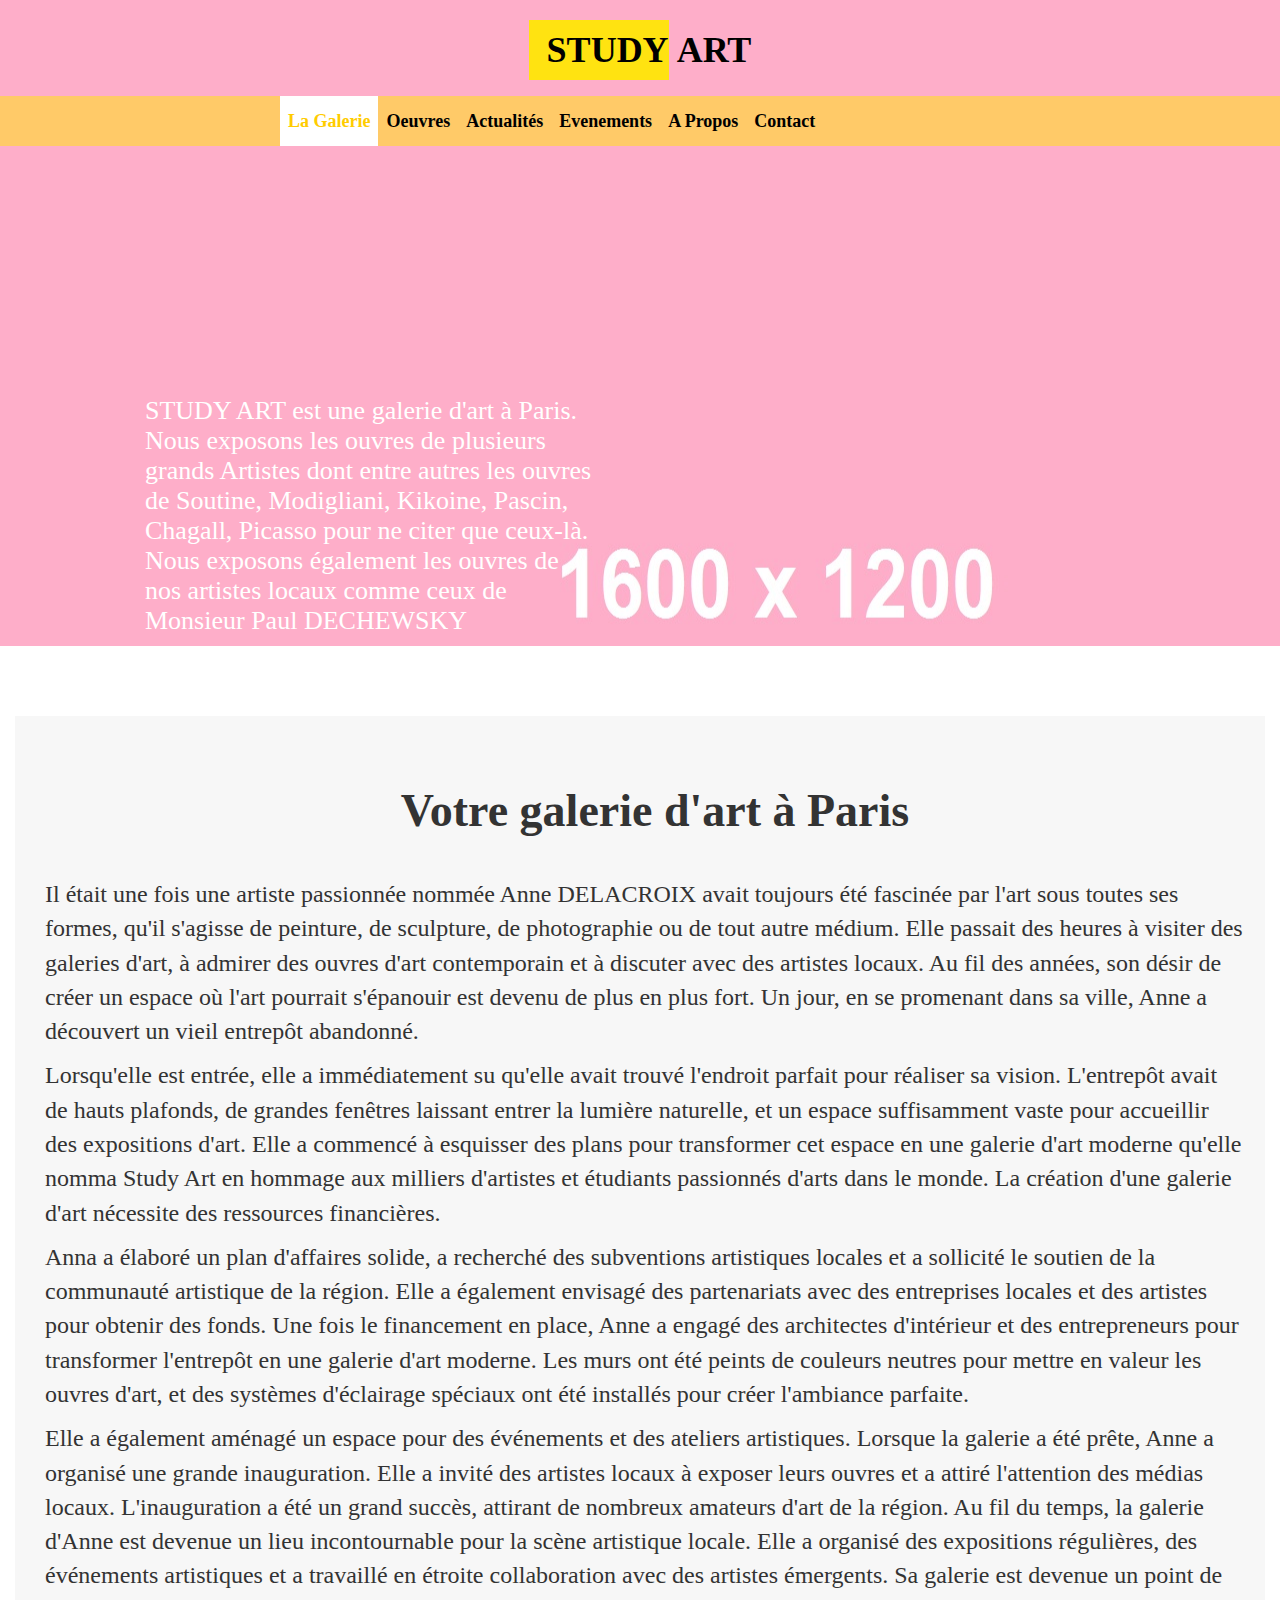
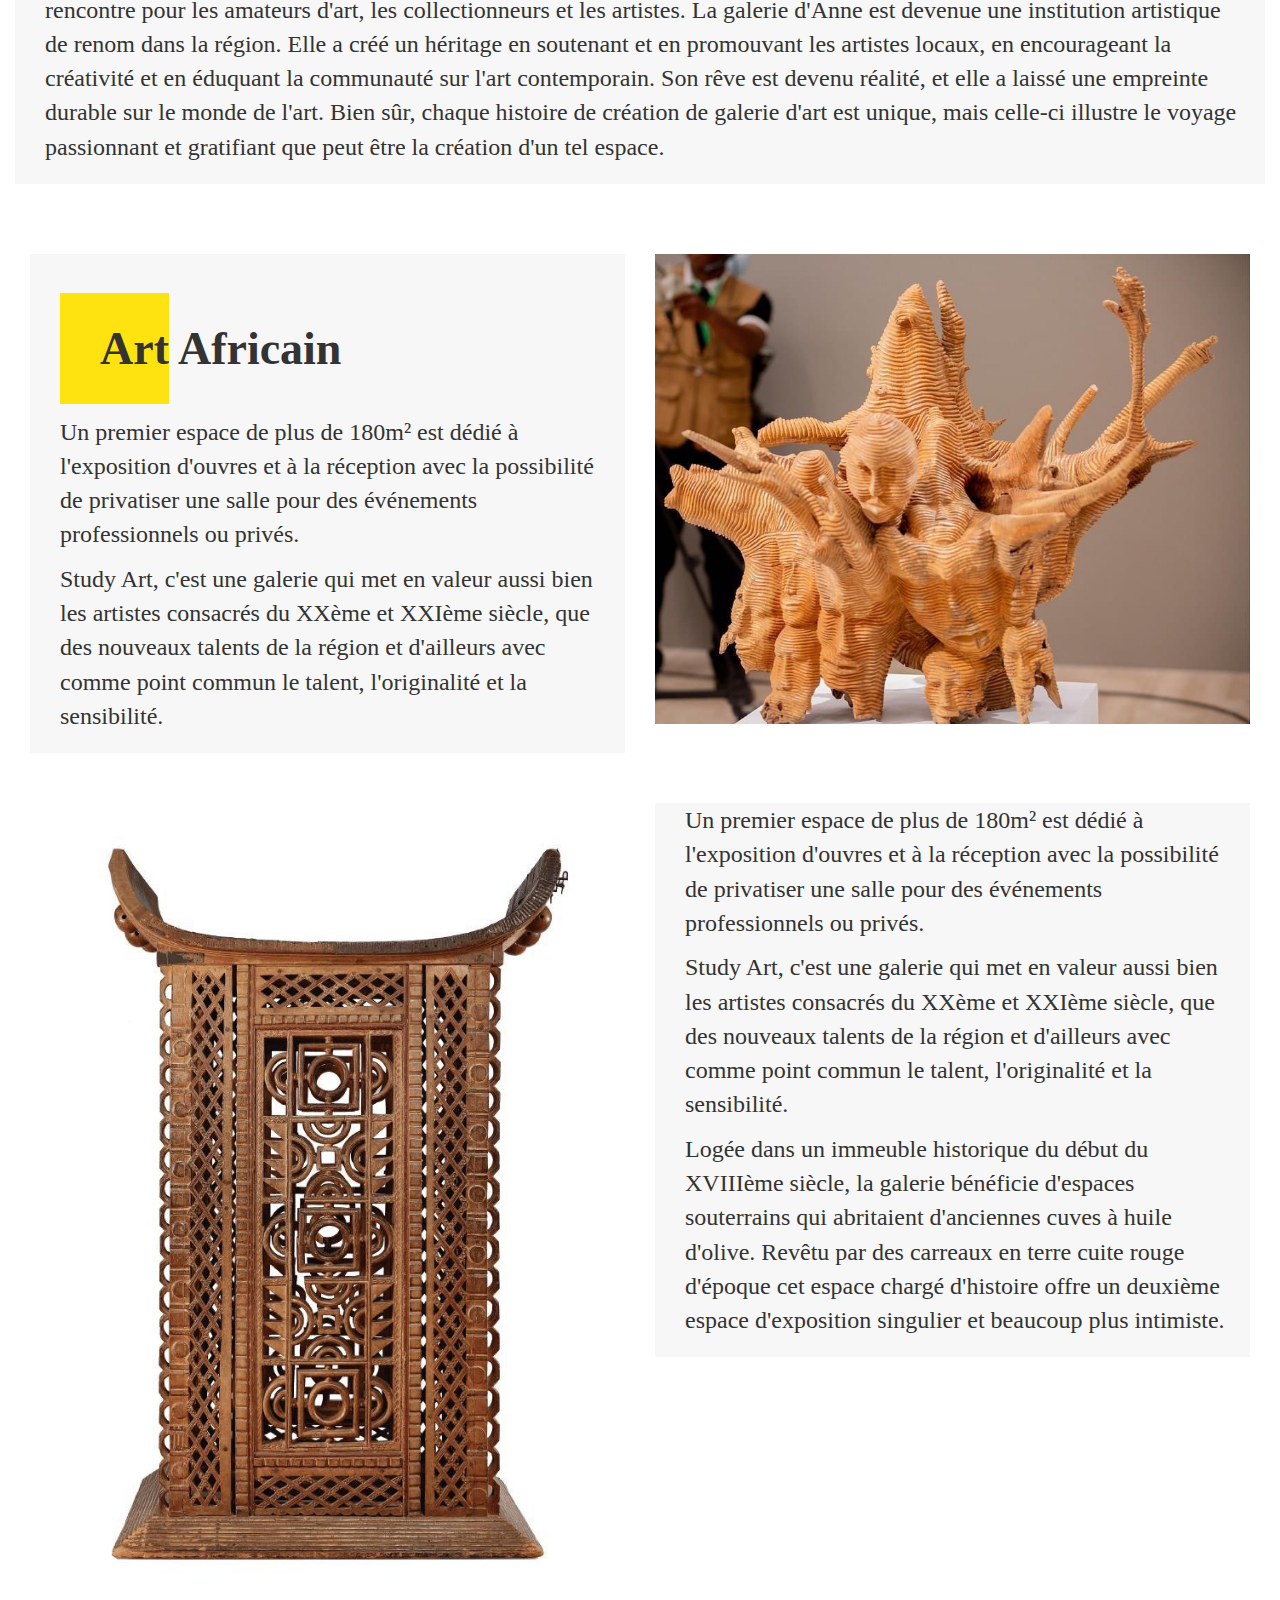
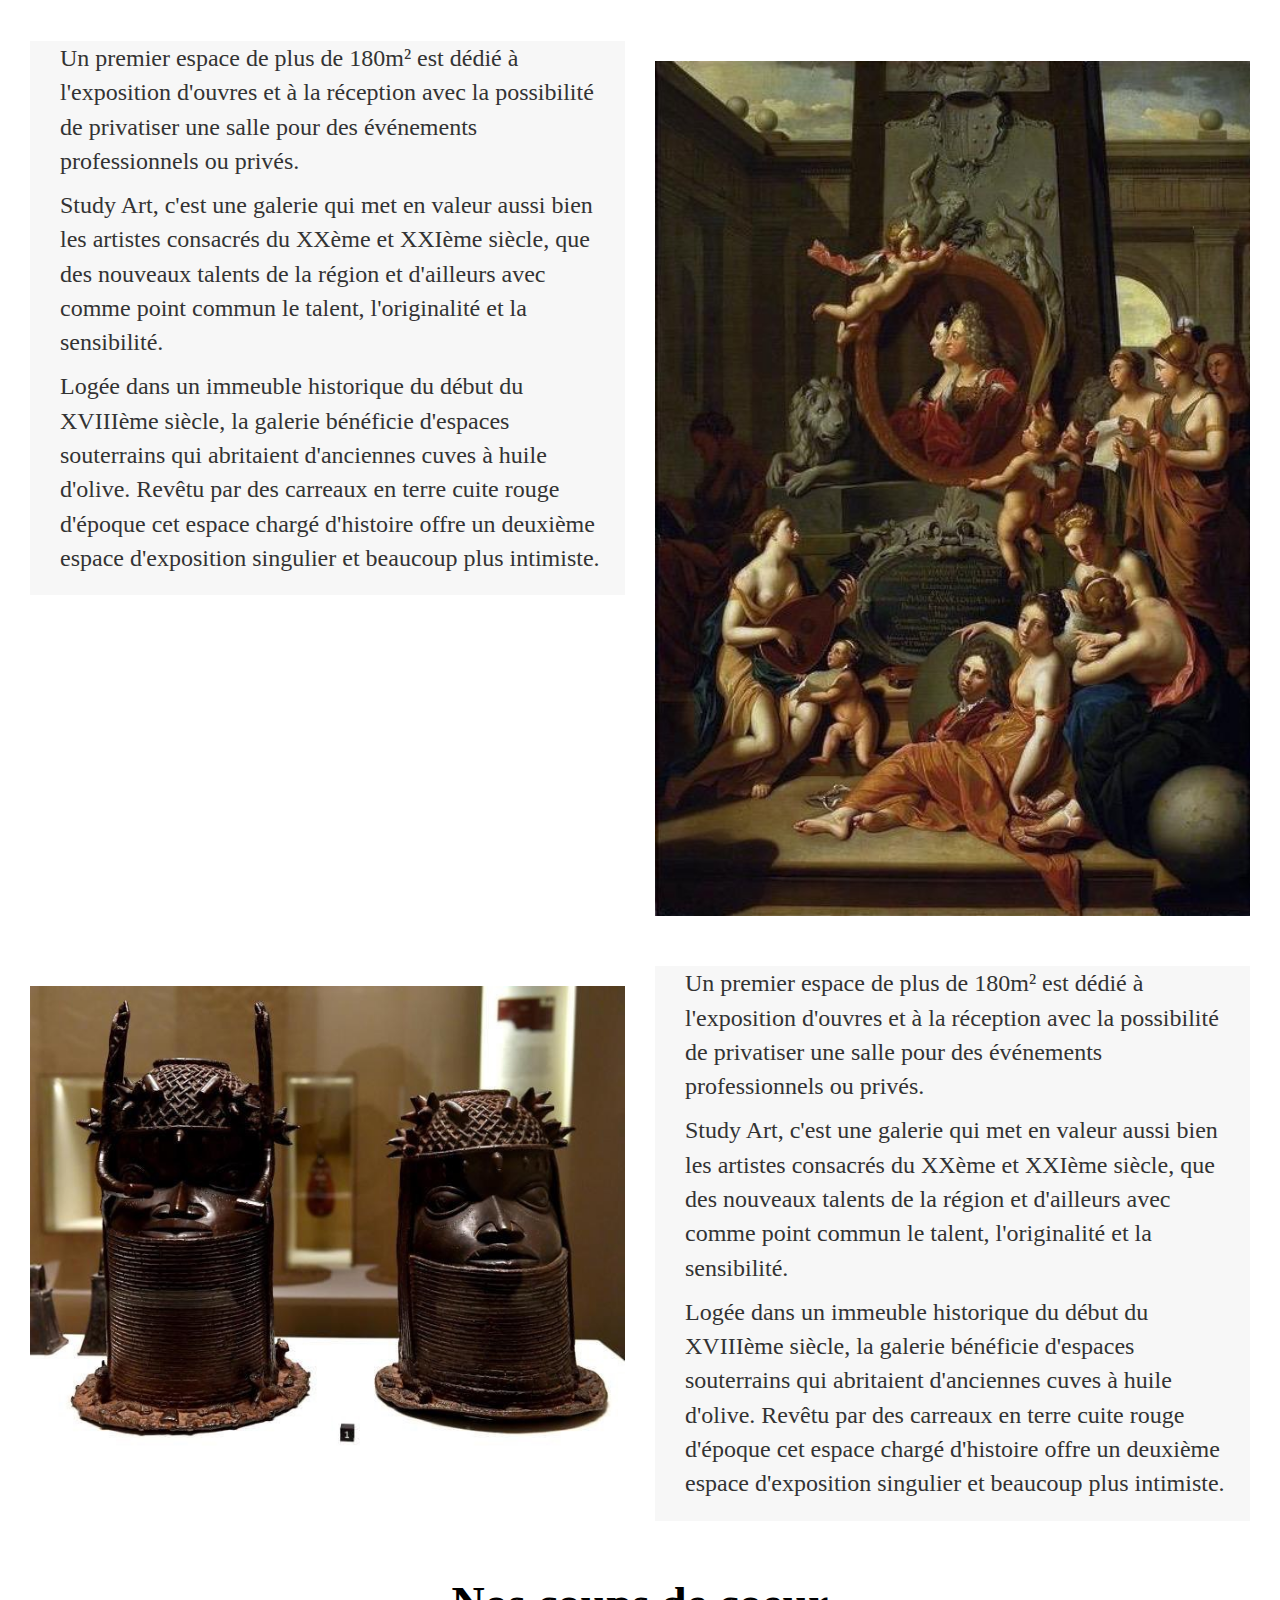
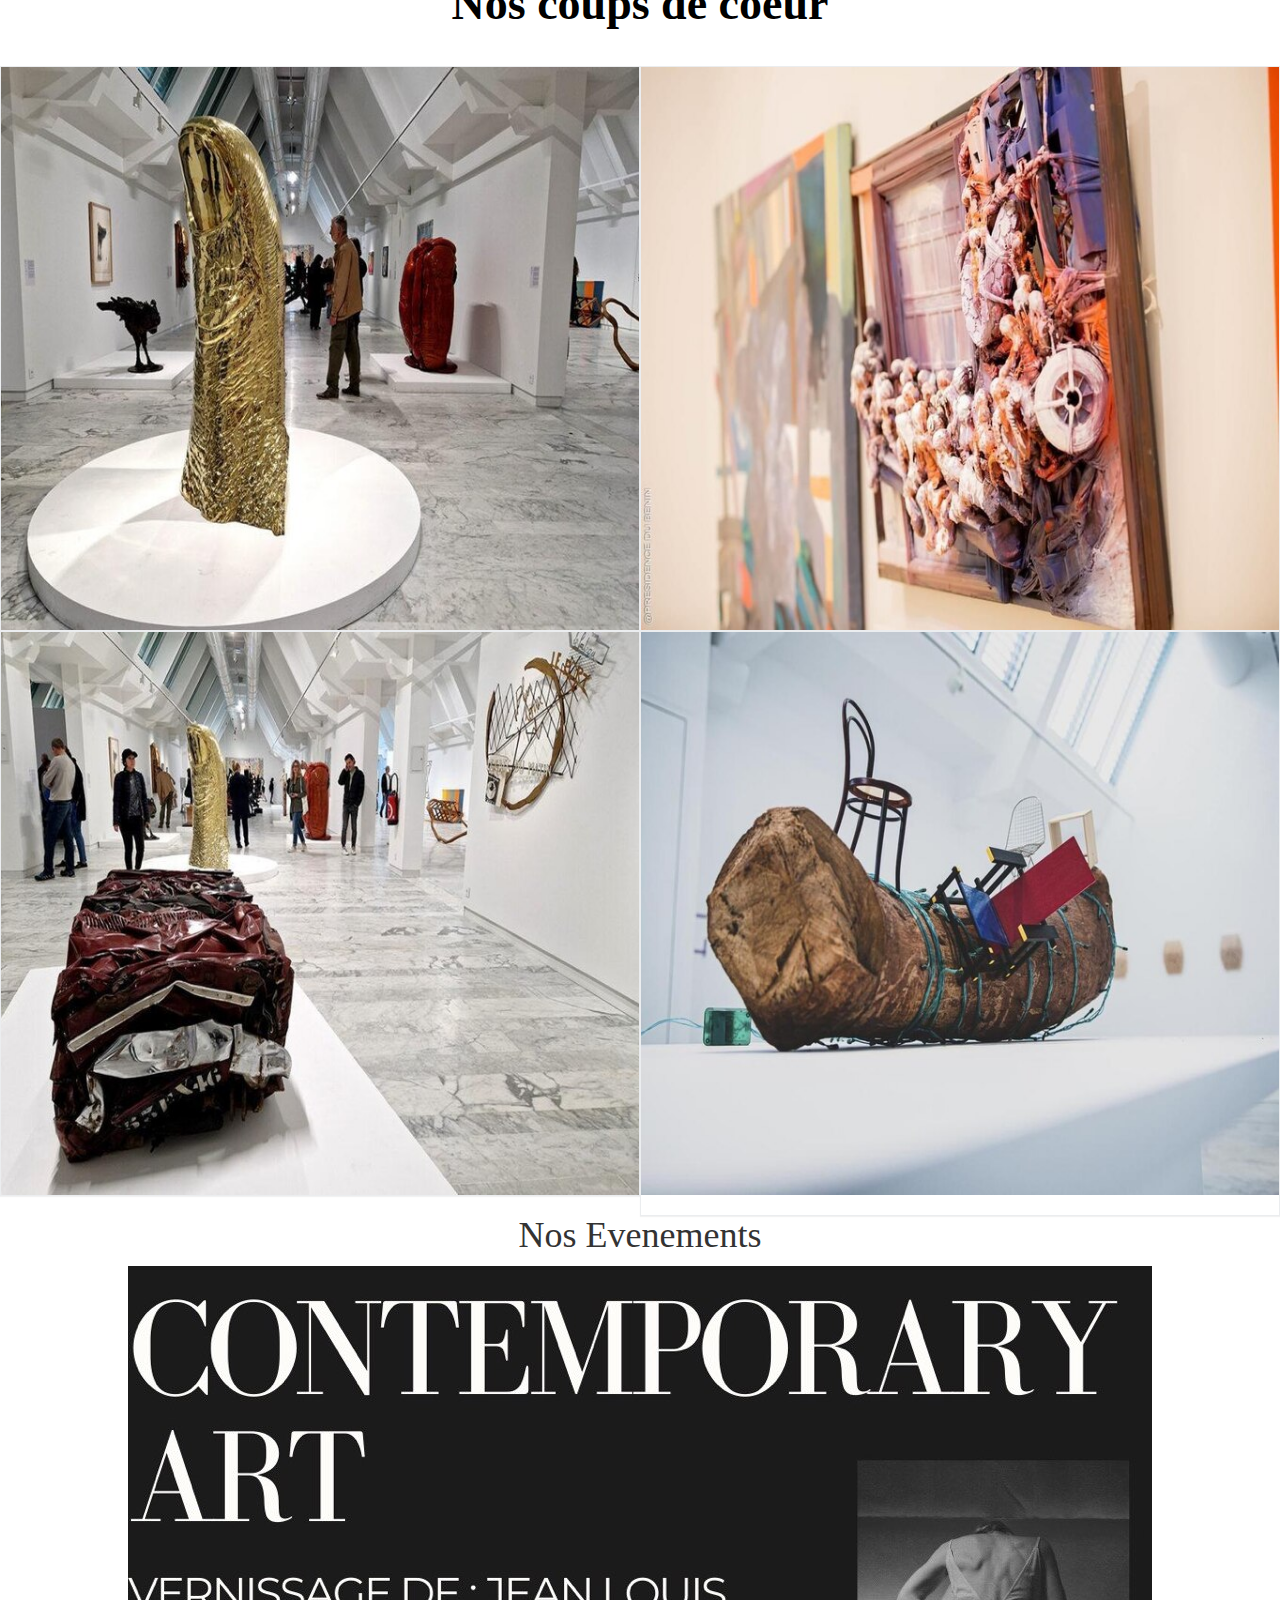
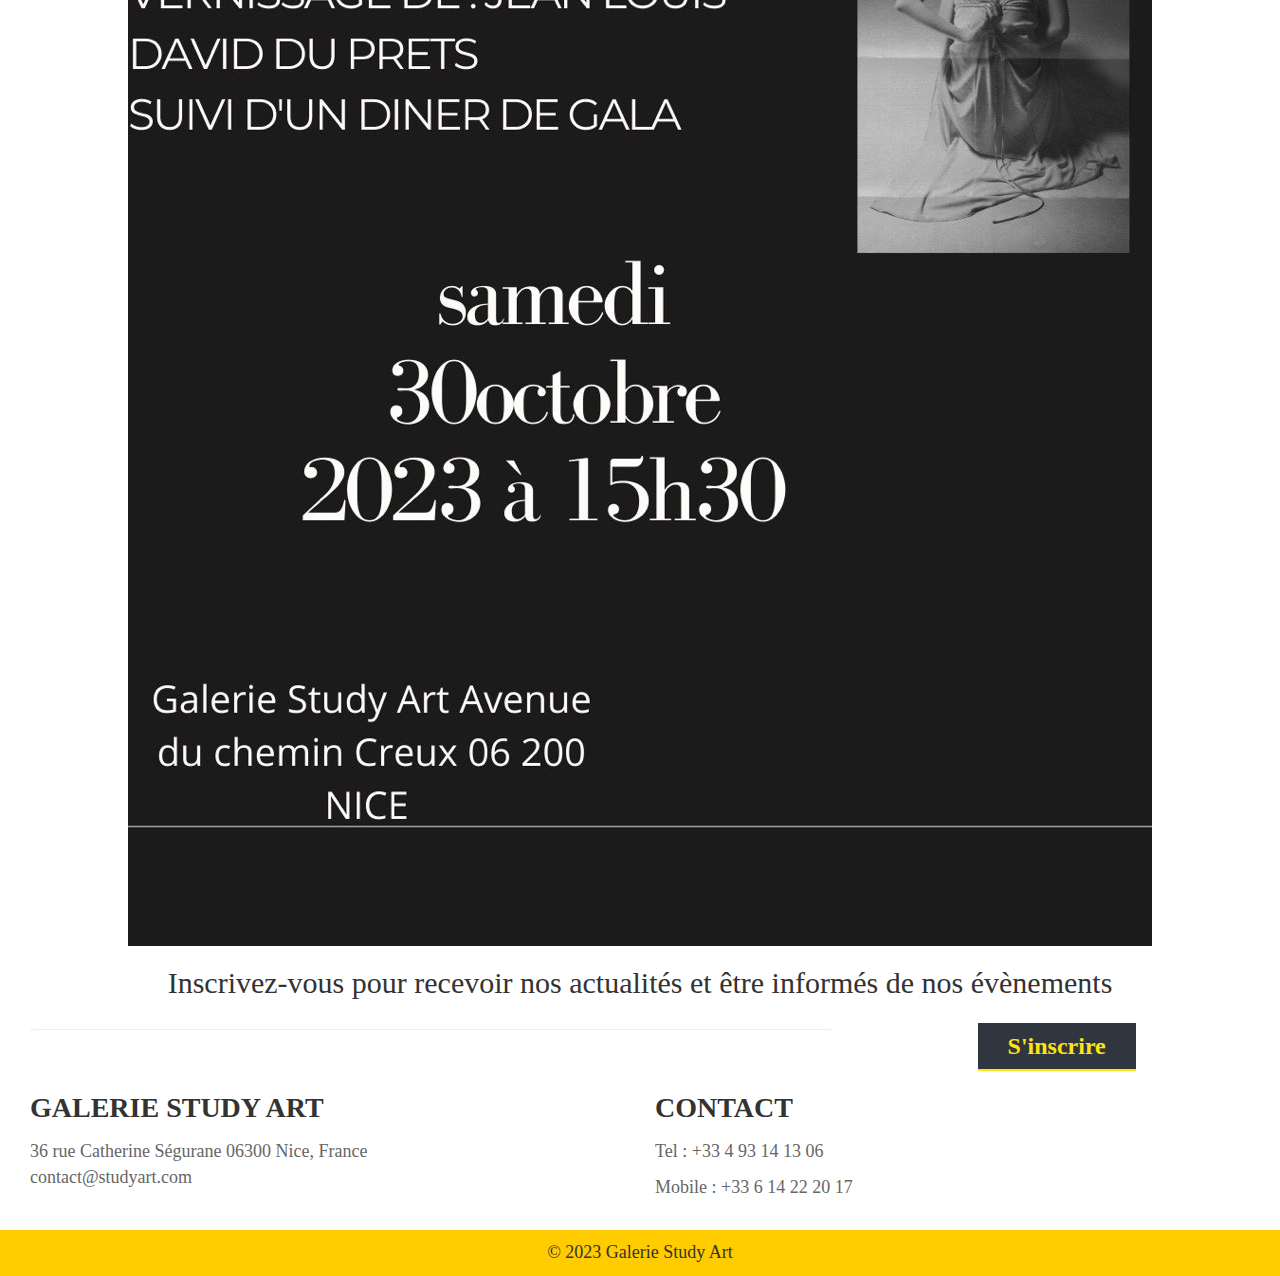
<file: index.html>
<!DOCTYPE html PUBLIC "-//W3C//DTD XHTML 1.0 Transitional//EN" "http://www.w3.org/TR/xhtml1/DTD/xhtml1-transitional.dtd">
<html">
<head>
<meta http-equiv="Content-Type" content="text/html" />
  <title>Study Art</title>
  <meta charset="utf-8">
  <meta name="viewport" content="width=device-width, initial-scale=1">
    
     <link rel="stylesheet" type="text/css" href="css/bootstrap.min.css" />
     <script type="text/javascript"  src="js/jquery-2.1.1.min.js"></script>
     <script  type="text/javascript" src="js/bootstrap.min.js"></script>
	 
     <link rel="stylesheet" type="text/css" href="css/style.css" media="all">
	 <link rel="stylesheet" type="text/css" href="css/font-awesome.min.css" />

	<script src="js/ekko-lightbox.js"></script>
	<script>
      $(function(){
        if (navigator.userAgent.match(/(iPod|iPhone|iPad|Android)/)) {
          $('#ios-notice').removeClass('hidden');
          $('.parallax-container').height( $(window).height() * 0.5 | 0 );
        } else {
          $(window).resize(function(){
            var parallaxHeight =400;//Math.max($(window).height() * 0.7, 200) | 0;
            $('.parallax-container').height(parallaxHeight);
          }).trigger('resize');
        }
      });
    </script>
    <script src="js/parallax.min.js"></script>
  
 
</head>

<body>
<section id="header" class="clearfix">
 <div class="col-sm-12 header clearfix">
  <p><a href="index.html"><span class="header_inner">STUDY</span>  ART </a></p>
 </div>
 <div class="col-sm-12 header_1 clearfix cd-secondary-nav">
 <div class="header_1_center clearfix">
  <nav class="navbar" role="navigation">
			<!-- Brand and toggle get grouped for better mobile display -->
			<div class="navbar-header">
				<button type="button" class="navbar-toggle" data-toggle="collapse" data-target="#bs-example-navbar-collapse-1">
					<span class="sr-only">Toggle navigation</span>
					<span class="icon-bar"></span>
					<span class="icon-bar"></span>
					<span class="icon-bar"></span>
				</button>
				<a href="index.html" class="navbar-brand">STUDY ART</a>
			</div>
			<div class="collapse navbar-collapse" id="bs-example-navbar-collapse-1">
				<ul class="nav navbar-nav">
				    <li><a class="active_1" href="index.html">La Galerie </a></li>
					<li><a href="gallery.html">Oeuvres</a></li>
					<li><a href="blog.html">Actualités</a></li>
					
					
					
                        <li><a href="events.html">Evenements</a></li>
                       <li><a href="about.html">A Propos</a></li>
                  
					
					<li><a href="contact.html">Contact</a></li>
					
				</ul>
			</div><!-- /.navbar-collapse -->
	</nav>
 </div>
 
 </div>
 <div class="col-sm-12 header_2 clearfix">
  <p><font color="#ffffff"><h3><span class=""></span></h3><span class="header_6_inner">STUDY ART est une galerie d'art à Paris. Nous exposons les ouvres de plusieurs grands Artistes dont entre autres les ouvres de Soutine, Modigliani, Kikoine, Pascin, Chagall, Picasso pour ne citer que ceux-là. Nous exposons également les ouvres de nos artistes locaux comme ceux de Monsieur Paul DECHEWSKY</span></p>
 </font></div>
</section>


<section id="top" class="clearfix">
 <div class="container">
  <div class="row">
   <div class="col-sm-12 top">
    
	 <div class="top_left_1">
	  <h3 align="center"><span ></span>Votre galerie d'art à Paris</h3>
	  <p> Il était une fois une artiste passionnée nommée Anne DELACROIX avait toujours été fascinée par l'art sous toutes ses formes, qu'il s'agisse de peinture, de sculpture, de photographie ou de tout autre médium. Elle passait des heures à visiter des galeries d'art, à admirer des ouvres d'art contemporain et à discuter avec des artistes locaux. Au fil des années, son désir de créer un espace où l'art pourrait s'épanouir est devenu de plus en plus fort. Un jour, en se promenant dans sa ville, Anne a découvert un vieil entrepôt abandonné. </p> 
	   <p>Lorsqu'elle est entrée, elle a immédiatement su qu'elle avait trouvé l'endroit parfait pour réaliser sa vision. L'entrepôt avait de hauts plafonds, de grandes fenêtres laissant entrer la lumière naturelle, et un espace suffisamment vaste pour accueillir des expositions d'art. Elle a commencé à esquisser des plans pour transformer cet espace en une galerie d'art moderne qu'elle nomma Study Art en hommage aux milliers d'artistes et étudiants passionnés d'arts dans le monde. La création d'une galerie d'art nécessite des ressources financières. </p>
	   <p> Anna a élaboré un plan d'affaires solide, a recherché des subventions artistiques locales et a sollicité le soutien de la communauté artistique de la région. Elle a également envisagé des partenariats avec des entreprises locales et des artistes pour obtenir des fonds. Une fois le financement en place, Anne a engagé des architectes d'intérieur et des entrepreneurs pour transformer l'entrepôt en une galerie d'art moderne. Les murs ont été peints de couleurs neutres pour mettre en valeur les ouvres d'art, et des systèmes d'éclairage spéciaux ont été installés pour créer l'ambiance parfaite.  </p>
	   <p> Elle a également aménagé un espace pour des événements et des ateliers artistiques. Lorsque la galerie a été prête, Anne a organisé une grande inauguration. Elle a invité des artistes locaux à exposer leurs ouvres et a attiré l'attention des médias locaux. L'inauguration a été un grand succès, attirant de nombreux amateurs d'art de la région. Au fil du temps, la galerie d'Anne est devenue un lieu incontournable pour la scène artistique locale. Elle a organisé des expositions régulières, des événements artistiques et a travaillé en étroite collaboration avec des artistes émergents. Sa galerie est devenue un point de rencontre pour les amateurs d'art, les collectionneurs et les artistes. La galerie d'Anne est devenue une institution artistique de renom dans la région. Elle a créé un héritage en soutenant et en promouvant les artistes locaux, en encourageant la créativité et en éduquant la communauté sur l'art contemporain. Son rêve est devenu réalité, et elle a laissé une empreinte durable sur le monde de l'art. Bien sûr, chaque histoire de création de galerie d'art est unique, mais celle-ci illustre le voyage passionnant et gratifiant que peut être la création d'un tel espace.</p>
	
	 </div>
	 
   </div>
  </div>
 </div>
</section>



<section id="top" class="clearfix">
 <div class="container">
  <div class="row">
   <div class="col-sm-12 top">
    <div class="col-sm-6 top_left">
	 <div class="top_left_1">
	  <h3><span class="top_left_inner">Art</span>  Africain</h3>
	  <p> Un premier espace de plus de 180m² est dédié à l'exposition d'ouvres et à la réception avec la possibilité de privatiser une salle pour des événements professionnels ou privés.</p>

		<p>Study Art, c'est une galerie qui met en valeur aussi bien les artistes consacrés du XXème et XXIème siècle, que des nouveaux talents de la région et d'ailleurs avec comme point commun le talent, l'originalité et la sensibilité.</p>
	  
	  
	 </div>
	 
	</div>
	<div class="col-sm-6 top_right">
	 <div class="top_right_1">
	  <img src="img/8.jpeg" alt="img" class="iw">
	 </div>
	</div>
   </div>
  </div>
 </div>
</section>



<section id="top" class="clearfix">
 <div class="container">
  <div class="row">
   <div class="col-sm-12 top">
    <div class="col-sm-6 top_right">
	 <div class="top_right_1">
	  
	  <img src="img/2.jpeg" alt="img" class="iw">
	
	  
	 </div>
	 
	</div>
	<div class="col-sm-6 top_left">
	 <div class="top_left_1">
	 <p> Un premier espace de plus de 180m² est dédié à l'exposition d'ouvres et à la réception avec la possibilité de privatiser une salle pour des événements professionnels ou privés.</p>

		<p>Study Art, c'est une galerie qui met en valeur aussi bien les artistes consacrés du XXème et XXIème siècle, que des nouveaux talents de la région et d'ailleurs avec comme point commun le talent, l'originalité et la sensibilité.</p>
		
		<p>Logée dans un immeuble historique du début du XVIIIème siècle, la galerie bénéficie d'espaces souterrains qui abritaient d'anciennes cuves à huile d'olive. Revêtu par des carreaux en terre cuite rouge d'époque cet espace chargé d'histoire offre un deuxième espace d'exposition singulier et beaucoup plus intimiste. </p>
	 </div>
	</div>
   </div>
  </div>
 </div>
</section>



<section id="top" class="clearfix">
 <div class="container">
  <div class="row">
   <div class="col-sm-12 top">
    <div class="col-sm-6 top_left">
	 <div class="top_left_1">
	  
	  <p> Un premier espace de plus de 180m² est dédié à l'exposition d'ouvres et à la réception avec la possibilité de privatiser une salle pour des événements professionnels ou privés.</p>

		<p>Study Art, c'est une galerie qui met en valeur aussi bien les artistes consacrés du XXème et XXIème siècle, que des nouveaux talents de la région et d'ailleurs avec comme point commun le talent, l'originalité et la sensibilité.</p>
	  <p>Logée dans un immeuble historique du début du XVIIIème siècle, la galerie bénéficie d'espaces souterrains qui abritaient d'anciennes cuves à huile d'olive. Revêtu par des carreaux en terre cuite rouge d'époque cet espace chargé d'histoire offre un deuxième espace d'exposition singulier et beaucoup plus intimiste. </p>
	
	  
	 </div>
	 
	</div>
	<div class="col-sm-6 top_right">
	 <div class="top_right_1">
	  <img src="img/3.jpeg" alt="img" class="iw">
	 </div>
	</div>
   </div>
  </div>
 </div>
</section>




<section id="top" class="clearfix">
 <div class="container">
  <div class="row">
   <div class="col-sm-12 top">
    <div class="col-sm-6 top_right">
	 <div class="top_right_1">
	  
	  <img src="img/4.jpeg" alt="img" class="iw">
	
	  
	 </div>
	 
	</div>
	<div class="col-sm-6 top_left">
	 <div class="top_left_1">
	 <p> Un premier espace de plus de 180m² est dédié à l'exposition d'ouvres et à la réception avec la possibilité de privatiser une salle pour des événements professionnels ou privés.</p>

		<p>Study Art, c'est une galerie qui met en valeur aussi bien les artistes consacrés du XXème et XXIème siècle, que des nouveaux talents de la région et d'ailleurs avec comme point commun le talent, l'originalité et la sensibilité.</p>
		
		<p>Logée dans un immeuble historique du début du XVIIIème siècle, la galerie bénéficie d'espaces souterrains qui abritaient d'anciennes cuves à huile d'olive. Revêtu par des carreaux en terre cuite rouge d'époque cet espace chargé d'histoire offre un deuxième espace d'exposition singulier et beaucoup plus intimiste. </p>
	 </div>
	</div>
   </div>
  </div>
 </div>
</section>


 <div class="col-sm-12 middle">
  <p>Nos coups de coeur</p>
 </div>
 <div class="col-sm-12 middle_1">
  <div class="col-sm-6 middle_1_left">
   <div class="middle_1_left_main">
    <article>
            <div class="panel panel-default">
                <div class="panel-body">
                    <a href="img/10.jpeg" title="Nature Portfolio" class="zoom" data-title="Amazing Nature" data-footer="The beauty of nature" data-type="image" data-toggle="lightbox">
                        <img src="img/10.jpeg" width="100%" alt="Nature Portfolio">
                        <span class="overlay"><i class="glyphicon glyphicon-fullscreen"></i></span>
                    </a>
                </div>
            </div>
        </article>
   </div>
  </div>
  <div class="col-sm-6 middle_1_left">
   <div class="middle_1_left_main">
    <article>
            <div class="panel panel-default">
                <div class="panel-body">
                    <a href="img/11.jpeg" title="Nature Portfolio" class="zoom" data-title="Amazing Nature" data-footer="The beauty of nature" data-type="image" data-toggle="lightbox">
                        <img src="img/11.jpeg" width="100%" alt="Nature Portfolio">
                        <span class="overlay"><i class="glyphicon glyphicon-fullscreen"></i></span>
                    </a>
                </div>
            </div>
        </article>
   </div>
  </div>
 </div>
 <div class="col-sm-12 middle_1">
  <div class="col-sm-6 middle_1_left">
   <div class="middle_1_left_main">
    <article>
            <div class="panel panel-default">
                <div class="panel-body">
                    <a href="img/12.jpeg" title="Nature Portfolio" class="zoom" data-title="Amazing Nature" data-footer="The beauty of nature" data-type="image" data-toggle="lightbox">
                        <img src="img/12.jpeg" width="100%" alt="Nature Portfolio">
                        <span class="overlay"><i class="glyphicon glyphicon-fullscreen"></i></span>
                    </a>
                </div>
            </div>
        </article>
   </div>
  </div>
  <div class="col-sm-6 middle_1_left">
   <div class="middle_1_left_main">
    <article>
            <div class="panel panel-default">
                <div class="panel-body">
                    <a href="img/13.jpeg" title="Nature Portfolio" class="zoom" data-title="Amazing Nature" data-footer="The beauty of nature" data-type="image" data-toggle="lightbox">
                        <img src="img/13.jpeg" width="100%" alt="Nature Portfolio"> <br>
                        <span class="overlay"><i class="glyphicon glyphicon-fullscreen"></i></span>
                    </a>
                </div>
            </div>
        </article>
   </div>
  </div>
 </div>
</section>

 
<section id="middle_3">
		    <div>
			<h1 align="center"><span >Nos Evenements</span></h1>
			 <center> <img src="img/42.jpeg" scale="0.5"  alt="Evenements"></center>
	  </div>
         
		
        </section>
<section id="footer" class="clearfix">
 <div class="container">
  <div class="row">
  <h2 align="center">Inscrivez-vous pour recevoir nos actualités et être informés de nos évènements</h2>
   <div align="center" class="col-sm-12 menu_topper_2_bottom_main_top clearfix">
	  <div class="col-sm-8 menu_topper_2_bottom_main_top_1">
	   <input  type="text" class="form-control" id="name" name="name" placeholder="Ex: exemle@exemple.com" required="">
	  </div>
	  <div class="col-sm-4 menu_topper_2_bottom_main_top_2">
	   <p><a href="#">S'inscrire</a></p>
	  </div>
	 </div>
   
   <div class="col-sm-12 footer_n">
     <div class="col-sm-6">
	 
	 <div class="footer_n1 clearfix">
	  <h3 class="mgt col">GALERIE STUDY ART</h3>
	  <p class="col"> 36 rue Catherine Ségurane 06300 Nice, France
<br>
contact@studyart.com<br>
     
	 </div>
	</div>
	<div class="col-sm-4">
	 <div class="footer_n1 clearfix">
	<h3 class="mgt col">CONTACT</h3>
	   <p class="col">Tel : +33 4 93 14 13 06 </p>
	   
	   <p class="col">Mobile : +33 6 14 22 20 17</p>
	 </div>
	</div>
   </div>
  </div>
 </div>
</section>
<section id="footer_last" class="clearfix">
 <div class="container">
  <div class="row">
   <div class="col-sm-12 footer_last">
    <p class="website">© 2023 Galerie Study Art<a href="#"> </a></p>
   </div>
  </div>
 </div>
</section>

<script>
$(document).ready(function(){
	/*****Fixed Menu******/
	var secondaryNav = $('.cd-secondary-nav'),
	   secondaryNavTopPosition = secondaryNav.offset().top;
	   navbar_height = document.querySelector('.navbar').offsetHeight;
	   
		$(window).on('scroll', function(){
		    if($(window).scrollTop() > secondaryNavTopPosition + navbar_height ) {
				secondaryNav.addClass('is-fixed');	
				document.body.style.paddingTop = navbar_height + 'px';
				
			} else {
				secondaryNav.removeClass('is-fixed');
				document.body.style.paddingTop = '0'
			}
		});	
		
});
</script>

<script>
	$(document).ready(function() {              
    $('i.glyphicon-thumbs-up, i.glyphicon-thumbs-down').click(function(){    
        var $this = $(this),
        c = $this.data('count');    
        if (!c) c = 0;
        c++;
        $this.data('count',c);
        $('#'+this.id+'-bs3').html(c);
    });      
    $(document).delegate('*[data-toggle="lightbox"]', 'click', function(event) {
        event.preventDefault();
        $(this).ekkoLightbox();
    });                                        
}); 

	</script>
</body>
</html>
</file>
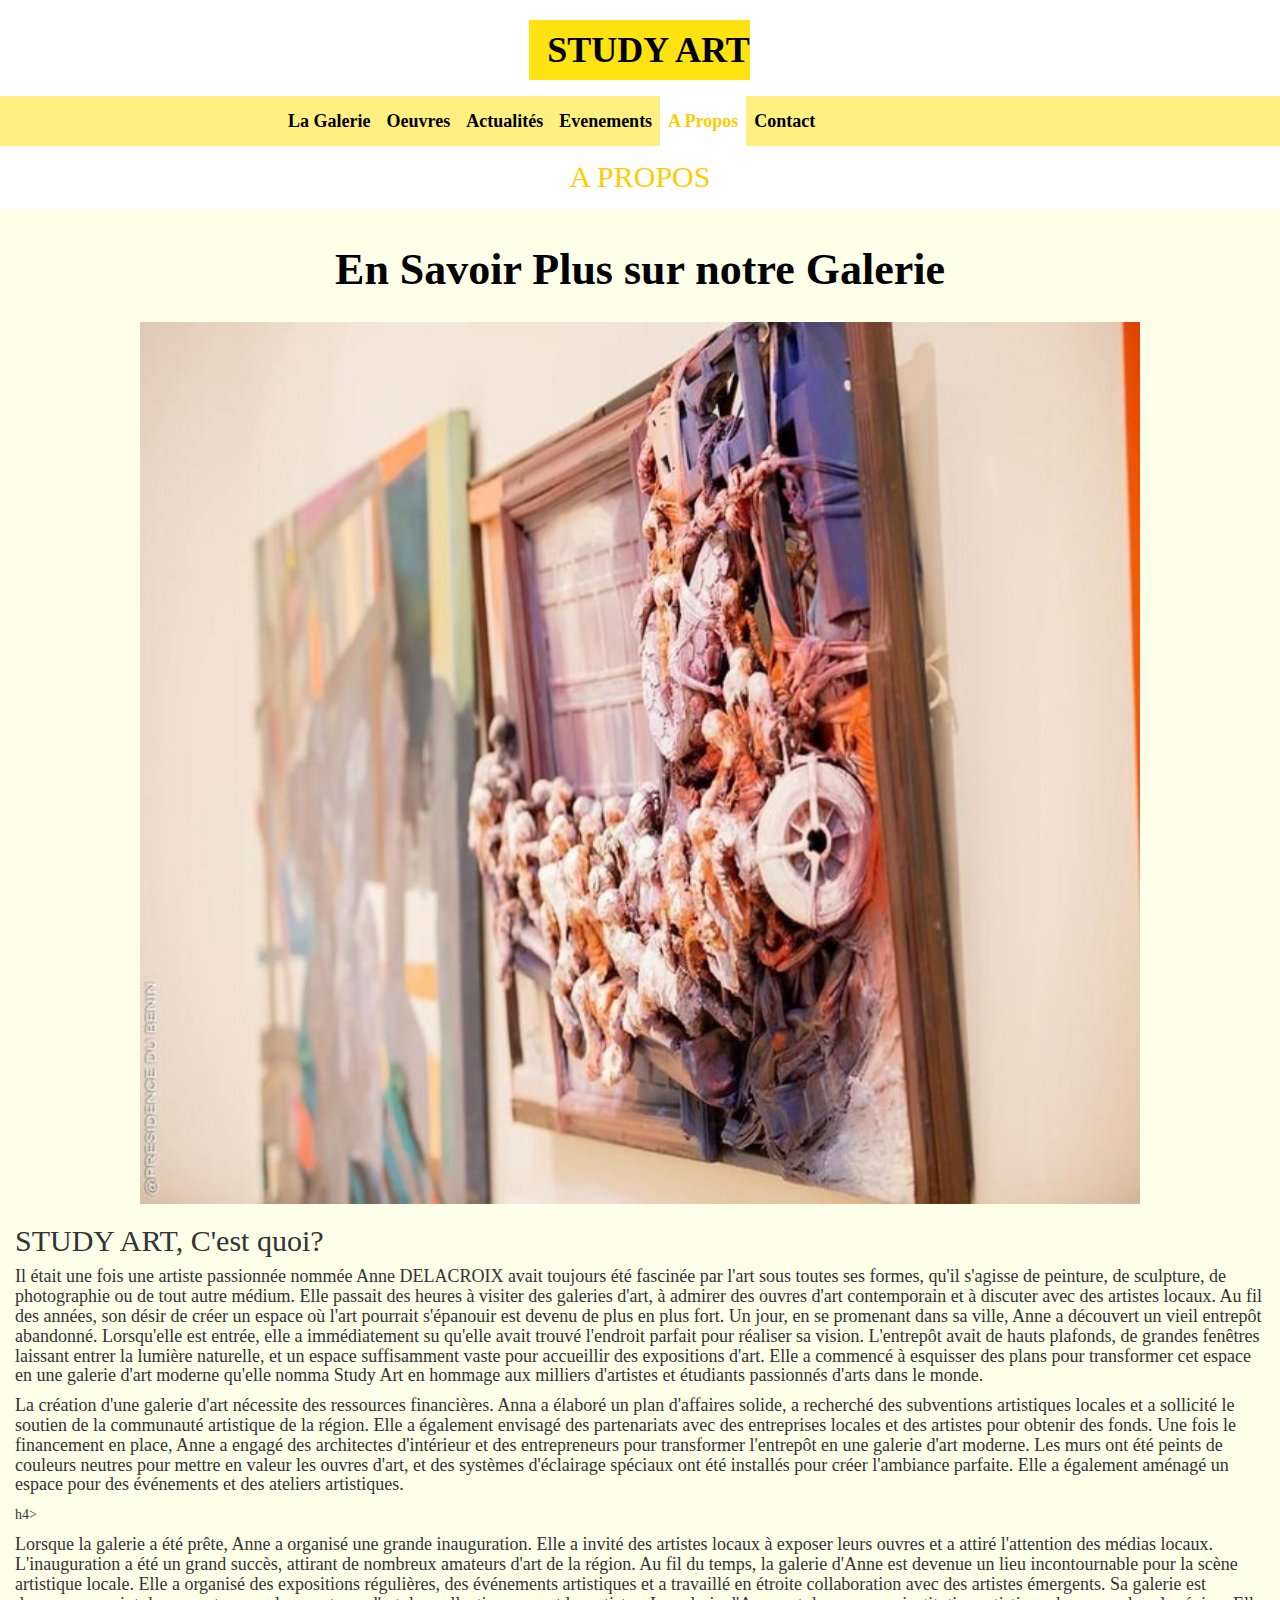
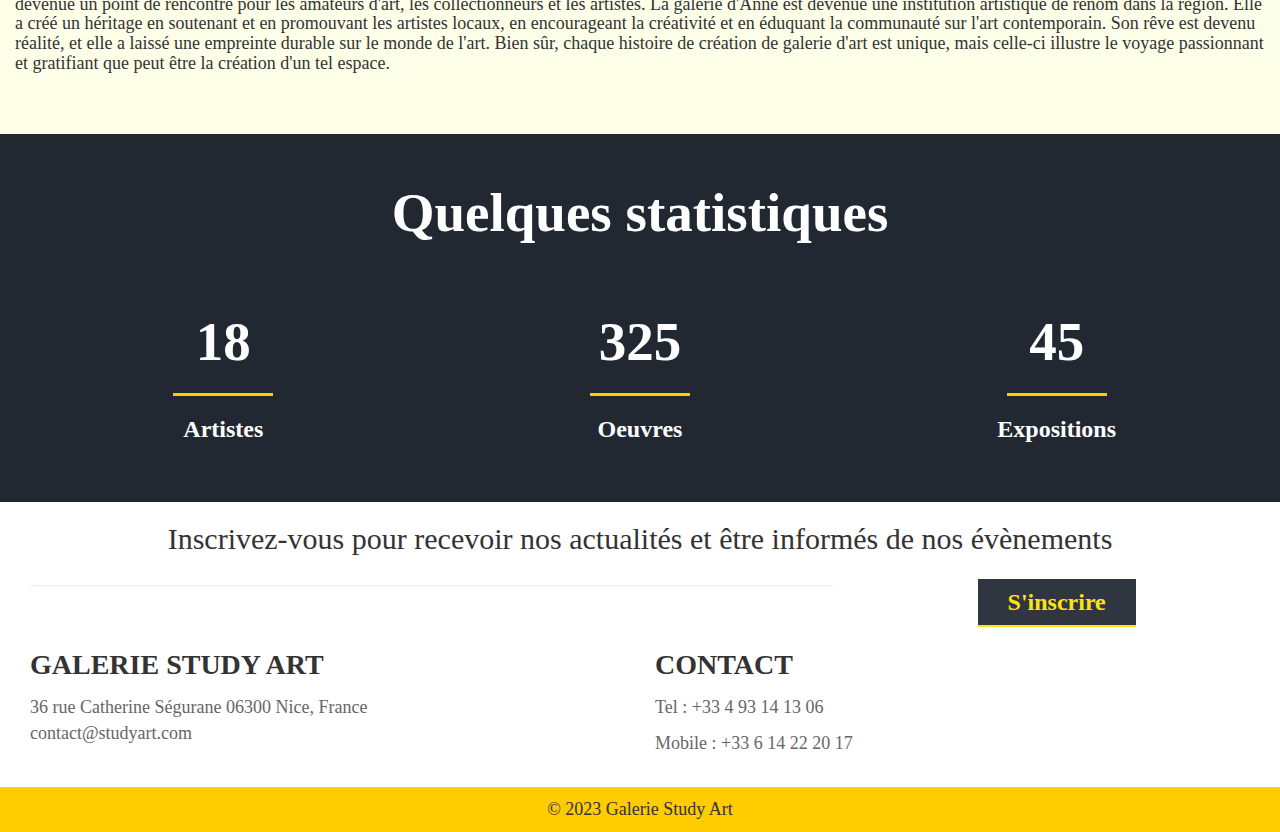
<file: about.html>
<!DOCTYPE html PUBLIC "-//W3C//DTD XHTML 1.0 Transitional//EN" "http://www.w3.org/TR/xhtml1/DTD/xhtml1-transitional.dtd">
<html >
<head>
<meta http-equiv="Content-Type" content="text/html; " />
  <title>STUDY ART</title>
  <meta charset="utf-8">
  <meta name="viewport" content="width=device-width, initial-scale=1">
    
     <link rel="stylesheet" type="text/css" href="css/bootstrap.min.css" />
     <script type="text/javascript"  src="js/jquery-2.1.1.min.js"></script>
     <script  type="text/javascript" src="js/bootstrap.min.js"></script>
	 
     <link rel="stylesheet" type="text/css" href="css/style.css" media="all">
	 <link rel="stylesheet" type="text/css" href="css/font-awesome.min.css" />

	<script>
      $(function(){
        if (navigator.userAgent.match(/(iPod|iPhone|iPad|Android)/)) {
          $('#ios-notice').removeClass('hidden');
          $('.parallax-container').height( $(window).height() * 0.5 | 0 );
        } else {
          $(window).resize(function(){
            var parallaxHeight =400;//Math.max($(window).height() * 0.7, 200) | 0;
            $('.parallax-container').height(parallaxHeight);
          }).trigger('resize');
        }
      });
    </script>
    <script src="js/parallax.min.js"></script>
  
 
</head>

<body>
<section id="header" class="clearfix header_about">
 <div class="col-sm-12 header clearfix">
  <p><a href="index.html"><span class="header_inner">STUDY ART</span></a></p>
 </div>
 <div class="col-sm-12 header_1 clearfix cd-secondary-nav">
 <div class="header_1_center clearfix">
 <nav class="navbar" role="navigation">
			<!-- Brand and toggle get grouped for better mobile display -->
			<div class="navbar-header">
				<button type="button" class="navbar-toggle" data-toggle="collapse" data-target="#bs-example-navbar-collapse-1">
					<span class="sr-only">Toggle navigation</span>
					<span class="icon-bar"></span>
					<span class="icon-bar"></span>
					<span class="icon-bar"></span>
				</button>
				<a href="index.html" class="navbar-brand">STUDY ART</a>
			</div>
			<div class="collapse navbar-collapse" id="bs-example-navbar-collapse-1">
				<ul class="nav navbar-nav">
				    <li><a  href="index.html">La Galerie </a></li>
					<li><a href="gallery.html">Oeuvres</a></li>
					<li><a href="blog.html">Actualités</a></li>
					
					
					
                        <li><a href="events.html">Evenements</a></li>
                       <li><a class="active_1" href="about.html">A Propos</a></li>
                  
					
					<li><a href="contact.html">Contact</a></li>
					
				</ul>
			</div><!-- /.navbar-collapse -->
	</nav>
 </div>

 </div>
</section>
<section id="about_top" class="clearfix">
 <div class="container">
  <div class="row">
   <div class="col-sm-12 about_top">
    <p>A PROPOS</p>
   </div>
  </div>
 </div>
</section>
<section id="about_center" class="clearfix">
 <div class="container">
  <div class="row">
   <div class="col-sm-12 about_center">
    <p>En Savoir Plus sur notre Galerie</p>
   </div>
   <div class="col-sm-12 about_center_1">
    <div class="about_center_1_top text-center">
	 <img src="img/11.jpeg" alt="img17"/>
	</div>
   </div>
   <div class="col-sm-12 about_center_2">
    
	 
	  <h2>STUDY ART, C'est quoi?</h2>
	  <h4>Il était une fois une artiste passionnée nommée Anne DELACROIX avait toujours été fascinée par l'art sous toutes ses formes, qu'il s'agisse de peinture, de sculpture, de photographie ou de tout autre médium. Elle passait des heures à visiter des galeries d'art, à admirer des ouvres d'art contemporain et à discuter avec des artistes locaux. Au fil des années, son désir de créer un espace où l'art pourrait s'épanouir est devenu de plus en plus fort.
Un jour, en se promenant dans sa ville, Anne a découvert un vieil entrepôt abandonné. Lorsqu'elle est entrée, elle a immédiatement su qu'elle avait trouvé l'endroit parfait pour réaliser sa vision. L'entrepôt avait de hauts plafonds, de grandes fenêtres laissant entrer la lumière naturelle, et un espace suffisamment vaste pour accueillir des expositions d'art. Elle a commencé à esquisser des plans pour transformer cet espace en une galerie d'art moderne qu'elle nomma Study Art en hommage aux milliers d'artistes et étudiants passionnés d'arts dans le monde.
</h4><h4>La création d'une galerie d'art nécessite des ressources financières. Anna a élaboré un plan d'affaires solide, a recherché des subventions artistiques locales et a sollicité le soutien de la communauté artistique de la région. Elle a également envisagé des partenariats avec des entreprises locales et des artistes pour obtenir des fonds.
Une fois le financement en place, Anne a engagé des architectes d'intérieur et des entrepreneurs pour transformer l'entrepôt en une galerie d'art moderne. Les murs ont été peints de couleurs neutres pour mettre en valeur les ouvres d'art, et des systèmes d'éclairage spéciaux ont été installés pour créer l'ambiance parfaite. Elle a également aménagé un espace pour des événements et des ateliers artistiques.
</h4>h4><h4>Lorsque la galerie a été prête, Anne a organisé une grande inauguration. Elle a invité des artistes locaux à exposer leurs ouvres et a attiré l'attention des médias locaux. L'inauguration a été un grand succès, attirant de nombreux amateurs d'art de la région.
Au fil du temps, la galerie d'Anne est devenue un lieu incontournable pour la scène artistique locale. Elle a organisé des expositions régulières, des événements artistiques et a travaillé en étroite collaboration avec des artistes émergents. Sa galerie est devenue un point de rencontre pour les amateurs d'art, les collectionneurs et les artistes.
La galerie d'Anne est devenue une institution artistique de renom dans la région. Elle a créé un héritage en soutenant et en promouvant les artistes locaux, en encourageant la créativité et en éduquant la communauté sur l'art contemporain. Son rêve est devenu réalité, et elle a laissé une empreinte durable sur le monde de l'art.
Bien sûr, chaque histoire de création de galerie d'art est unique, mais celle-ci illustre le voyage passionnant et gratifiant que peut être la création d'un tel espace.</h4>
	  
	
    
   </div>
  </div>
 </div>
</section>
<section id="about_middle" class="clearfix">
 <div class="container">
  <div class="row">
   <div class="col-sm-12 about_middle">
    <p>Quelques statistiques</p>
   </div>
   <div class="col-sm-12 about_middle_top">
    <div class="col-sm-4 about_middle_top">
	 <h2>18</h2>
	 <hr class="hr_3">
	 <h4>Artistes</h4>
	</div>
	<div class="col-sm-4 about_middle_top">
	 <h2>325</h2>
	 <hr class="hr_3">
	 <h4>Oeuvres</h4>
	</div>
	<div class="col-sm-4 about_middle_top">
	 <h2>45</h2>
	 <hr class="hr_3">
	 <h4>Expositions</h4>
	</div>
	
   </div>
  </div>
 </div>
</section>

       
        </section>
<section id="footer" class="clearfix">
 <div class="container">
  <div class="row">
  <h2 align="center">Inscrivez-vous pour recevoir nos actualités et être informés de nos évènements</h2>
   <div align="center" class="col-sm-12 menu_topper_2_bottom_main_top clearfix">
	  <div class="col-sm-8 menu_topper_2_bottom_main_top_1">
	   <input  type="text" class="form-control" id="name" name="name" placeholder="Ex: exemle@exemple.com" required="">
	  </div>
	  <div class="col-sm-4 menu_topper_2_bottom_main_top_2">
	   <p><a href="#">S'inscrire</a></p>
	  </div>
	 </div>
   
   <div class="col-sm-12 footer_n">
     <div class="col-sm-6">
	 
	 <div class="footer_n1 clearfix">
	  <h3 class="mgt col">GALERIE STUDY ART</h3>
	  <p class="col"> 36 rue Catherine Ségurane 06300 Nice, France
<br>
contact@studyart.com<br>
     
	 </div>
	</div>
	<div class="col-sm-4">
	 <div class="footer_n1 clearfix">
	<h3 class="mgt col">CONTACT</h3>
	   <p class="col">Tel : +33 4 93 14 13 06 </p>
	   
	   <p class="col">Mobile : +33 6 14 22 20 17</p>
	 </div>
	</div>
   </div>
  </div>
 </div>
</section>
<section id="footer_last" class="clearfix">
 <div class="container">
  <div class="row">
   <div class="col-sm-12 footer_last">
    <p class="website">© 2023 Galerie Study Art<a href="#"> </a></p>
   </div>
  </div>
 </div>
</section>

<script>
$(document).ready(function(){
	/*****Fixed Menu******/
	var secondaryNav = $('.cd-secondary-nav'),
	   secondaryNavTopPosition = secondaryNav.offset().top;
	   navbar_height = document.querySelector('.navbar').offsetHeight;
	   
		$(window).on('scroll', function(){
		    if($(window).scrollTop() > secondaryNavTopPosition + navbar_height ) {
				secondaryNav.addClass('is-fixed');	
				document.body.style.paddingTop = navbar_height + 'px';
				
			} else {
				secondaryNav.removeClass('is-fixed');
				document.body.style.paddingTop = '0'
			}
		});	
		
});
</script>

<script>
	$(document).ready(function() {              
    $('i.glyphicon-thumbs-up, i.glyphicon-thumbs-down').click(function(){    
        var $this = $(this),
        c = $this.data('count');    
        if (!c) c = 0;
        c++;
        $this.data('count',c);
        $('#'+this.id+'-bs3').html(c);
    });      
    $(document).delegate('*[data-toggle="lightbox"]', 'click', function(event) {
        event.preventDefault();
        $(this).ekkoLightbox();
    });                                        
}); 

	</script>
</body>
</html>
</file>
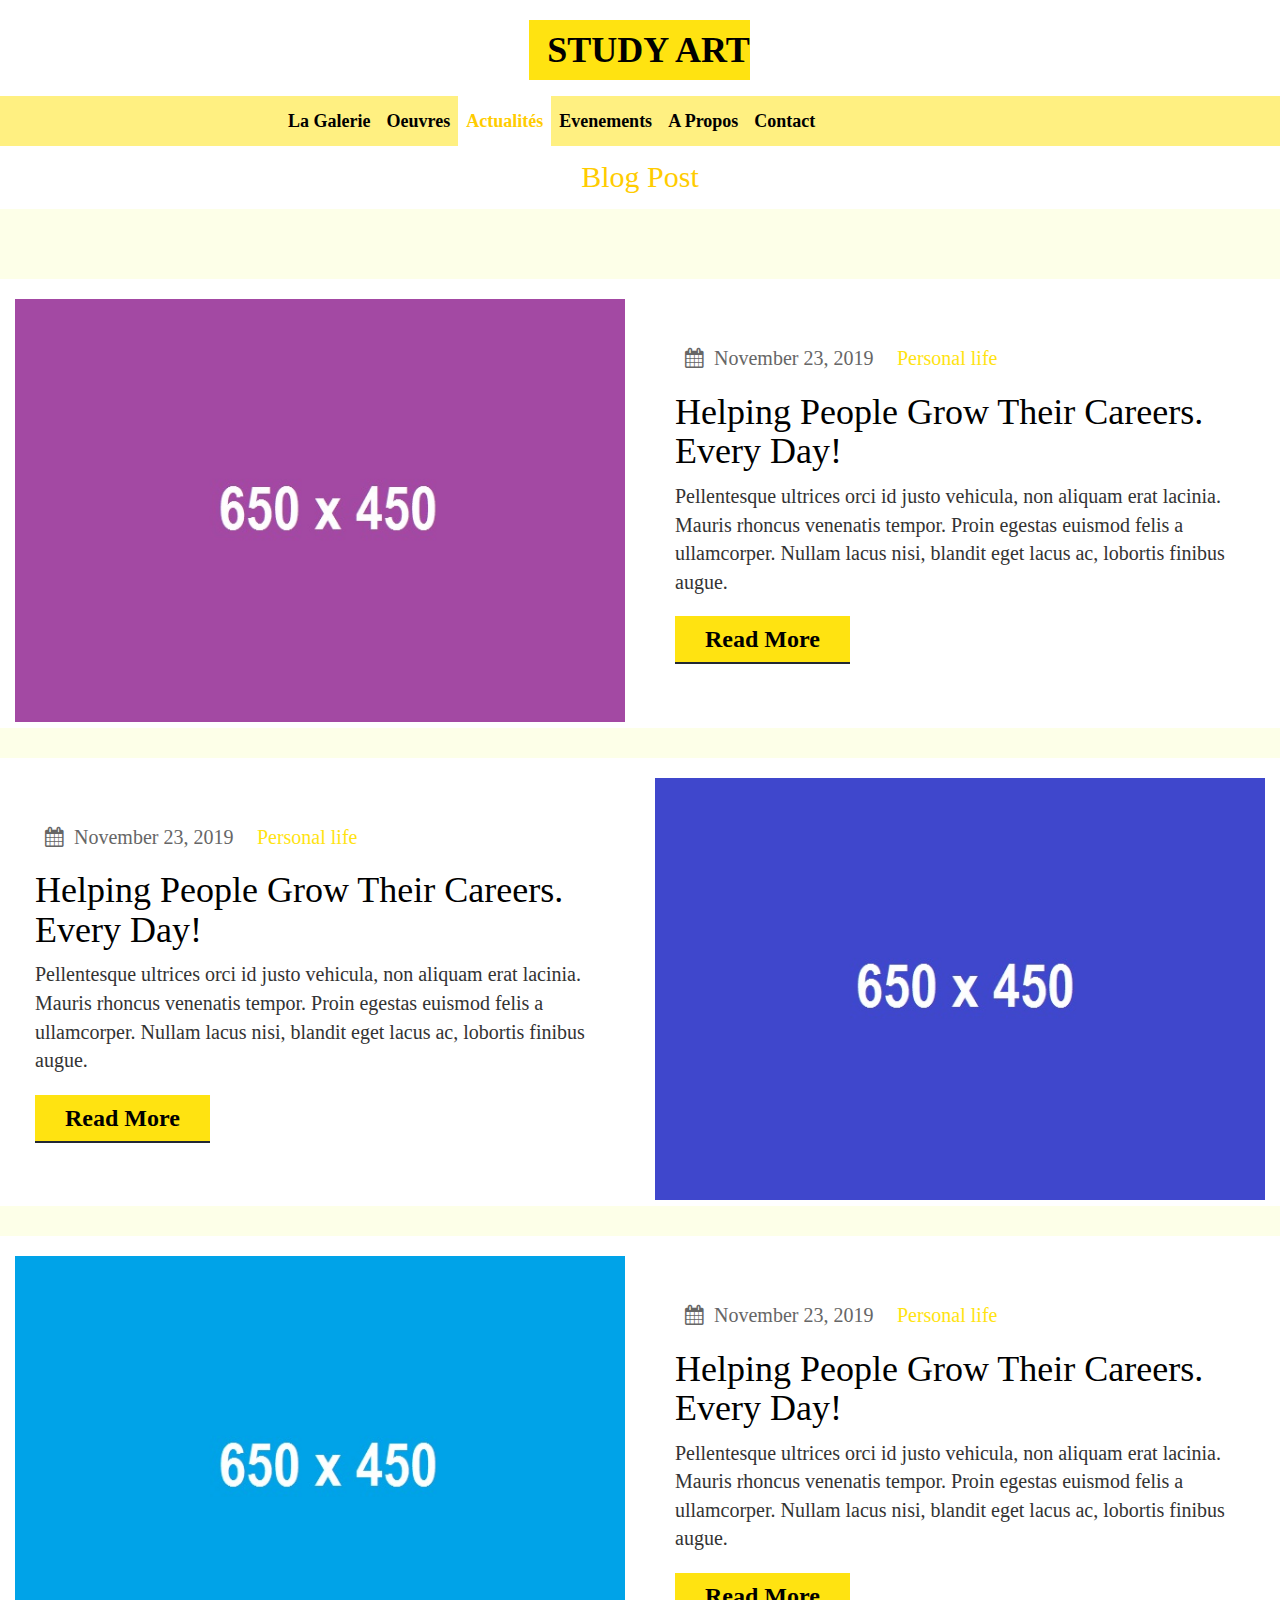
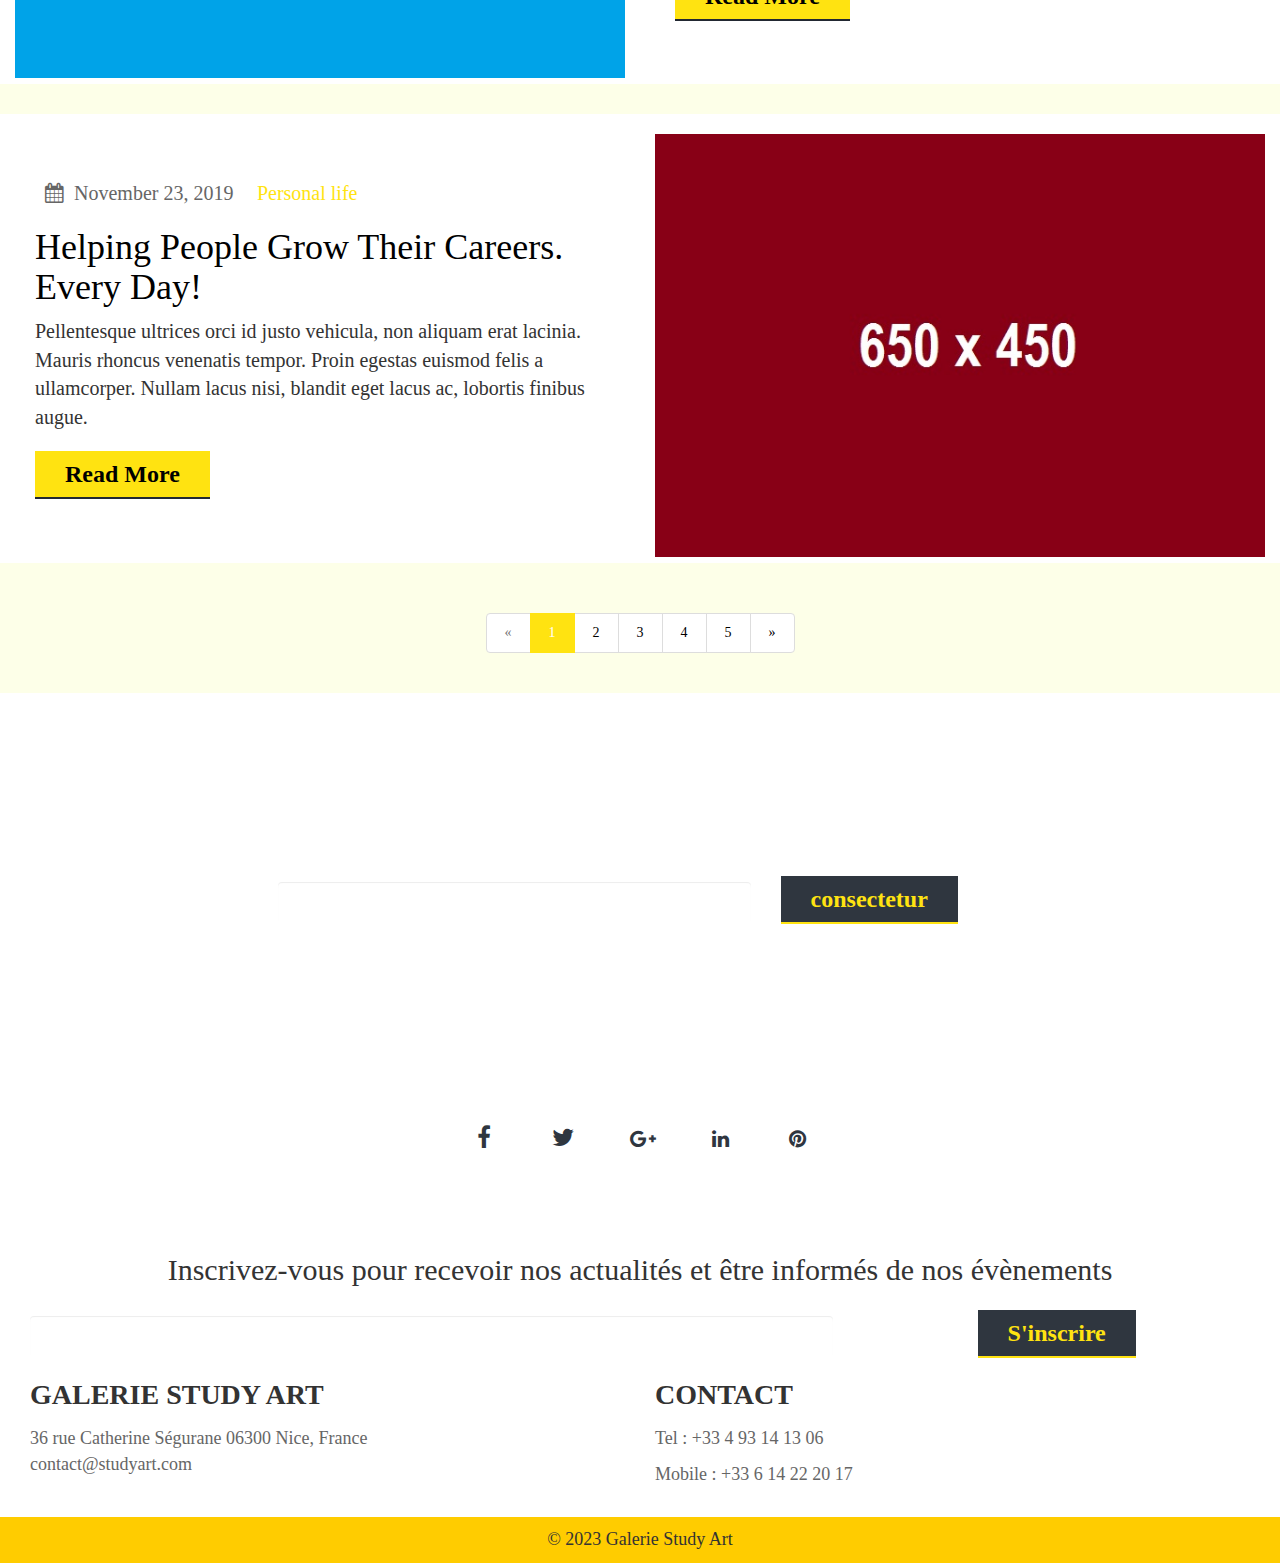
<file: blog.html>
<!DOCTYPE html PUBLIC "-//W3C//DTD XHTML 1.0 Transitional//EN" "http://www.w3.org/TR/xhtml1/DTD/xhtml1-transitional.dtd">
<html >
<head>
<meta http-equiv="Content-Type" content="text/html; " />
  <title>STUDY ART</title>
  <meta charset="utf-8">
  <meta name="viewport" content="width=device-width, initial-scale=1">
    
     <link rel="stylesheet" type="text/css" href="css/bootstrap.min.css" />
     <script type="text/javascript"  src="js/jquery-2.1.1.min.js"></script>
     <script  type="text/javascript" src="js/bootstrap.min.js"></script>
	 
     <link rel="stylesheet" type="text/css" href="css/style.css" media="all">
	 <link rel="stylesheet" type="text/css" href="css/font-awesome.min.css" />

	<script>
      $(function(){
        if (navigator.userAgent.match(/(iPod|iPhone|iPad|Android)/)) {
          $('#ios-notice').removeClass('hidden');
          $('.parallax-container').height( $(window).height() * 0.5 | 0 );
        } else {
          $(window).resize(function(){
            var parallaxHeight =400;//Math.max($(window).height() * 0.7, 200) | 0;
            $('.parallax-container').height(parallaxHeight);
          }).trigger('resize');
        }
      });
    </script>
    <script src="js/parallax.min.js"></script>
  
 
</head>

<body>
<section id="header" class="clearfix header_about">
 <div class="col-sm-12 header clearfix">
  <p><a href="index.html"><span class="header_inner">STUDY ART</span></a></p>
 </div>
 <div class="col-sm-12 header_1 clearfix cd-secondary-nav">
 <div class="header_1_center clearfix">
  <nav class="navbar" role="navigation">
			<!-- Brand and toggle get grouped for better mobile display -->
			<div class="navbar-header">
				<button type="button" class="navbar-toggle" data-toggle="collapse" data-target="#bs-example-navbar-collapse-1">
					<span class="sr-only">Toggle navigation</span>
					<span class="icon-bar"></span>
					<span class="icon-bar"></span>
					<span class="icon-bar"></span>
				</button>
				<a href="index.html" class="navbar-brand">STUDY ART</a>
			</div>
			<div class="collapse navbar-collapse" id="bs-example-navbar-collapse-1">
				<ul class="nav navbar-nav">
				    <li><a  href="index.html">La Galerie </a></li>
					<li><a  href="gallery.html">Oeuvres</a></li>
					<li><a class="active_1" href="blog.html">Actualités</a></li>
					
					
					
                        <li><a  href="events.html">Evenements</a></li>
                       <li><a  href="about.html">A Propos</a></li>
                  
					
					<li><a  href="contact.html">Contact</a></li>
					
				</ul>
			</div><!-- /.navbar-collapse -->
	</nav>
 </div>

 </div>
</section>
<section id="about_top" class="clearfix">
 <div class="container">
  <div class="row">
   <div class="col-sm-12 about_top">
    <p>Blog Post</p>
   </div>
  </div>
 </div>
</section>

<section id="article" class="clearfix">
 <div class="container">
  <div class="row">
   <div class="col-sm-12 space_all">
    <div class="article_1 clearfix">
	 <div class="col-sm-6">
	  <div class="article_1l clearfix">
	    <a href="detail.html"><img src="img/31.jpg" class="iw" alt="img25"></a>
	  </div>
	 </div>
	 <div class="col-sm-6">
	  <div class="article_1r clearfix">
	   <ul>
	    <li><a class="date" href="detail.html"><i class="fa fa-calendar"></i> November 23, 2019</a></li> 
		<li><a class="text" href="detail.html">Personal life</a></li>
	   </ul>
	   <h1><a href="detail.html">Helping People Grow Their Careers. Every Day!</a></h1>
	   <p>Pellentesque ultrices orci id justo vehicula, non aliquam erat lacinia. Mauris rhoncus venenatis tempor. Proin egestas euismod felis a ullamcorper. Nullam lacus nisi, blandit eget lacus ac, lobortis finibus augue.</p>
	   <h4><a class="button_1" href="detail.html">Read More</a></h4>
	  </div>
	 </div>
	</div>
	<div class="article_1 clearfix">
	 <div class="col-sm-6">
	  <div class="article_1r clearfix">
	   <ul>
	    <li><a class="date" href="detail.html"><i class="fa fa-calendar"></i> November 23, 2019</a></li> 
		<li><a class="text" href="detail.html">Personal life</a></li>
	   </ul>
	   <h1><a href="detail.html">Helping People Grow Their Careers. Every Day!</a></h1>
	   <p>Pellentesque ultrices orci id justo vehicula, non aliquam erat lacinia. Mauris rhoncus venenatis tempor. Proin egestas euismod felis a ullamcorper. Nullam lacus nisi, blandit eget lacus ac, lobortis finibus augue.</p>
	   <h4><a class="button_1" href="detail.html">Read More</a></h4>
	  </div>
	 </div>
	 <div class="col-sm-6">
	  <div class="article_1l clearfix">
	    <a href="detail.html"><img src="img/32.jpg" class="iw" alt="img25"></a>
	  </div>
	 </div>
	</div>
	<div class="article_1 clearfix">
	 <div class="col-sm-6">
	  <div class="article_1l clearfix">
	    <a href="detail.html"><img src="img/33.jpg" class="iw" alt="img25"></a>
	  </div>
	 </div>
	 <div class="col-sm-6">
	  <div class="article_1r clearfix">
	   <ul>
	    <li><a class="date" href="detail.html"><i class="fa fa-calendar"></i> November 23, 2019</a></li> 
		<li><a class="text" href="detail.html">Personal life</a></li>
	   </ul>
	   <h1><a href="detail.html">Helping People Grow Their Careers. Every Day!</a></h1>
	   <p>Pellentesque ultrices orci id justo vehicula, non aliquam erat lacinia. Mauris rhoncus venenatis tempor. Proin egestas euismod felis a ullamcorper. Nullam lacus nisi, blandit eget lacus ac, lobortis finibus augue.</p>
	   <h4><a class="button_1" href="detail.html">Read More</a></h4>
	  </div>
	 </div>
	</div>
	<div class="article_1 clearfix">
	 <div class="col-sm-6">
	  <div class="article_1r clearfix">
	   <ul>
	    <li><a class="date" href="detail.html"><i class="fa fa-calendar"></i> November 23, 2019</a></li> 
		<li><a class="text" href="detail.html">Personal life</a></li>
	   </ul>
	   <h1><a href="detail.html">Helping People Grow Their Careers. Every Day!</a></h1>
	   <p>Pellentesque ultrices orci id justo vehicula, non aliquam erat lacinia. Mauris rhoncus venenatis tempor. Proin egestas euismod felis a ullamcorper. Nullam lacus nisi, blandit eget lacus ac, lobortis finibus augue.</p>
	   <h4><a class="button_1" href="detail.html">Read More</a></h4>
	  </div>
	 </div>
	 <div class="col-sm-6">
	  <div class="article_1l clearfix">
	    <a href="detail.html"><img src="img/34.jpg" class="iw" alt="img25"></a>
	  </div>
	 </div>
	</div>
	<div class="clearfix course_last text-center">
			   <ul class="pagination">
				  <li class="disabled"><a href="detail.html">«</a></li>
				  <li class="active"><a href="detail.html">1 <span class="sr-only">(current)</span></a></li>
				  <li><a href="detail.html">2</a></li>
				  <li><a href="detail.html">3</a></li>
				  <li><a href="detail.html">4</a></li>
				  <li><a href="detail.html">5</a></li>
				  <li><a href="detail.html">»</a></li>
              </ul>
	</div>
   </div>
  </div>
 </div>
</section>
<section id="middle_3">
         <div class="parallax-container" data-parallax="scroll" data-position="top" data-bleed="3"  data-speed="0.3" data-image-src="img/17.jpg" data-natural-width="1400" data-natural-height="1200">
		 <section id="post">
   <div class="container">
   <div class="menu_topper_2">
   <h2>Elit Ad</h2>
   <h4> Nulla Quis Sem's Elementum Imperdiet Duis Sagittis</h4>
   <div class="col-sm-12 menu_topper_2_bottom">
    <div class="col-sm-2"></div>
	<div class="col-sm-8 menu_topper_2_bottom_main clearfix">
	 <div class="col-sm-12 menu_topper_2_bottom_main_top clearfix">
	  <div class="col-sm-8 menu_topper_2_bottom_main_top_1">
	   <input type="text" class="form-control" id="name" name="name" placeholder="Enter your e-mail address" required="">
	  </div>
	  <div class="col-sm-4 menu_topper_2_bottom_main_top_2">
	   <p><a href="#">consectetur</a></p>
	  </div>
	 </div>
	 <div class="col-sm-12 wording clearfix">
	  <h1>Tellus sed Augue!</h1>
	  <h4>on Our Semper porta:</h4>
	  <ul>
	   <li class="wording_1"><a href="#"><i class="fa fa-facebook"></i></a></li>
	   <li class="wording_2"><a href="#"><i class="fa fa-twitter"></i></a></li>
	   <li class="wording_3"><a href="#"><i class="fa fa-google-plus"></i></a></li>
	   <li class="wording_4"><a href="#"><i class="fa fa-linkedin"></i></a></li>
	   <li class="wording_5"><a href="#"><i class="fa fa-pinterest"></i></a></li>
	  </ul>
	 </div>
	</div>
	<div class="col-sm-2"></div>
   </div>
   </div>
    </div>
	</div>
</section>
        </section>
<section id="footer" class="clearfix">
 <div class="container">
  <div class="row">
  <h2 align="center">Inscrivez-vous pour recevoir nos actualités et être informés de nos évènements</h2>
   <div align="center" class="col-sm-12 menu_topper_2_bottom_main_top clearfix">
	  <div class="col-sm-8 menu_topper_2_bottom_main_top_1">
	   <input  type="text" class="form-control" id="name" name="name" placeholder="Ex: exemle@exemple.com" required="">
	  </div>
	  <div class="col-sm-4 menu_topper_2_bottom_main_top_2">
	   <p><a href="#">S'inscrire</a></p>
	  </div>
	 </div>
   
   <div class="col-sm-12 footer_n">
     <div class="col-sm-6">
	 
	 <div class="footer_n1 clearfix">
	  <h3 class="mgt col">GALERIE STUDY ART</h3>
	  <p class="col"> 36 rue Catherine Ségurane 06300 Nice, France
<br>
contact@studyart.com<br>
     
	 </div>
	</div>
	<div class="col-sm-4">
	 <div class="footer_n1 clearfix">
	<h3 class="mgt col">CONTACT</h3>
	   <p class="col">Tel : +33 4 93 14 13 06 </p>
	   
	   <p class="col">Mobile : +33 6 14 22 20 17</p>
	 </div>
	</div>
   </div>
  </div>
 </div>
</section>
<section id="footer_last" class="clearfix">
 <div class="container">
  <div class="row">
   <div class="col-sm-12 footer_last">
    <p class="website">© 2023 Galerie Study Art<a href="#"> </a></p>
   </div>
  </div>
 </div>
</section>

<script>
$(document).ready(function(){
	/*****Fixed Menu******/
	var secondaryNav = $('.cd-secondary-nav'),
	   secondaryNavTopPosition = secondaryNav.offset().top;
	   navbar_height = document.querySelector('.navbar').offsetHeight;
	   
		$(window).on('scroll', function(){
		    if($(window).scrollTop() > secondaryNavTopPosition + navbar_height ) {
				secondaryNav.addClass('is-fixed');	
				document.body.style.paddingTop = navbar_height + 'px';
				
			} else {
				secondaryNav.removeClass('is-fixed');
				document.body.style.paddingTop = '0'
			}
		});	
		
});
</script>

<script>
	$(document).ready(function() {              
    $('i.glyphicon-thumbs-up, i.glyphicon-thumbs-down').click(function(){    
        var $this = $(this),
        c = $this.data('count');    
        if (!c) c = 0;
        c++;
        $this.data('count',c);
        $('#'+this.id+'-bs3').html(c);
    });      
    $(document).delegate('*[data-toggle="lightbox"]', 'click', function(event) {
        event.preventDefault();
        $(this).ekkoLightbox();
    });                                        
}); 

	</script>
</body>
</html>
</file>
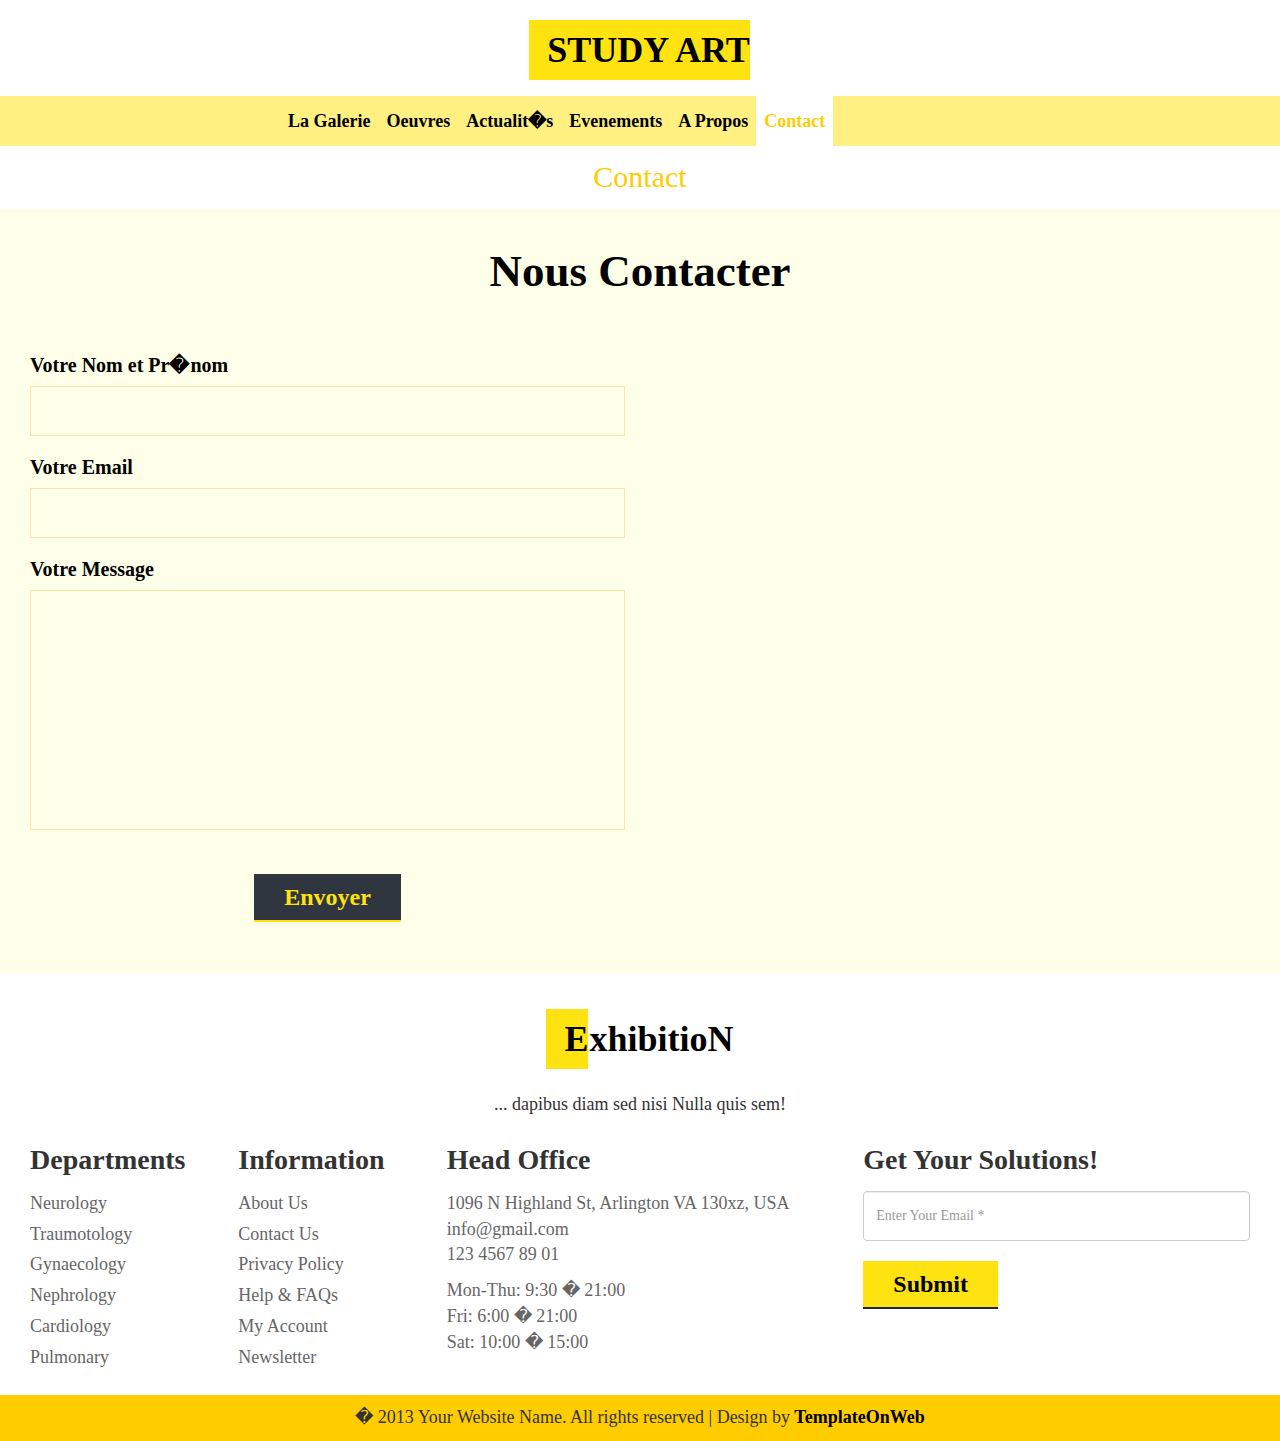
<file: contact.html>
<!DOCTYPE html PUBLIC "-//W3C//DTD XHTML 1.0 Transitional//EN" "http://www.w3.org/TR/xhtml1/DTD/xhtml1-transitional.dtd">
<html xmlns="http://www.w3.org/1999/xhtml">
<head>
<meta http-equiv="Content-Type" content="text/html; " />
  <title>STUDY ART</title>
  <meta charset="utf-8">
  <meta name="viewport" content="width=device-width, initial-scale=1">
    
     <link rel="stylesheet" type="text/css" href="css/bootstrap.min.css" />
     <script type="text/javascript"  src="js/jquery-2.1.1.min.js"></script>
     <script  type="text/javascript" src="js/bootstrap.min.js"></script>
	 
     <link rel="stylesheet" type="text/css" href="css/style.css" media="all">
	 <link rel="stylesheet" type="text/css" href="css/font-awesome.min.css" />

	<script>
      $(function(){
        if (navigator.userAgent.match(/(iPod|iPhone|iPad|Android)/)) {
          $('#ios-notice').removeClass('hidden');
          $('.parallax-container').height( $(window).height() * 0.5 | 0 );
        } else {
          $(window).resize(function(){
            var parallaxHeight =400;//Math.max($(window).height() * 0.7, 200) | 0;
            $('.parallax-container').height(parallaxHeight);
          }).trigger('resize');
        }
      });
    </script>
    <script src="js/parallax.min.js"></script>
  
 
</head>

<body>
<section id="header" class="clearfix header_about">
 <div class="col-sm-12 header clearfix">
  <p><a href="index.html"><span class="header_inner">STUDY ART</span></a></p>
 </div>
 <div class="col-sm-12 header_1 clearfix cd-secondary-nav">
 <div class="header_1_center clearfix">
  <nav class="navbar" role="navigation">
			<!-- Brand and toggle get grouped for better mobile display -->
			<div class="navbar-header">
				<button type="button" class="navbar-toggle" data-toggle="collapse" data-target="#bs-example-navbar-collapse-1">
					<span class="sr-only">Toggle navigation</span>
					<span class="icon-bar"></span>
					<span class="icon-bar"></span>
					<span class="icon-bar"></span>
				</button>
				<a href="index.html" class="navbar-brand">STUDY ART</a>
			</div>
			<div class="collapse navbar-collapse" id="bs-example-navbar-collapse-1">
				<ul class="nav navbar-nav">
				    <li><a  href="index.html">La Galerie </a></li>
					<li><a  href="gallery.html">Oeuvres</a></li>
					<li><a href="blog.html">Actualit�s</a></li>
					
					
					
                        <li><a href="events.html">Evenements</a></li>
                       <li><a  href="about.html">A Propos</a></li>
                  
					
					<li><a class="active_1" href="contact.html">Contact</a></li>
					
				</ul>
			</div><!-- /.navbar-collapse -->
	</nav>
 </div>

 </div>
</section>
<section id="about_top" class="clearfix">
 <div class="container">
  <div class="row">
   <div class="col-sm-12 about_top">
    <p>Contact</p>
   </div>
  </div>
 </div>
</section>
<section id="contact" class="clearfix">
 <div class="container">
  <div class="row">
   <div class="col-sm-12 contact">
    <p>Nous Contacter</p>
	<h4></h4>
   </div>
   <div class="col-sm-12 contact_top clearfix">
	<div class="col-sm-6 contact_top_center">
	 <h5>Votre Nom et Pr�nom</h5>
	 <input type="text" class="form-control_4" id="name" name="name" placeholder="" required="">
	 <h5>Votre Email</h5>
	 <input type="text" class="form-control_4" id="name" name="name" placeholder="" required="">
	 <h5>Votre Message</h5>
	 <input type="text" class="form-control_5" id="name" name="name" placeholder="" required="">
	 <p><a href="#">Envoyer</a></p>
	</div>
	<div class="col-sm-6 cont_n">
	  <iframe src="https://www.google.com/maps/embed?pb=!1m18!1m12!1m3!1d2624.538884317051!2d2.3640249764648638!3d48.867002782284764!2m3!1f0!2f0!3f0!3m2!1i1024!2i768!4f13.1!3m3!1m2!1s0x47e66e08126fa2a3%3A0x8df64dfbdee88e8a!2s10%20Av.%20de%20la%20R%C3%A9publique%2C%2075011%20Paris%2C%20France!5e0!3m2!1sfr!2sbj!4v1701866530409!5m2!1sfr!2sbj" width="600" height="450" style="border:0;" allowfullscreen="" loading="lazy" referrerpolicy="no-referrer-when-downgrade"></iframe>
	  </div>
   </div>
  </div>
 </div>
</section>
<section id="footer" class="clearfix">
 <div class="container">
  <div class="row">
   <div class="col-sm-12 footer">
    <p><a href="#"><span class="header_inner">E</span>xhibitioN</a></p>
	<h5>... dapibus diam sed nisi Nulla quis sem!</h5>
   </div>
   <div class="col-sm-12 footer_n">
     <div class="col-sm-2">
	 <div class="footer_n1">
	  <h3>Departments</h3>
	  <ul>
	   <li class="col-sm-12 col-xs-6 space_left"><a class="col" href="#">Neurology</a></li>
	   <li class="col-sm-12 col-xs-6 space_left"><a class="col" href="#">Traumotology</a></li>
	   <li class="col-sm-12 col-xs-6 space_left"><a class="col" href="#">Gynaecology</a></li>
	   <li class="col-sm-12 col-xs-6 space_left"><a class="col" href="#">Nephrology</a></li>
	   <li class="col-sm-12 col-xs-6 space_left"><a class="col" href="#">Cardiology</a></li>
	   <li class="col-sm-12 col-xs-6 space_left"><a class="col" href="#">Pulmonary</a></li>
	  </ul>
	 </div>
	 </div>
	 <div class="col-sm-2">
	 <div class="footer_n1">
	  <h3>Information</h3>
	  <ul>
	   <li class="col-sm-12 col-xs-6 space_left"><a class="col" href="#">About Us</a></li>
	   <li class="col-sm-12 col-xs-6 space_left"><a class="col" href="#">Contact Us</a></li>
	   <li class="col-sm-12 col-xs-6 space_left"><a class="col" href="#">Privacy Policy</a></li>
	   <li class="col-sm-12 col-xs-6 space_left"><a class="col" href="#">Help & FAQs</a></li>
	   <li class="col-sm-12 col-xs-6 space_left"><a class="col" href="#">My Account</a></li>
	   <li class="col-sm-12 col-xs-6 space_left"><a class="col" href="#">Newsletter</a></li>
	  </ul>
	 </div>
	 </div>
	 <div class="col-sm-4">
	 <div class="footer_n1 clearfix">
	  <h3 class="col">Head Office</h3>
	  <p class="col">1096 N Highland St, Arlington
VA 130xz, USA<br>
info@gmail.com<br>
123 4567 89 01</p>
     <p class="col">Mon-Thu: 9:30 � 21:00<br>
Fri: 6:00 � 21:00<br>
Sat: 10:00 � 15:00</p>
	 </div>
	</div>
	<div class="col-sm-4">
	 <div class="footer_n1 clearfix">
	   <h3 class="col">Get Your Solutions!</h3>
	   <input type="text" class="form-control" placeholder="Enter Your Email *">
	   <h5><a class="button" href="#">Submit</a></h5>
	 </div>
	</div>
   </div>
  </div>
 </div>
</section>
<section id="footer_last" class="clearfix">
 <div class="container">
  <div class="row">
   <div class="col-sm-12 footer_last">
    <p class="website">� 2013 Your Website Name. All rights reserved | Design by<a href="http://www.templateonweb.com"> TemplateOnWeb</a></p>
   </div>
  </div>
 </div>
</section>

<script>
$(document).ready(function(){
	/*****Fixed Menu******/
	var secondaryNav = $('.cd-secondary-nav'),
	   secondaryNavTopPosition = secondaryNav.offset().top;
	   navbar_height = document.querySelector('.navbar').offsetHeight;
	   
		$(window).on('scroll', function(){
		    if($(window).scrollTop() > secondaryNavTopPosition + navbar_height ) {
				secondaryNav.addClass('is-fixed');	
				document.body.style.paddingTop = navbar_height + 'px';
				
			} else {
				secondaryNav.removeClass('is-fixed');
				document.body.style.paddingTop = '0'
			}
		});	
		
});
</script>



</body>
</html>
</file>
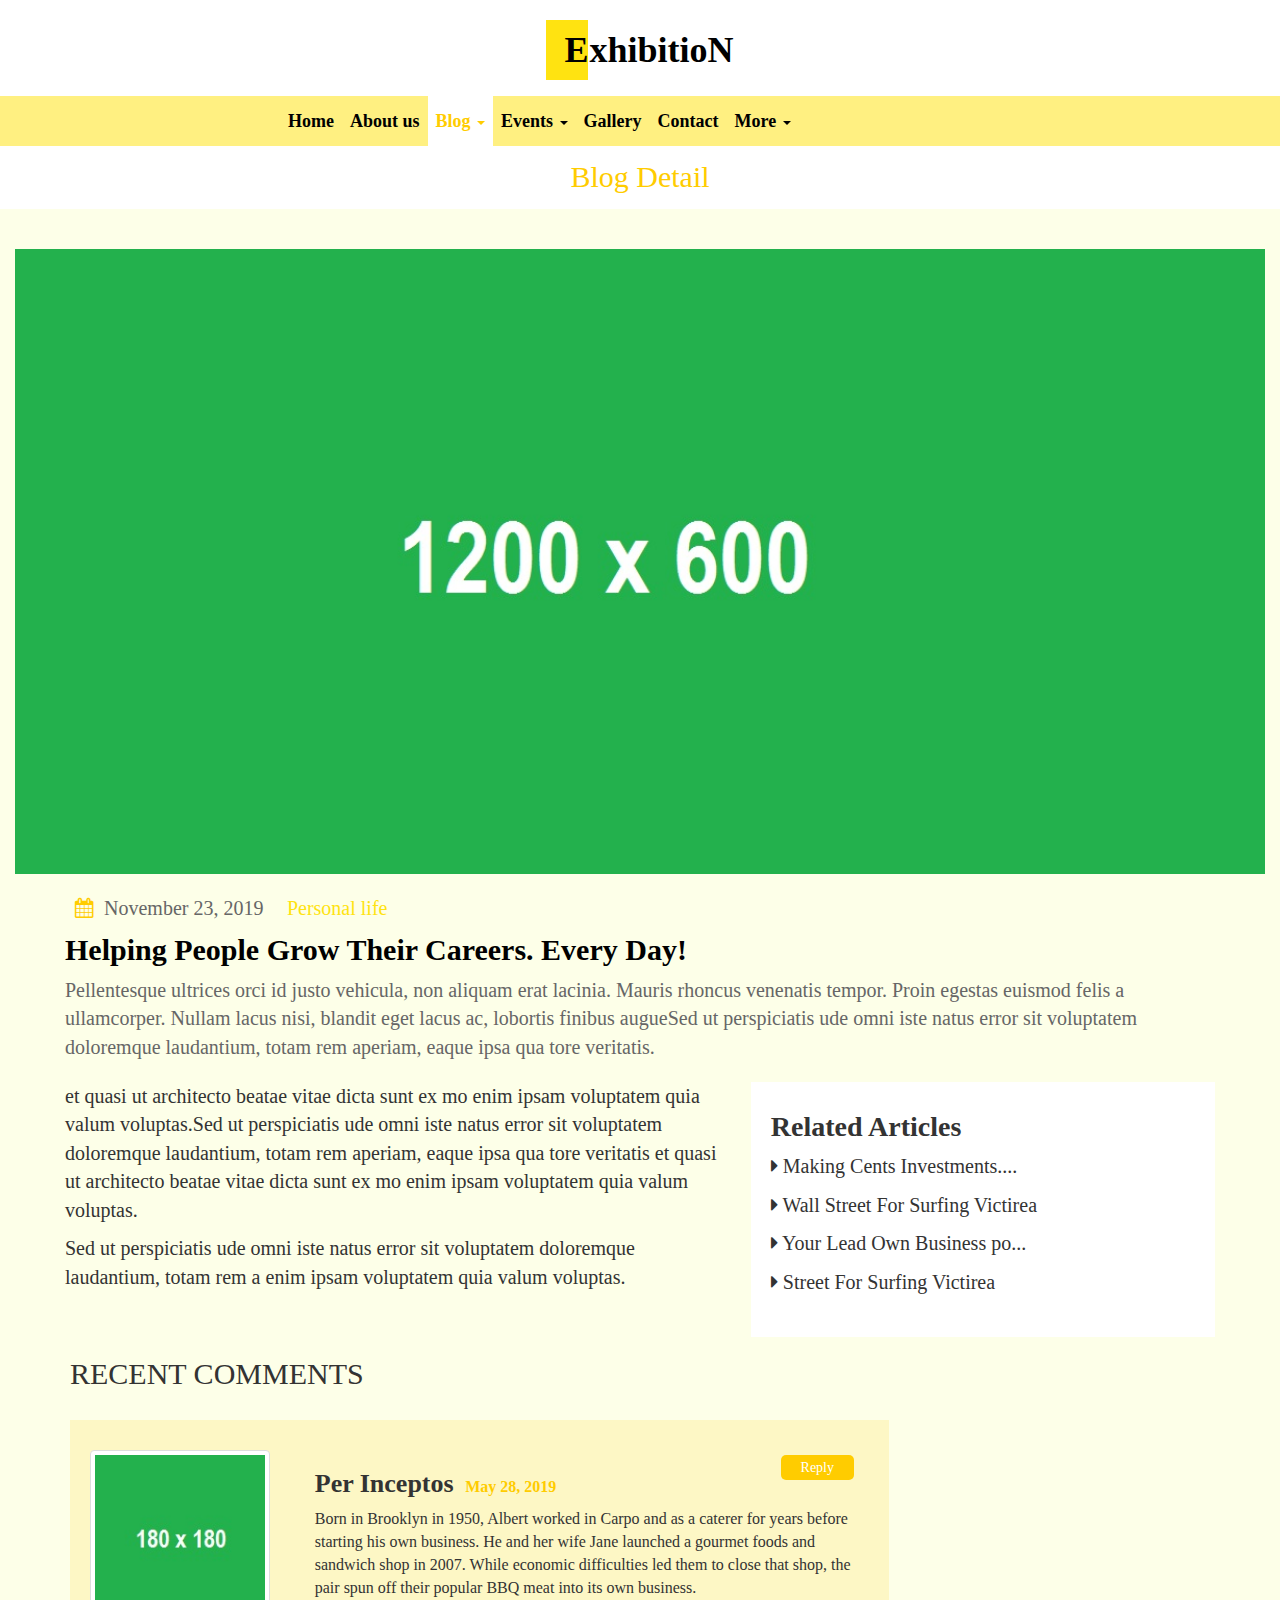
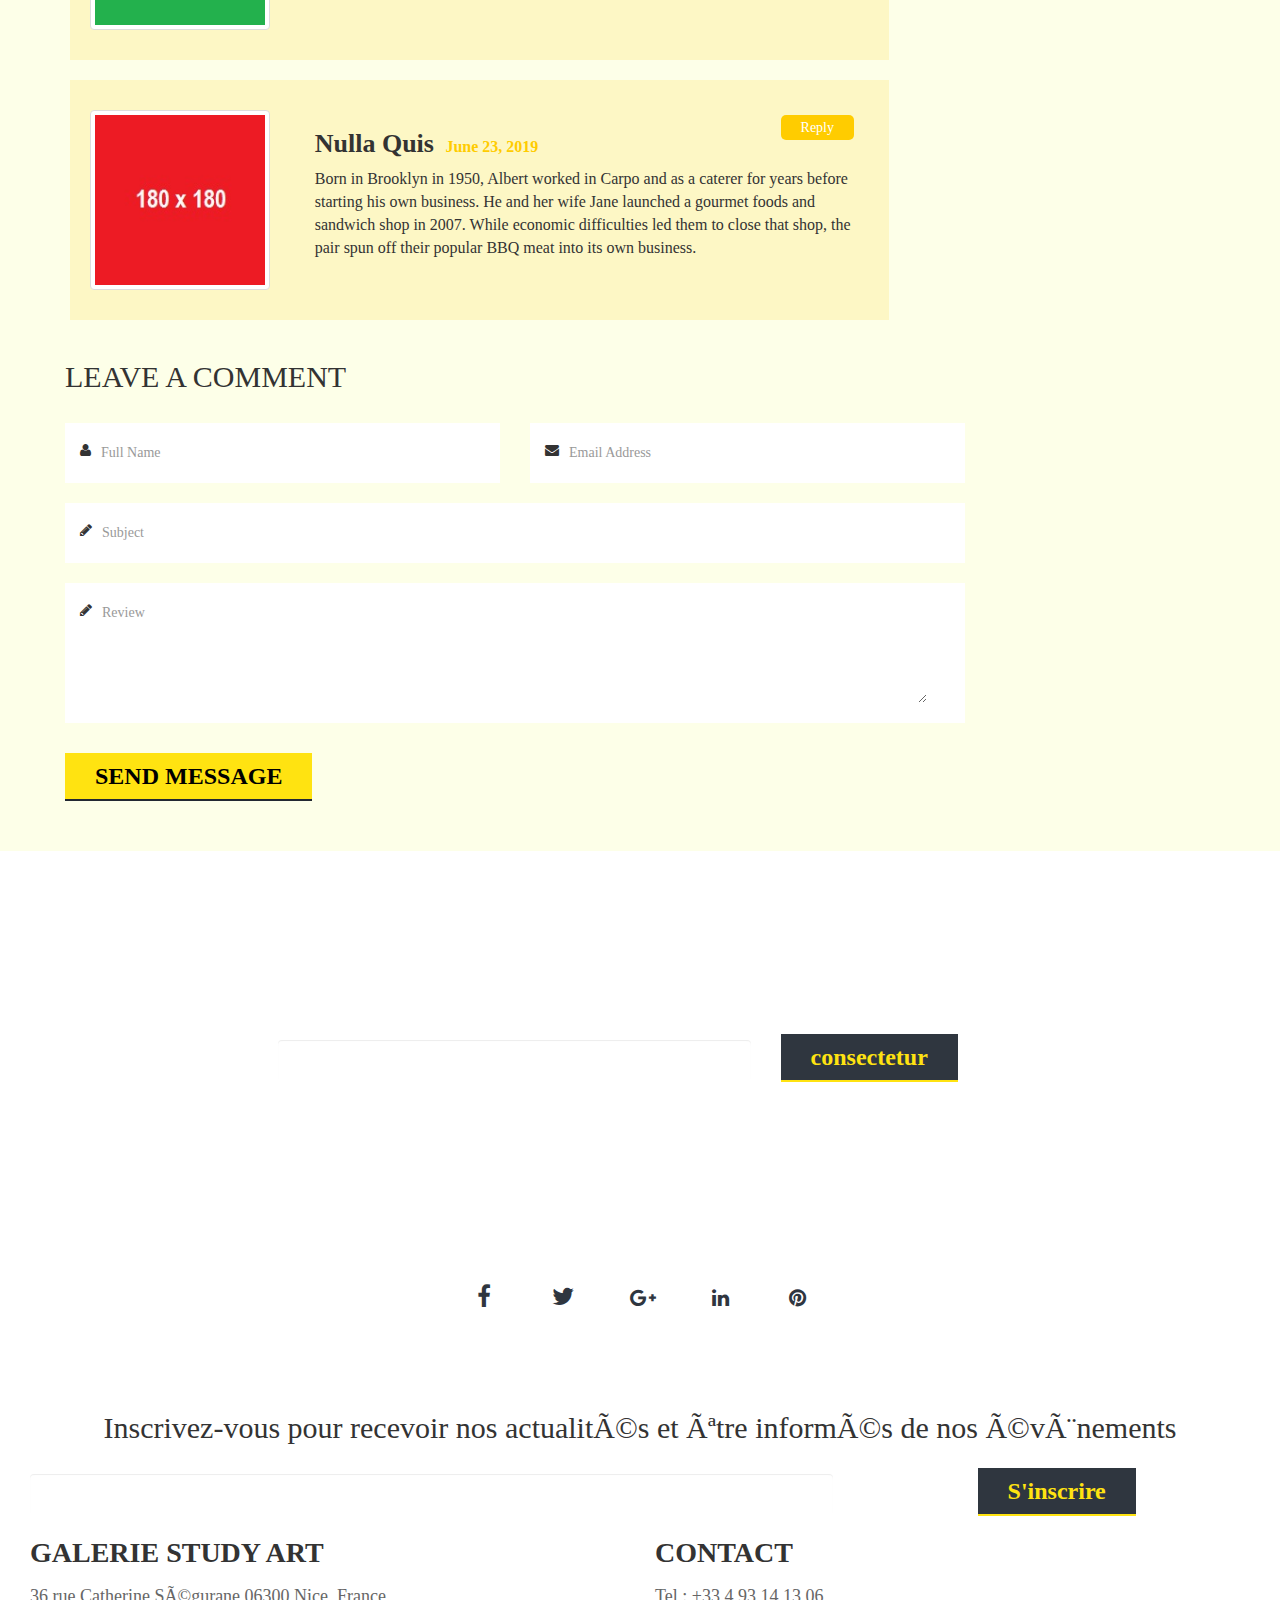
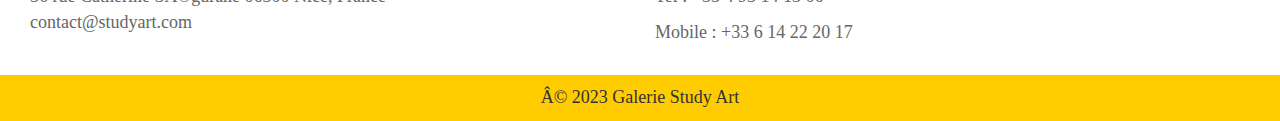
<file: detail.html>
<!DOCTYPE html PUBLIC "-//W3C//DTD XHTML 1.0 Transitional//EN" "http://www.w3.org/TR/xhtml1/DTD/xhtml1-transitional.dtd">
<html >
<head>
<meta http-equiv="Content-Type" content="text/html; charset=iso-8859-1" />
  <title>Art gallery</title>
  <meta charset="utf-8">
  <meta name="viewport" content="width=device-width, initial-scale=1">
    
     <link rel="stylesheet" type="text/css" href="css/bootstrap.min.css" />
     <script type="text/javascript"  src="js/jquery-2.1.1.min.js"></script>
     <script  type="text/javascript" src="js/bootstrap.min.js"></script>
	 
     <link rel="stylesheet" type="text/css" href="css/style.css" media="all">
	 <link rel="stylesheet" type="text/css" href="css/font-awesome.min.css" />

	<script>
      $(function(){
        if (navigator.userAgent.match(/(iPod|iPhone|iPad|Android)/)) {
          $('#ios-notice').removeClass('hidden');
          $('.parallax-container').height( $(window).height() * 0.5 | 0 );
        } else {
          $(window).resize(function(){
            var parallaxHeight =400;//Math.max($(window).height() * 0.7, 200) | 0;
            $('.parallax-container').height(parallaxHeight);
          }).trigger('resize');
        }
      });
    </script>
    <script src="js/parallax.min.js"></script>
  
 
</head>

<body>
<section id="header" class="clearfix header_about">
 <div class="col-sm-12 header clearfix">
  <p><a href="index.html"><span class="header_inner">E</span>xhibitioN</a></p>
 </div>
 <div class="col-sm-12 header_1 clearfix cd-secondary-nav">
 <div class="header_1_center clearfix">
  <nav class="navbar" role="navigation">
			<!-- Brand and toggle get grouped for better mobile display -->
			<div class="navbar-header">
				<button type="button" class="navbar-toggle" data-toggle="collapse" data-target="#bs-example-navbar-collapse-1">
					<span class="sr-only">Toggle navigation</span>
					<span class="icon-bar"></span>
					<span class="icon-bar"></span>
					<span class="icon-bar"></span>
				</button>
				<a href="index.html" class="navbar-brand">ExhibitioN</a>
			</div>
			<div class="collapse navbar-collapse" id="bs-example-navbar-collapse-1">
				<ul class="nav navbar-nav">
				    <li><a href="index.html">Home</a></li>
					<li><a href="about.html">About us</a></li>
					<li class="dropdown">
                     <a href="#" class="dropdown-toggle m_tag active_1" data-toggle="dropdown">Blog <b class="caret"></b></a>
                     <ul class="dropdown-menu drop_m">
                        <li><a href="blog.html">Blog</a></li>
                        <li><a href="detail.html">Blog Detail</a></li>
                       </ul>
                  </li>
					<li class="dropdown">
                     <a href="#" class="dropdown-toggle m_tag" data-toggle="dropdown">Events <b class="caret"></b></a>
                     <ul class="dropdown-menu drop_m">
                        <li><a href="events.html">Events</a></li>
                        <li><a href="event_detail.html">Event Detail</a></li>
                       </ul>
                  </li>
					<li><a href="gallery.html">Gallery</a></li>
					<li><a href="contact.html">Contact</a></li>
					<li class="dropdown">
                     <a href="#" class="dropdown-toggle m_tag" data-toggle="dropdown">More <b class="caret"></b></a>
                     <ul class="dropdown-menu drop_m">
                        <li><a href="about.html">About</a></li>
                        <li><a href="events.html">Events</a></li>
						<li><a href="gallery.html">Gallery</a></li>
                       </ul>
                  </li>
				</ul>
			</div><!-- /.navbar-collapse -->
	</nav>
 </div>

 </div>
</section>
<section id="about_top" class="clearfix">
 <div class="container">
  <div class="row">
   <div class="col-sm-12 about_top">
    <p>Blog Detail</p>
   </div>
  </div>
 </div>
</section>

<section id="article_detail" class="clearfix">
 <div class="container">
  <div class="row">
   <div class="col-sm-12">
    <div class="article_detail_1 text-center">
	 <img src="img/35.jpg" alt="abc">
	</div>
	<div class="article_detail_2">
	   <ul>
			<li><a class="date" href="#"><i class="fa fa-calendar color_1 mr_5"></i> November 23, 2019</a></li>
			<li><a class="text" href="#">Personal life</a></li>
		   </ul>
		   <h2><a href="#">Helping People Grow Their Careers. Every Day!</a></h2>
		   <p>Pellentesque ultrices orci id justo vehicula, non aliquam erat lacinia. Mauris rhoncus venenatis tempor. Proin egestas euismod felis a ullamcorper. Nullam lacus nisi, blandit eget lacus ac, lobortis finibus augueSed ut perspiciatis ude omni iste natus error sit voluptatem doloremque laudantium, totam rem aperiam, eaque ipsa qua tore veritatis.</p>
	</div>
	<div class="blog_detail_1l2 clearfix">
	   <div class="col-sm-7 space_left">
	    <p class="mgt">et quasi ut architecto beatae vitae dicta sunt ex mo enim ipsam voluptatem quia valum voluptas.Sed ut perspiciatis ude omni iste natus error sit voluptatem doloremque laudantium, totam rem aperiam, eaque ipsa qua tore veritatis et quasi ut architecto beatae vitae dicta sunt ex mo enim ipsam voluptatem quia valum voluptas.</p>
		<p>Sed ut perspiciatis ude omni iste natus error sit voluptatem doloremque laudantium, totam rem a enim ipsam voluptatem quia valum voluptas.</p>
	   </div>
	   <div class="col-sm-5 space_right">
	     <div class="blog_detail_1l2i1 clearfix">
			<h3 class="mgt">Related Articles</h3>
			<p><a href="#"><i class="fa fa-caret-right"></i> Making Cents Investments....</a></p>
			<p><a href="#"><i class="fa fa-caret-right"></i> Wall Street For Surfing Victirea</a></p>
			<p><a href="#"><i class="fa fa-caret-right"></i> Your Lead Own Business po...</a></p>
			<p><a href="#"><i class="fa fa-caret-right"></i> Street For Surfing Victirea</a></p>
		 </div>
	   </div>
	  </div>
	 <div class="blodtn clearfix">
	  <div class="col-sm-12">
	   <h2>RECENT COMMENTS</h2>
	  </div>
	 </div>
	 <div class="blodtn clearfix">
	   <div class="blog_detail_1l6 clearfix">
	   <div class="col-sm-3 space_left">
	    <div class="blog_detail_1l6l clearfix">
		 <a href="#"><img src="img/41.jpg" alt="abc" class="iw thumbnail mgt" height="180"></a>
		</div>
	   </div>
	   <div class="col-sm-9 space_right">
	    <div class="blog_detail_1l6r clearfix">
		 <div class="col-sm-12">
		 <div class="col-sm-6 space_left"><h3 class="mgt">Per Inceptos <span>May 28, 2019</span></h3></div>
		 <div class="col-sm-6 space_right text-right"><h5 class="mgt"><a href="#">Reply</a></h5></div>
		 </div>
		 <div class="col-sm-12"><p>Born in Brooklyn in 1950, Albert worked in Carpo and as a caterer for years before starting his own business. He and her wife Jane launched a gourmet foods and sandwich shop in 2007. While economic difficulties led them to close that shop, the pair spun off their popular BBQ meat into its own business.</p></div>
		</div>
	   </div>
	  </div>
	  <div class="blog_detail_1l6 clearfix">
	   <div class="col-sm-3 space_left">
	    <div class="blog_detail_1l6l clearfix">
		 <a href="#"><img src="img/40.jpg" alt="abc" class="iw thumbnail mgt" height="180"></a>
		</div>
	   </div>
	   <div class="col-sm-9 space_right">
	    <div class="blog_detail_1l6r clearfix">
		 <div class="col-sm-12">
		 <div class="col-sm-6 space_left"><h3 class="mgt">Nulla Quis <span>June 23, 2019</span></h3></div>
		 <div class="col-sm-6 space_right text-right"><h5 class="mgt"><a href="#">Reply</a></h5></div>
		 </div>
		 <div class="col-sm-12"><p>Born in Brooklyn in 1950, Albert worked in Carpo and as a caterer for years before starting his own business. He and her wife Jane launched a gourmet foods and sandwich shop in 2007. While economic difficulties led them to close that shop, the pair spun off their popular BBQ meat into its own business.</p></div>
		</div>
	   </div>
	  </div>
	 </div>
	<div class="blog_detail_1l8 clearfix">
	   <div class="blog_detail_1l8i clearfix"> 
	     <h2>LEAVE A COMMENT</h2>
	    <div class="col-sm-6 space_left">
		  <div class="blog_detail_1l8i1 clearfix">
		    <label><i class="fa fa-user"></i></label>
            <input class="form-control" placeholder="Full Name" type="text">
		  </div>
		</div>
		<div class="col-sm-6 space_right">
		  <div class="blog_detail_1l8i1 clearfix">
		    <label><i class="fa fa-envelope"></i></label>
            <input class="form-control" placeholder="Email Address" type="text">
		  </div>
		</div>
	   </div>
	   <div class="blog_detail_1l8i clearfix"> 
		<div class="col-sm-12 space_all">
		  <div class="blog_detail_1l8i1 clearfix">
		    <label><i class="fa fa-pencil"></i></label>
            <input class="form-control" placeholder="Subject" type="text">
		  </div>
		</div>
		<div class="col-sm-12 space_all">
		  <div class="blog_detail_1l8i1 clearfix">
		    <label><i class="fa fa-pencil"></i></label>
            <textarea class="form-control form_1" placeholder="Review"></textarea>
		  </div>
		</div>
		<div class="col-sm-12 space_all">
		   <h4><a class="button_1" href="#">SEND MESSAGE</a></h4>
		 </div>
		</div>
	   </div>
   </div>
  </div>
 </div>
</section>
<section id="middle_3">
         <div class="parallax-container" data-parallax="scroll" data-position="top" data-bleed="3"  data-speed="0.3" data-image-src="img/17.jpg" data-natural-width="1400" data-natural-height="1200">
		 <section id="post">
   <div class="container">
   <div class="menu_topper_2">
   <h2>Elit Ad</h2>
   <h4> Nulla Quis Sem's Elementum Imperdiet Duis Sagittis</h4>
   <div class="col-sm-12 menu_topper_2_bottom">
    <div class="col-sm-2"></div>
	<div class="col-sm-8 menu_topper_2_bottom_main clearfix">
	 <div class="col-sm-12 menu_topper_2_bottom_main_top clearfix">
	  <div class="col-sm-8 menu_topper_2_bottom_main_top_1">
	   <input type="text" class="form-control" id="name" name="name" placeholder="Enter your e-mail address" required="">
	  </div>
	  <div class="col-sm-4 menu_topper_2_bottom_main_top_2">
	   <p><a href="#">consectetur</a></p>
	  </div>
	 </div>
	 <div class="col-sm-12 wording clearfix">
	  <h1>Tellus sed Augue!</h1>
	  <h4>on Our Semper porta:</h4>
	  <ul>
	   <li class="wording_1"><a href="#"><i class="fa fa-facebook"></i></a></li>
	   <li class="wording_2"><a href="#"><i class="fa fa-twitter"></i></a></li>
	   <li class="wording_3"><a href="#"><i class="fa fa-google-plus"></i></a></li>
	   <li class="wording_4"><a href="#"><i class="fa fa-linkedin"></i></a></li>
	   <li class="wording_5"><a href="#"><i class="fa fa-pinterest"></i></a></li>
	  </ul>
	 </div>
	</div>
	<div class="col-sm-2"></div>
   </div>
   </div>
    </div>
	</div>
</section>
        </section>
<section id="footer" class="clearfix">
 <div class="container">
  <div class="row">
  <h2 align="center">Inscrivez-vous pour recevoir nos actualités et être informés de nos évènements</h2>
   <div align="center" class="col-sm-12 menu_topper_2_bottom_main_top clearfix">
	  <div class="col-sm-8 menu_topper_2_bottom_main_top_1">
	   <input  type="text" class="form-control" id="name" name="name" placeholder="Ex: exemle@exemple.com" required="">
	  </div>
	  <div class="col-sm-4 menu_topper_2_bottom_main_top_2">
	   <p><a href="#">S'inscrire</a></p>
	  </div>
	 </div>
   
   <div class="col-sm-12 footer_n">
     <div class="col-sm-6">
	 
	 <div class="footer_n1 clearfix">
	  <h3 class="mgt col">GALERIE STUDY ART</h3>
	  <p class="col"> 36 rue Catherine Ségurane 06300 Nice, France
<br>
contact@studyart.com<br>
     
	 </div>
	</div>
	<div class="col-sm-4">
	 <div class="footer_n1 clearfix">
	<h3 class="mgt col">CONTACT</h3>
	   <p class="col">Tel : +33 4 93 14 13 06 </p>
	   
	   <p class="col">Mobile : +33 6 14 22 20 17</p>
	 </div>
	</div>
   </div>
  </div>
 </div>
</section>
<section id="footer_last" class="clearfix">
 <div class="container">
  <div class="row">
   <div class="col-sm-12 footer_last">
    <p class="website">© 2023 Galerie Study Art<a href="#"> </a></p>
   </div>
  </div>
 </div>
</section>

<script>
$(document).ready(function(){
	/*****Fixed Menu******/
	var secondaryNav = $('.cd-secondary-nav'),
	   secondaryNavTopPosition = secondaryNav.offset().top;
	   navbar_height = document.querySelector('.navbar').offsetHeight;
	   
		$(window).on('scroll', function(){
		    if($(window).scrollTop() > secondaryNavTopPosition + navbar_height ) {
				secondaryNav.addClass('is-fixed');	
				document.body.style.paddingTop = navbar_height + 'px';
				
			} else {
				secondaryNav.removeClass('is-fixed');
				document.body.style.paddingTop = '0'
			}
		});	
		
});
</script>

<script>
	$(document).ready(function() {              
    $('i.glyphicon-thumbs-up, i.glyphicon-thumbs-down').click(function(){    
        var $this = $(this),
        c = $this.data('count');    
        if (!c) c = 0;
        c++;
        $this.data('count',c);
        $('#'+this.id+'-bs3').html(c);
    });      
    $(document).delegate('*[data-toggle="lightbox"]', 'click', function(event) {
        event.preventDefault();
        $(this).ekkoLightbox();
    });                                        
}); 

	</script>
</body>
</html>
</file>
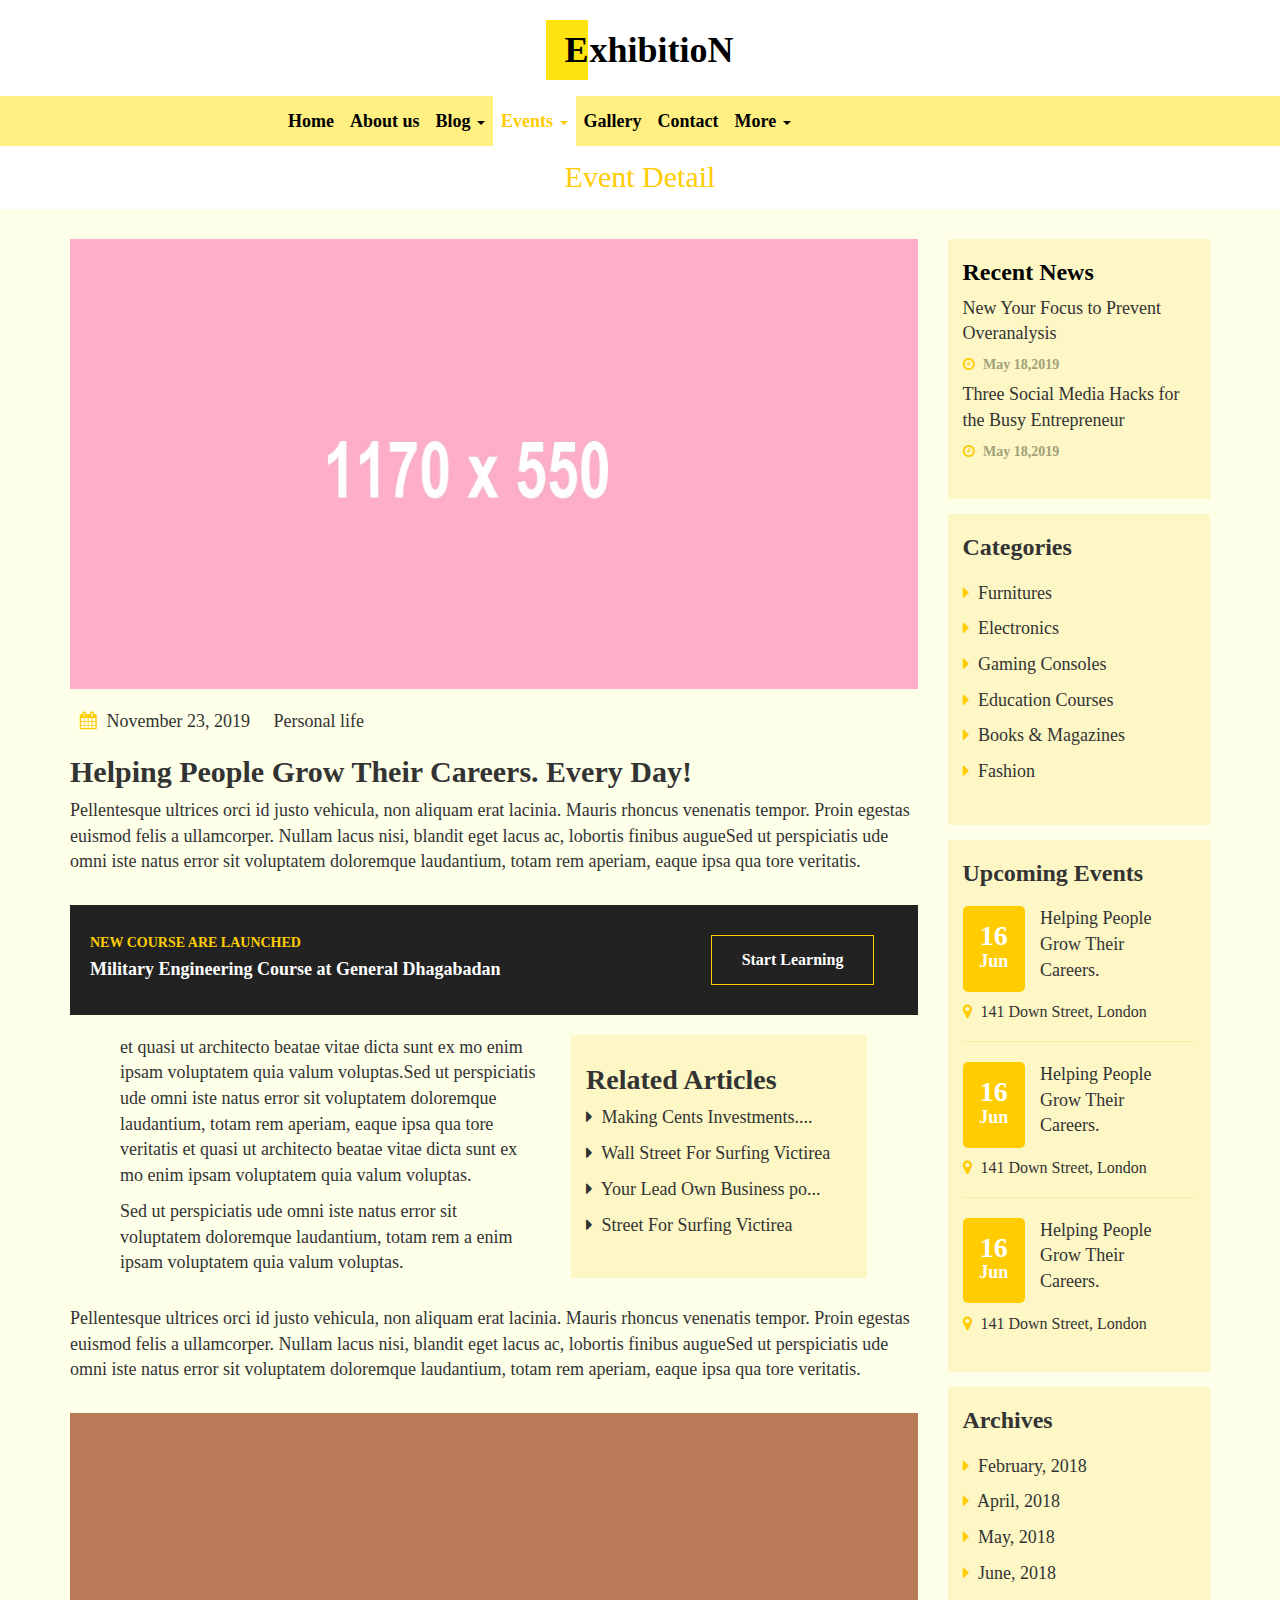
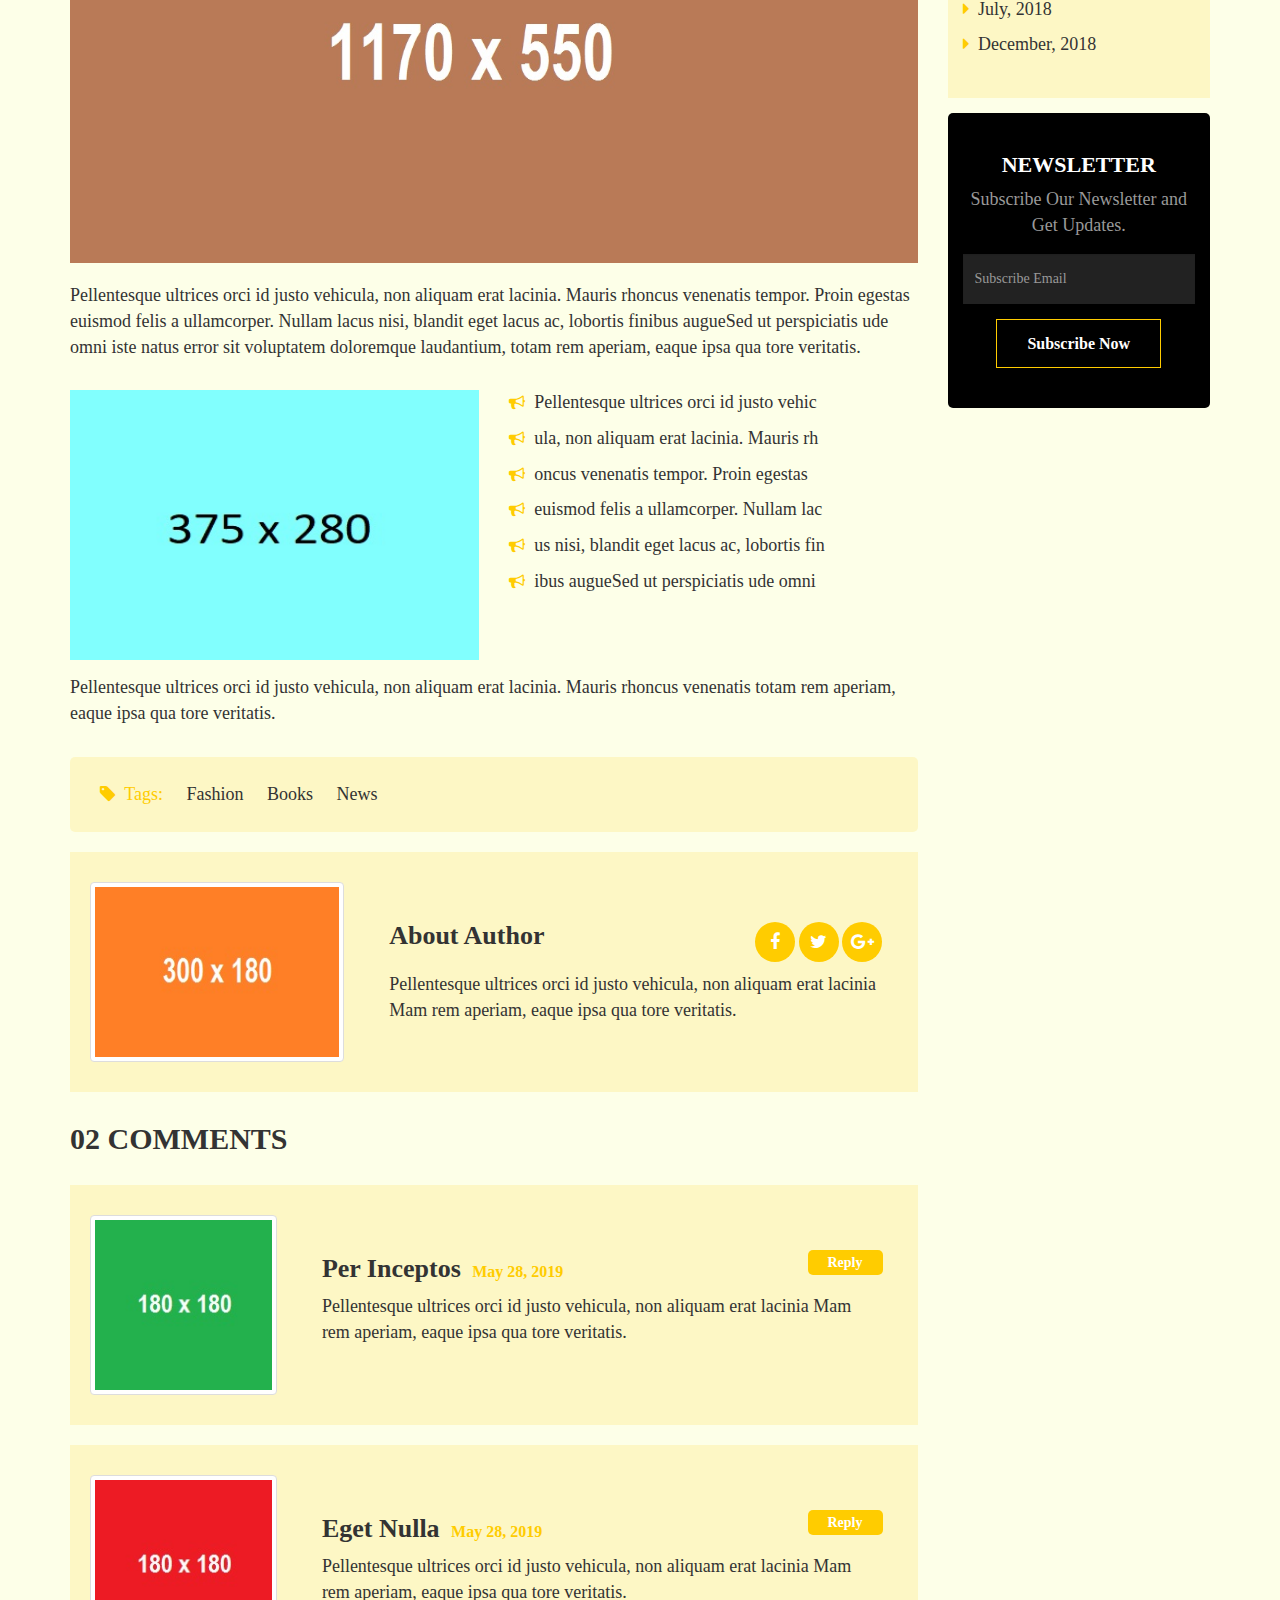
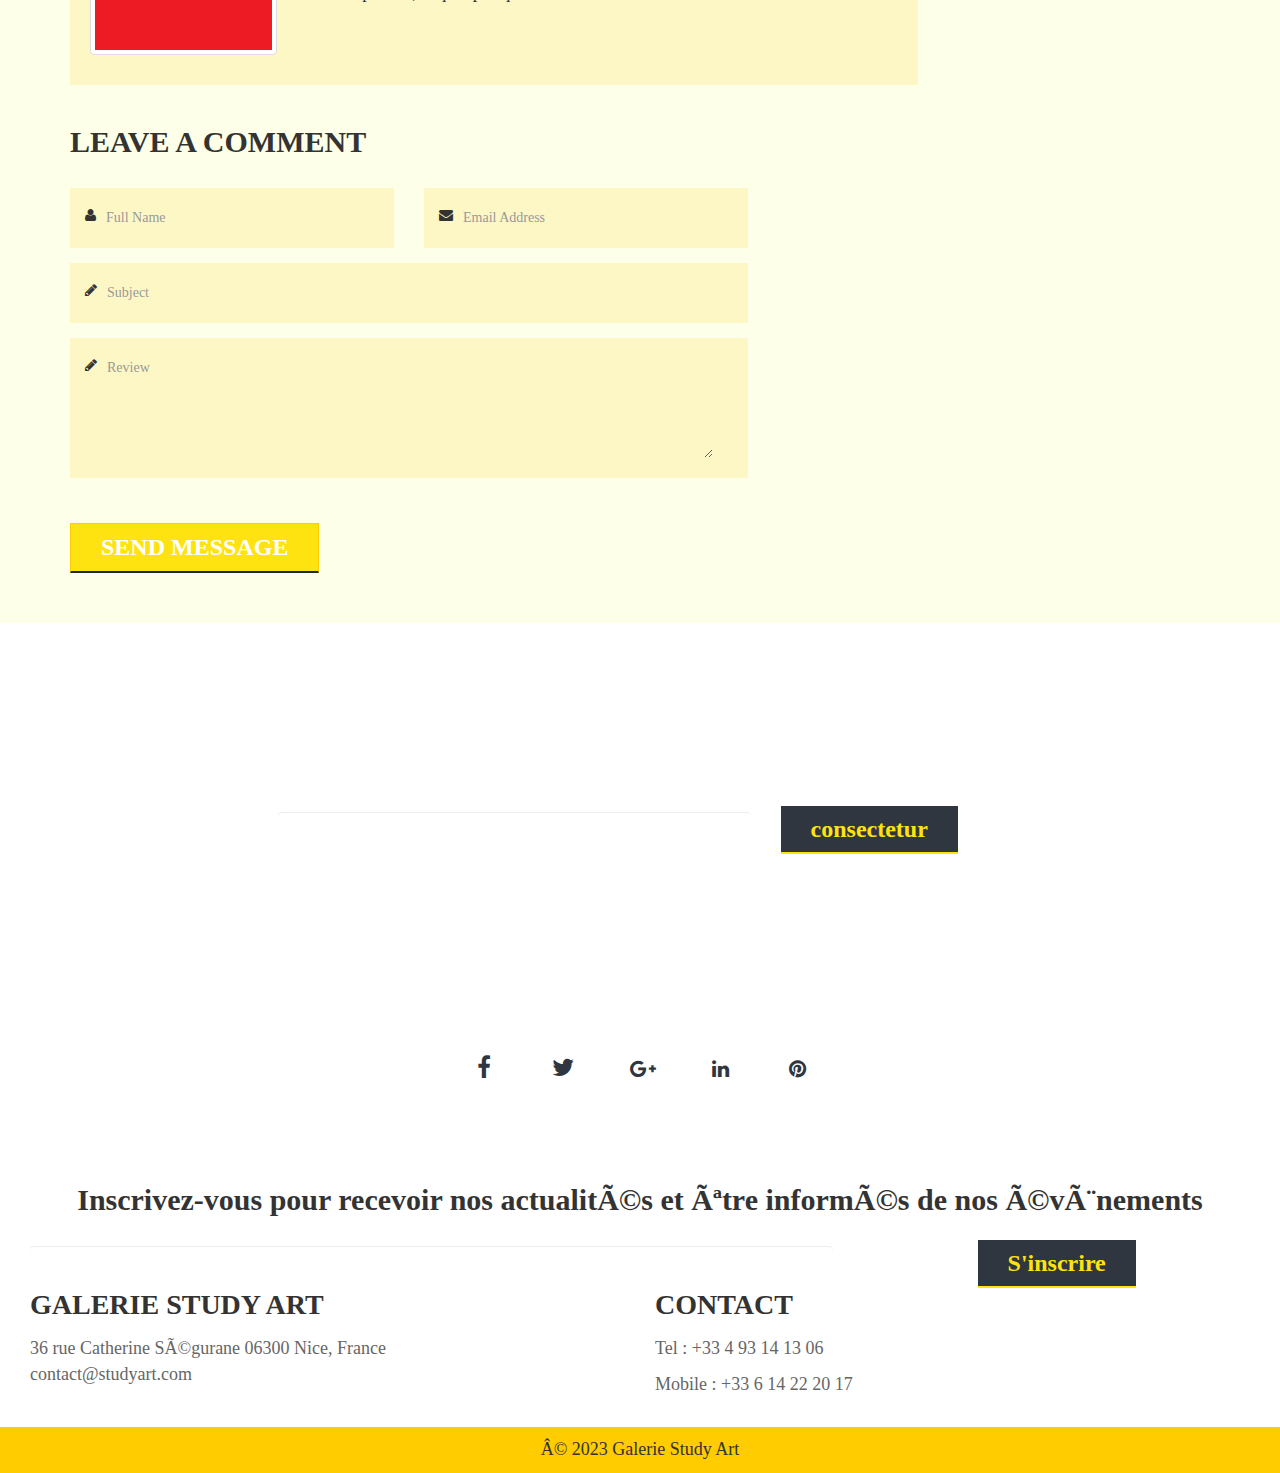
<file: event_detail.html>
<!DOCTYPE html PUBLIC "-//W3C//DTD XHTML 1.0 Transitional//EN" "http://www.w3.org/TR/xhtml1/DTD/xhtml1-transitional.dtd">
<html >
<head>
<meta http-equiv="Content-Type" content="text/html; charset=iso-8859-1" />
  <title>Art gallery</title>
  <meta charset="utf-8">
  <meta name="viewport" content="width=device-width, initial-scale=1">
     <link rel="stylesheet" type="text/css" href="css/bootstrap.min.css" />
     <script type="text/javascript"  src="js/jquery-2.1.1.min.js"></script>
     <script  type="text/javascript" src="js/bootstrap.min.js"></script>
     <link rel="stylesheet" type="text/css" href="css/style.css" media="all">
	 <link rel="stylesheet" type="text/css" href="css/font-awesome.min.css" />
	 <link rel="stylesheet" type="text/css" href="css/event.css" media="all">

	<script>
      $(function(){
        if (navigator.userAgent.match(/(iPod|iPhone|iPad|Android)/)) {
          $('#ios-notice').removeClass('hidden');
          $('.parallax-container').height( $(window).height() * 0.5 | 0 );
        } else {
          $(window).resize(function(){
            var parallaxHeight =400;//Math.max($(window).height() * 0.7, 200) | 0;
            $('.parallax-container').height(parallaxHeight);
          }).trigger('resize');
        }
      });
    </script>
    <script src="js/parallax.min.js"></script>
  
 
</head>

<body>
<section id="header" class="clearfix header_about">
 <div class="col-sm-12 header clearfix">
  <p><a href="index.html"><span class="header_inner">E</span>xhibitioN</a></p>
 </div>
 <div class="col-sm-12 header_1 clearfix cd-secondary-nav">
 <div class="header_1_center clearfix">
  <nav class="navbar" role="navigation">
			<!-- Brand and toggle get grouped for better mobile display -->
			<div class="navbar-header">
				<button type="button" class="navbar-toggle" data-toggle="collapse" data-target="#bs-example-navbar-collapse-1">
					<span class="sr-only">Toggle navigation</span>
					<span class="icon-bar"></span>
					<span class="icon-bar"></span>
					<span class="icon-bar"></span>
				</button>
				<a href="index.html" class="navbar-brand">ExhibitioN</a>
			</div>
			<div class="collapse navbar-collapse" id="bs-example-navbar-collapse-1">
				<ul class="nav navbar-nav">
				    <li><a href="index.html">Home</a></li>
					<li><a href="about.html">About us</a></li>
					<li class="dropdown">
                     <a href="#" class="dropdown-toggle m_tag" data-toggle="dropdown">Blog <b class="caret"></b></a>
                     <ul class="dropdown-menu drop_m">
                        <li><a href="blog.html">Blog</a></li>
                        <li><a href="detail.html">Blog Detail</a></li>
                       </ul>
                  </li>
					<li class="dropdown">
                     <a href="#" class="dropdown-toggle m_tag active_1" data-toggle="dropdown">Events <b class="caret"></b></a>
                     <ul class="dropdown-menu drop_m">
                        <li><a href="events.html">Events</a></li>
                        <li><a href="event_detail.html">Event Detail</a></li>
                       </ul>
                  </li>
					<li><a href="gallery.html">Gallery</a></li>
					<li><a href="contact.html">Contact</a></li>
					<li class="dropdown">
                     <a href="#" class="dropdown-toggle m_tag" data-toggle="dropdown">More <b class="caret"></b></a>
                     <ul class="dropdown-menu drop_m">
                        <li><a href="about.html">About</a></li>
                        <li><a href="events.html">Events</a></li>
						<li><a href="gallery.html">Gallery</a></li>
                       </ul>
                  </li>
				</ul>
			</div><!-- /.navbar-collapse -->
	</nav>
 </div>

 </div>
</section>
<section id="about_top" class="clearfix">
 <div class="container">
  <div class="row">
   <div class="col-sm-12 about_top">
    <p>Event Detail</p>
   </div>
  </div>
 </div>
</section>
<section id="blog_detail">
 <div class="container">
  <div class="row">
   
   <div class="col-sm-12 space_all">
    <div class="blog_detail_1 clearfix">
	 <div class="col-sm-9">
	  <div class="blog_detail_1l clearfix">
	     <div class="grid clearfix">
				  <figure class="effect-jazz">
					<a href="#"><img src="img/18.jpg" class="iw mgt" height="450" alt="img25"></a>
				  </figure>
		 </div>
		 <div class="article_1r clearfix">
		   <ul>
			<li><a class="date" href="#"><i class="fa fa-calendar"></i> November 23, 2019</a></li>
			<li><a class="text" href="#">Personal life</a></li>
		   </ul>
		   <h2><a href="#">Helping People Grow Their Careers. Every Day!</a></h2>
		   <p>Pellentesque ultrices orci id justo vehicula, non aliquam erat lacinia. Mauris rhoncus venenatis tempor. Proin egestas euismod felis a ullamcorper. Nullam lacus nisi, blandit eget lacus ac, lobortis finibus augueSed ut perspiciatis ude omni iste natus error sit voluptatem doloremque laudantium, totam rem aperiam, eaque ipsa qua tore veritatis.</p>
	  </div>
	  </div>
	  <div class="blog_detail_1l1 clearfix">
	   <div class="col-sm-9 space_left blog_detail_1l1i">
	    <h5 class="mgt">NEW COURSE ARE LAUNCHED</h5>
		<h4>Military Engineering Course at General Dhagabadan</h4>
	   </div>
	   <div class="col-sm-3 space_right">
	     <h5 class="mgt"><a class="button_1 mgt" href="#">Start Learning</a></h5>
	   </div>
	  </div>
	  <div class="blog_detail_1l2 clearfix">
	   <div class="col-sm-7 space_left">
	    <p class="mgt">et quasi ut architecto beatae vitae dicta sunt ex mo enim ipsam voluptatem quia valum voluptas.Sed ut perspiciatis ude omni iste natus error sit voluptatem doloremque laudantium, totam rem aperiam, eaque ipsa qua tore veritatis et quasi ut architecto beatae vitae dicta sunt ex mo enim ipsam voluptatem quia valum voluptas.</p>
		<p>Sed ut perspiciatis ude omni iste natus error sit voluptatem doloremque laudantium, totam rem a enim ipsam voluptatem quia valum voluptas.</p>
	   </div>
	   <div class="col-sm-5 space_right">
	     <div class="blog_detail_1l2i1 clearfix">
			<h3 class="mgt">Related Articles</h3>
			<p><a href="#"><i class="fa fa-caret-right"></i> Making Cents Investments....</a></p>
			<p><a href="#"><i class="fa fa-caret-right"></i> Wall Street For Surfing Victirea</a></p>
			<p><a href="#"><i class="fa fa-caret-right"></i> Your Lead Own Business po...</a></p>
			<p><a href="#"><i class="fa fa-caret-right"></i> Street For Surfing Victirea</a></p>
		 </div>
	   </div>
	  </div>
	  <div class="blog_detail_1l3 clearfix">
		  <p class="mgt">Pellentesque ultrices orci id justo vehicula, non aliquam erat lacinia. Mauris rhoncus venenatis tempor. Proin egestas euismod felis a ullamcorper. Nullam lacus nisi, blandit eget lacus ac, lobortis finibus augueSed ut perspiciatis ude omni iste natus error sit voluptatem doloremque laudantium, totam rem aperiam, eaque ipsa qua tore veritatis.
		  </p><br>
		  <div class="grid clearfix">
				  <figure class="effect-jazz">
					<a href="#"><img src="img/21.jpg" class="iw" height="450" alt="img25"></a>
				  </figure>
		 </div><br />
		 <p>Pellentesque ultrices orci id justo vehicula, non aliquam erat lacinia. Mauris rhoncus venenatis tempor. Proin egestas euismod felis a ullamcorper. Nullam lacus nisi, blandit eget lacus ac, lobortis finibus augueSed ut perspiciatis ude omni iste natus error sit voluptatem doloremque laudantium, totam rem aperiam, eaque ipsa qua tore veritatis.</p>
	  </div>
	  <div class="blog_detail_1l4 clearfix">
	   <div class="col-sm-12 space_all">
	     <div class="col-sm-6 space_left">
	    <div class="grid clearfix">
				  <figure class="effect-jazz">
					<a href="#"><img src="img/37.jpg" class="iw mgt" height="270" alt="img25"></a>
				  </figure>
		 </div>
	   </div>
	     <div class="col-sm-6 space_right">
	    <p><i class="fa fa-bullhorn"></i> Pellentesque ultrices orci id justo vehic</p>
		<p><i class="fa fa-bullhorn"></i> ula, non aliquam erat lacinia. Mauris rh</p>
		<p><i class="fa fa-bullhorn"></i> oncus venenatis tempor. Proin egestas</p>
		<p><i class="fa fa-bullhorn"></i> euismod felis a ullamcorper. Nullam lac</p>
		<p><i class="fa fa-bullhorn"></i> us nisi, blandit eget lacus ac, lobortis fin</p>
		<p><i class="fa fa-bullhorn"></i> ibus augueSed ut perspiciatis ude omni</p>
	   </div>
	   </div>
	   <div class="col-sm-12 space_all">
	    <p>Pellentesque ultrices orci id justo vehicula, non aliquam erat lacinia. Mauris rhoncus venenatis totam rem aperiam, eaque ipsa qua tore veritatis.</p>
	   </div>
	  </div>
	  <div class="blog_detail_1l5 clearfix">
	   <ul class="mgt">
	    <li><i class="fa fa-tag"></i> Tags:</li>
		<li><a href="#">Fashion</a></li>
		<li><a href="#">Books</a></li>
		<li><a href="#">News</a></li>
	   </ul>
	  </div>
	  <div class="blog_detail_1l6 clearfix">
	   <div class="col-sm-4 space_left">
	    <div class="blog_detail_1l6l clearfix">
		 <a href="#"><img src="img/39.jpg" class="iw thumbnail mgt" alt="abc" height="180"></a>
		</div>
	   </div>
	   <div class="col-sm-8 space_right">
	    <div class="blog_detail_1l6r clearfix">
		 <div class="col-sm-12">
		 <div class="col-sm-6 space_left"><h3 class="mgt">About Author</h3></div>
		 <div class="col-sm-6 space_right"><ul class="social-network social-circle pull-right mgt">
			<li><a href="#" class="icoFacebook" title="Facebook"><i class="fa fa-facebook"></i></a></li>
			<li><a href="#" class="icoTwitter" title="Twitter"><i class="fa fa-twitter"></i></a></li>
			<li><a href="#" class="icoGoogle" title="Google +"><i class="fa fa-google-plus"></i></a></li>
		 </ul></div>
		 </div>
		 <div class="col-sm-12"><p>Pellentesque ultrices orci id justo vehicula, non aliquam erat lacinia Mam rem aperiam, eaque ipsa qua tore veritatis.</p></div>
		</div>
	   </div>
	  </div>
	  <div class="blog_detail_1l7 clearfix">
	   <h2>02 COMMENTS</h2>
	  </div>
	  <div class="blog_detail_1l6 clearfix">
	   <div class="col-sm-3 space_left">
	    <div class="blog_detail_1l6l clearfix">
		 <a href="#"><img src="img/41.jpg" alt="abc" class="iw thumbnail mgt" height="180"></a>
		</div>
	   </div>
	   <div class="col-sm-9 space_right">
	    <div class="blog_detail_1l6r clearfix">
		 <div class="col-sm-12">
		 <div class="col-sm-6 space_left"><h3 class="mgt">Per Inceptos <span>May 28, 2019</span></h3></div>
		 <div class="col-sm-6 space_right text-right"><h5 class="mgt"><a href="#">Reply</a></h5></div>
		 </div>
		 <div class="col-sm-12"><p>Pellentesque ultrices orci id justo vehicula, non aliquam erat lacinia Mam rem aperiam, eaque ipsa qua tore veritatis.</p></div>
		</div>
	   </div>
	  </div>
	  <div class="blog_detail_1l6 clearfix">
	   <div class="col-sm-3 space_left">
	    <div class="blog_detail_1l6l clearfix">
		 <a href="#"><img src="img/40.jpg" class="iw thumbnail mgt" alt="abc" height="180"></a>
		</div>
	   </div>
	   <div class="col-sm-9 space_right">
	    <div class="blog_detail_1l6r clearfix">
		 <div class="col-sm-12">
		 <div class="col-sm-6 space_left"><h3 class="mgt">Eget Nulla <span>May 28, 2019</span></h3></div>
		 <div class="col-sm-6 space_right text-right"><h5 class="mgt"><a href="#">Reply</a></h5></div>
		 </div>
		 <div class="col-sm-12"><p>Pellentesque ultrices orci id justo vehicula, non aliquam erat lacinia Mam rem aperiam, eaque ipsa qua tore veritatis.</p></div>
		</div>
	   </div>
	  </div>
	  <div class="blog_detail_1l8 clearfix">
	   <div class="blog_detail_1l8i clearfix"> 
	     <h2>LEAVE A COMMENT</h2><br>
	    <div class="col-sm-6 space_left">
		  <div class="blog_detail_1l8i1 clearfix">
		    <label><i class="fa fa-user"></i></label>
            <input class="form-control" placeholder="Full Name" type="text">
		  </div>
		</div>
		<div class="col-sm-6 space_right">
		  <div class="blog_detail_1l8i1 clearfix">
		    <label><i class="fa fa-envelope"></i></label>
            <input class="form-control" placeholder="Email Address" type="text">
		  </div>
		</div>
	   </div>
	   <div class="blog_detail_1l8i clearfix"> 
		<div class="col-sm-12 space_all">
		  <div class="blog_detail_1l8i1 clearfix">
		    <label><i class="fa fa-pencil"></i></label>
            <input class="form-control" placeholder="Subject" type="text">
		  </div>
		</div>
		<div class="col-sm-12 space_all">
		  <div class="blog_detail_1l8i1 clearfix">
		    <label><i class="fa fa-pencil"></i></label>
            <textarea class="form-control form_1" placeholder="Review"></textarea>
		  </div>
		</div>
		<div class="col-sm-12 space_all">
		   <h5><a class="button_1 mgt" href="#">SEND MESSAGE</a></h5>
		 </div>
		</div>
	   </div>
	  </div>
	 <div class="col-sm-3">
	   <div class="blog_detail_1r clearfix">
	    <div class="footer_1i2 clearfix">
	    <h3 class="mgt">Recent News</h3>
		<p><a href="#">New Your Focus to Prevent Overanalysis</a></p>
		<h5><a href="#"><i class="fa fa-clock-o color_1 mr_5"></i> May 18,2019</a></h5>
		<p><a href="#">Three Social Media Hacks for the Busy Entrepreneur</a></p>
		<h5><a href="#"><i class="fa fa-clock-o color_1 mr_5"></i> May 18,2019</a></h5>
	  </div>
	    <div class="blog_detail_1l2i1 clearfix">
			<h3 class="mgt">Categories</h3>
			<p class="col-sm-12 col-xs-6 space_left"><a href="#"><i class="fa fa-caret-right color_1"></i> Furnitures</a></p>
			<p class="col-sm-12 col-xs-6 space_left"><a href="#"><i class="fa fa-caret-right color_1"></i> Electronics</a></p>
			<p class="col-sm-12 col-xs-6 space_left"><a href="#"><i class="fa fa-caret-right color_1"></i> Gaming Consoles</a></p>
			<p class="col-sm-12 col-xs-6 space_left"><a href="#"><i class="fa fa-caret-right color_1"></i> Education Courses</a></p>
			<p class="col-sm-12 col-xs-6 space_left"><a href="#"><i class="fa fa-caret-right color_1"></i> Books &amp; Magazines</a></p>
			<p class="col-sm-12 col-xs-6 space_left"><a href="#"><i class="fa fa-caret-right color_1"></i> Fashion</a></p>
		 </div>
		<div class="blog_detail_1r1 clearfix">
		 <div class="blog_detail_1r1m clearfix">
		   <h3 class="mgt">Upcoming Events</h3>
		   <div class="clearfix">
		      <div class="col-sm-4 space_left col-xs-4">
			  <div class="blog_detail_1r1l">
			   <h4 class="mgt"><span>16</span> <br>Jun</h4>
			  </div>
		      </div>
		      <div class="col-sm-8 space_all col-xs-8">
		  <div class="blog_detail_1r1r">
		   <p class="mgt"><a href="#">Helping People<br> Grow Their<br> Careers.</a></p>
		  </div>
		 </div>
		   </div>
		  <h6><i class="fa fa-map-marker color_1"></i> 141 Down Street, London </h6>
		  <hr>
		 </div>
		 <div class="blog_detail_1r1m clearfix">
		   <div class="clearfix">
		      <div class="col-sm-4 space_left col-xs-4">
			  <div class="blog_detail_1r1l">
			   <h4 class="mgt"><span>16</span> <br>Jun</h4>
			  </div>
		     </div>
		      <div class="col-sm-8 space_all col-xs-8">
		  <div class="blog_detail_1r1r">
		   <p class="mgt"><a href="#">Helping People<br> Grow Their<br> Careers.</a></p>
		  </div>
		 </div>
		   </div>
		  <h6><i class="fa fa-map-marker color_1"></i> 141 Down Street, London </h6>
		  <hr>
		 </div>
		 <div class="blog_detail_1r1m clearfix">
		   <div class="clearfix">
		      <div class="col-sm-4 space_left col-xs-4">
			  <div class="blog_detail_1r1l">
			   <h4 class="mgt"><span>16</span> <br>Jun</h4>
			  </div>
		      </div>
		      <div class="col-sm-8 space_all col-xs-8">
		  <div class="blog_detail_1r1r">
		   <p class="mgt"><a href="#">Helping People<br> Grow Their<br> Careers.</a></p>
		  </div>
		 </div>
		   </div>
		  <h6><i class="fa fa-map-marker color_1"></i> 141 Down Street, London </h6>
		 </div>
		</div>
		<div class="blog_detail_1l2i1 clearfix">
			<h3 class="mgt">Archives</h3>
			<p class="col-sm-12 col-xs-6 space_left"><a href="#"><i class="fa fa-caret-right color_1"></i> February, 2018</a></p>
			<p class="col-sm-12 col-xs-6 space_left"><a href="#"><i class="fa fa-caret-right color_1"></i> April, 2018</a></p>
			<p class="col-sm-12 col-xs-6 space_left"><a href="#"><i class="fa fa-caret-right color_1"></i> May, 2018</a></p>
			<p class="col-sm-12 col-xs-6 space_left"><a href="#"><i class="fa fa-caret-right color_1"></i> June, 2018</a></p>
			<p class="col-sm-12 col-xs-6 space_left"><a href="#"><i class="fa fa-caret-right color_1"></i> July, 2018</a></p>
			<p class="col-sm-12 col-xs-6 space_left"><a href="#"><i class="fa fa-caret-right color_1"></i> December, 2018</a></p>
		 </div>
		<div class="blog_detail_1r2 text-center clearfix">
		 <h3>NEWSLETTER</h3>
		 <p>Subscribe Our Newsletter and Get Updates.</p>
		 <input class="form-control" placeholder="Subscribe Email" type="text">
		 <h5><a class="button_1 mgt" href="#">Subscribe Now</a></h5>
		</div>
	   </div>
	 </div>
	 </div>
	</div>
   </div>
  </div>
</section>
<section id="middle_3">
         <div class="parallax-container" data-parallax="scroll" data-position="top" data-bleed="3"  data-speed="0.3" data-image-src="img/17.jpg" data-natural-width="1400" data-natural-height="1200">
		 <section id="post">
   <div class="container">
   <div class="menu_topper_2">
   <h2>Elit Ad</h2>
   <h4> Nulla Quis Sem's Elementum Imperdiet Duis Sagittis</h4>
   <div class="col-sm-12 menu_topper_2_bottom">
    <div class="col-sm-2"></div>
	<div class="col-sm-8 menu_topper_2_bottom_main clearfix">
	 <div class="col-sm-12 menu_topper_2_bottom_main_top clearfix">
	  <div class="col-sm-8 menu_topper_2_bottom_main_top_1">
	   <input type="text" class="form-control" id="name" name="name" placeholder="Enter your e-mail address" required="">
	  </div>
	  <div class="col-sm-4 menu_topper_2_bottom_main_top_2">
	   <p><a href="#">consectetur</a></p>
	  </div>
	 </div>
	 <div class="col-sm-12 wording clearfix">
	  <h1>Tellus sed Augue!</h1>
	  <h4>on Our Semper porta:</h4>
	  <ul>
	   <li class="wording_1"><a href="#"><i class="fa fa-facebook"></i></a></li>
	   <li class="wording_2"><a href="#"><i class="fa fa-twitter"></i></a></li>
	   <li class="wording_3"><a href="#"><i class="fa fa-google-plus"></i></a></li>
	   <li class="wording_4"><a href="#"><i class="fa fa-linkedin"></i></a></li>
	   <li class="wording_5"><a href="#"><i class="fa fa-pinterest"></i></a></li>
	  </ul>
	 </div>
	</div>
	<div class="col-sm-2"></div>
   </div>
   </div>
    </div>
	</div>
</section>
        </section>
<section id="footer" class="clearfix">
 <div class="container">
  <div class="row">
  <h2 align="center">Inscrivez-vous pour recevoir nos actualités et être informés de nos évènements</h2>
   <div align="center" class="col-sm-12 menu_topper_2_bottom_main_top clearfix">
	  <div class="col-sm-8 menu_topper_2_bottom_main_top_1">
	   <input  type="text" class="form-control" id="name" name="name" placeholder="Ex: exemle@exemple.com" required="">
	  </div>
	  <div class="col-sm-4 menu_topper_2_bottom_main_top_2">
	   <p><a href="#">S'inscrire</a></p>
	  </div>
	 </div>
   
   <div class="col-sm-12 footer_n">
     <div class="col-sm-6">
	 
	 <div class="footer_n1 clearfix">
	  <h3 class="mgt col">GALERIE STUDY ART</h3>
	  <p class="col"> 36 rue Catherine Ségurane 06300 Nice, France
<br>
contact@studyart.com<br>
     
	 </div>
	</div>
	<div class="col-sm-4">
	 <div class="footer_n1 clearfix">
	<h3 class="mgt col">CONTACT</h3>
	   <p class="col">Tel : +33 4 93 14 13 06 </p>
	   
	   <p class="col">Mobile : +33 6 14 22 20 17</p>
	 </div>
	</div>
   </div>
  </div>
 </div>
</section>
<section id="footer_last" class="clearfix">
 <div class="container">
  <div class="row">
   <div class="col-sm-12 footer_last">
    <p class="website">© 2023 Galerie Study Art<a href="#"> </a></p>
   </div>
  </div>
 </div>
</section>

<script>
$(document).ready(function(){
	/*****Fixed Menu******/
	var secondaryNav = $('.cd-secondary-nav'),
	   secondaryNavTopPosition = secondaryNav.offset().top;
	   navbar_height = document.querySelector('.navbar').offsetHeight;
	   
		$(window).on('scroll', function(){
		    if($(window).scrollTop() > secondaryNavTopPosition + navbar_height ) {
				secondaryNav.addClass('is-fixed');	
				document.body.style.paddingTop = navbar_height + 'px';
				
			} else {
				secondaryNav.removeClass('is-fixed');
				document.body.style.paddingTop = '0'
			}
		});	
		
});
</script>

<script>
	$(document).ready(function() {              
    $('i.glyphicon-thumbs-up, i.glyphicon-thumbs-down').click(function(){    
        var $this = $(this),
        c = $this.data('count');    
        if (!c) c = 0;
        c++;
        $this.data('count',c);
        $('#'+this.id+'-bs3').html(c);
    });      
    $(document).delegate('*[data-toggle="lightbox"]', 'click', function(event) {
        event.preventDefault();
        $(this).ekkoLightbox();
    });                                        
}); 

	</script>
</body>
</html>
</file>
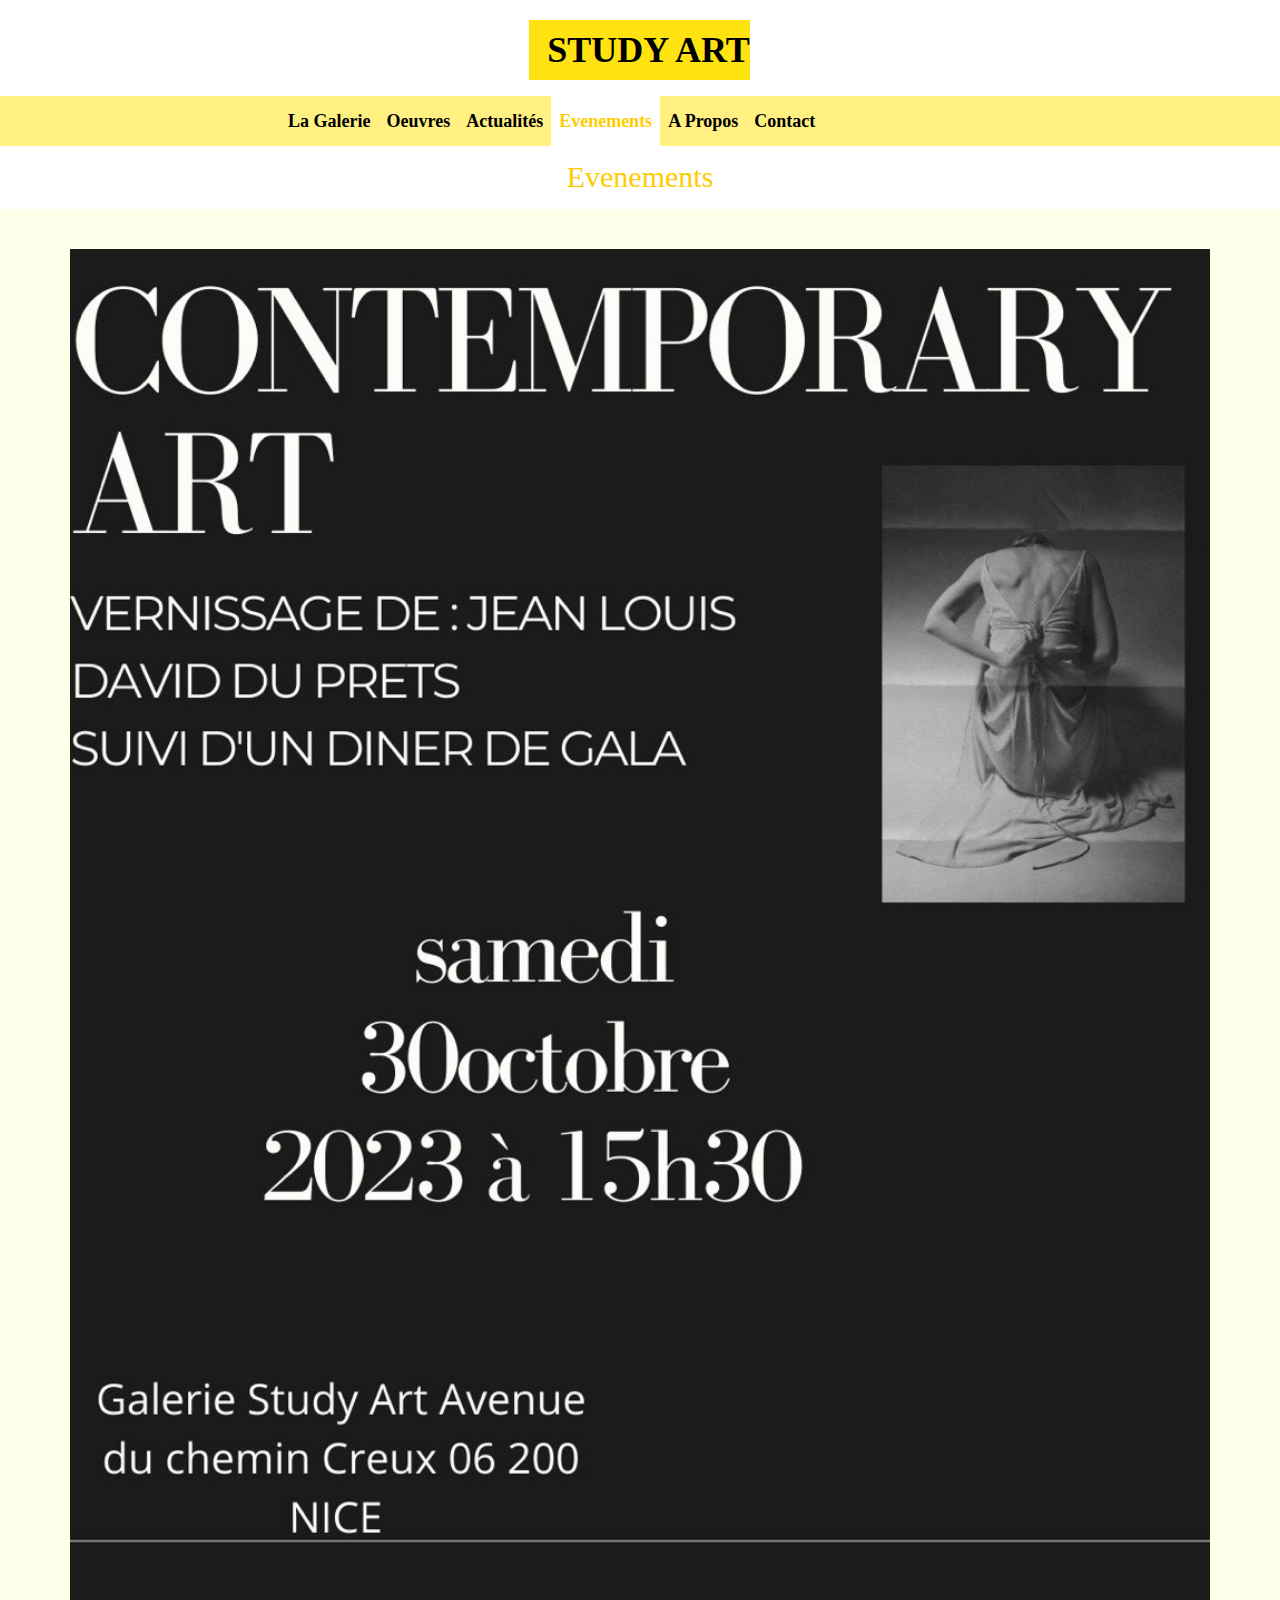
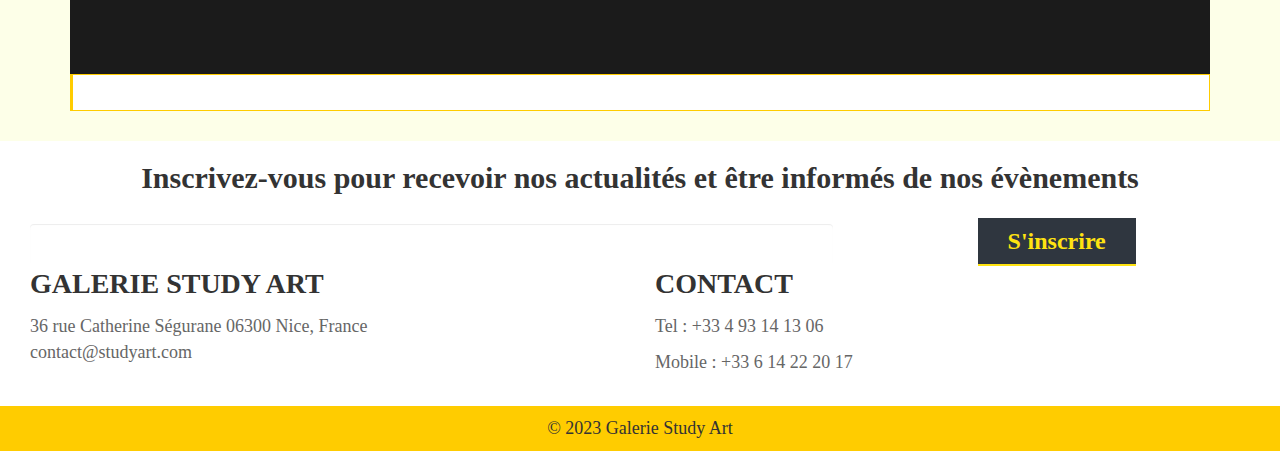
<file: events.html>
<!DOCTYPE html PUBLIC "-//W3C//DTD XHTML 1.0 Transitional//EN" "http://www.w3.org/TR/xhtml1/DTD/xhtml1-transitional.dtd">
<html >
<head>
<meta http-equiv="Content-Type" content="text/html;" />
  <title>STUDY ART</title>
  <meta charset="utf-8">
  <meta name="viewport" content="width=device-width, initial-scale=1">
     <link rel="stylesheet" type="text/css" href="css/bootstrap.min.css" />
     <script type="text/javascript"  src="js/jquery-2.1.1.min.js"></script>
     <script  type="text/javascript" src="js/bootstrap.min.js"></script>
     <link rel="stylesheet" type="text/css" href="css/style.css" media="all">
	 <link rel="stylesheet" type="text/css" href="css/font-awesome.min.css" />
	 <link rel="stylesheet" type="text/css" href="css/event.css" media="all">

	<script>
      $(function(){
        if (navigator.userAgent.match(/(iPod|iPhone|iPad|Android)/)) {
          $('#ios-notice').removeClass('hidden');
          $('.parallax-container').height( $(window).height() * 0.5 | 0 );
        } else {
          $(window).resize(function(){
            var parallaxHeight =400;//Math.max($(window).height() * 0.7, 200) | 0;
            $('.parallax-container').height(parallaxHeight);
          }).trigger('resize');
        }
      });
    </script>
    <script src="js/parallax.min.js"></script>
  
 
</head>

<body>
<section id="header" class="clearfix header_about">
 <div class="col-sm-12 header clearfix">
  <p><a href="index.html"><span class="header_inner">STUDY ART</span></a></p>
 </div>
 <div class="col-sm-12 header_1 clearfix cd-secondary-nav">
 <div class="header_1_center clearfix">
  <nav class="navbar" role="navigation">
			<!-- Brand and toggle get grouped for better mobile display -->
			<div class="navbar-header">
				<button type="button" class="navbar-toggle" data-toggle="collapse" data-target="#bs-example-navbar-collapse-1">
					<span class="sr-only"> </span>
					<span class="icon-bar"></span>
					<span class="icon-bar"></span>
					<span class="icon-bar"></span>
				</button>
				<a href="index.html" class="navbar-brand">STUDY ART</a>
			</div>
			<div class="collapse navbar-collapse" id="bs-example-navbar-collapse-1">
				<ul class="nav navbar-nav">
				    <li><a  href="index.html">La Galerie </a></li>
					<li><a  href="gallery.html">Oeuvres</a></li>
					<li><a href="blog.html">Actualités</a></li>
					
					
					
                        <li><a  class="active_1"href="events.html">Evenements</a></li>
                       <li><a  href="about.html">A Propos</a></li>
                  
					
					<li><a  href="contact.html">Contact</a></li>
					
				</ul>
			</div><!-- /.navbar-collapse -->
	</nav>
 </div>

 </div>
</section>
<section id="about_top" class="clearfix">
 <div class="container">
  <div class="row">
   <div class="col-sm-12 about_top">
    <p>Evenements</p>
   </div>
  </div>
 </div>
</section>
<section id="story">
 <div class="container">
  <div class="row">
   <div class="event_2 clearfix">
       <div class="col-sm-12">
	    <div class="event_2i clearfix">
		 <img src="img/42.jpeg" class="iw" alt="abc">
		 <div class="event_2i1 clearfix">
		  <!-- <h4 class="mgt">CONTEMPORARY ART/h4>
		   <p>Vernissage de: Jean Louis David du Prets suivie d'un diner de Gala</p>-->
		   
		 </div>
		</div>
	   </div>
	   
   

 </div>
</section>

<section id="footer" class="clearfix">
 <div class="container">
  <div class="row">
  <h2 align="center">Inscrivez-vous pour recevoir nos actualités et être informés de nos évènements</h2>
   <div align="center" class="col-sm-12 menu_topper_2_bottom_main_top clearfix">
	  <div class="col-sm-8 menu_topper_2_bottom_main_top_1">
	   <input  type="text" class="form-control" id="name" name="name" placeholder="Ex: exemle@exemple.com" required="">
	  </div>
	  <div class="col-sm-4 menu_topper_2_bottom_main_top_2">
	   <p><a href="#">S'inscrire</a></p>
	  </div>
	 </div>
   
   <div class="col-sm-12 footer_n">
     <div class="col-sm-6">
	 
	 <div class="footer_n1 clearfix">
	  <h3 class="mgt col">GALERIE STUDY ART</h3>
	  <p class="col"> 36 rue Catherine Ségurane 06300 Nice, France
<br>
contact@studyart.com<br>
     
	 </div>
	</div>
	<div class="col-sm-4">
	 <div class="footer_n1 clearfix">
	<h3 class="mgt col">CONTACT</h3>
	   <p class="col">Tel : +33 4 93 14 13 06 </p>
	   
	   <p class="col">Mobile : +33 6 14 22 20 17</p>
	 </div>
	</div>
   </div>
  </div>
 </div>
</section>
<section id="footer_last" class="clearfix">
 <div class="container">
  <div class="row">
   <div class="col-sm-12 footer_last">
    <p class="website">© 2023 Galerie Study Art<a href="#"> </a></p>
   </div>
  </div>
 </div>
</section>

<script>
$(document).ready(function(){
	/*****Fixed Menu******/
	var secondaryNav = $('.cd-secondary-nav'),
	   secondaryNavTopPosition = secondaryNav.offset().top;
	   navbar_height = document.querySelector('.navbar').offsetHeight;
	   
		$(window).on('scroll', function(){
		    if($(window).scrollTop() > secondaryNavTopPosition + navbar_height ) {
				secondaryNav.addClass('is-fixed');	
				document.body.style.paddingTop = navbar_height + 'px';
				
			} else {
				secondaryNav.removeClass('is-fixed');
				document.body.style.paddingTop = '0'
			}
		});	
		
});
</script>

<script>
	$(document).ready(function() {              
    $('i.glyphicon-thumbs-up, i.glyphicon-thumbs-down').click(function(){    
        var $this = $(this),
        c = $this.data('count');    
        if (!c) c = 0;
        c++;
        $this.data('count',c);
        $('#'+this.id+'-bs3').html(c);
    });      
    $(document).delegate('*[data-toggle="lightbox"]', 'click', function(event) {
        event.preventDefault();
        $(this).ekkoLightbox();
    });                                        
}); 

	</script>
</body>
</html>
</file>
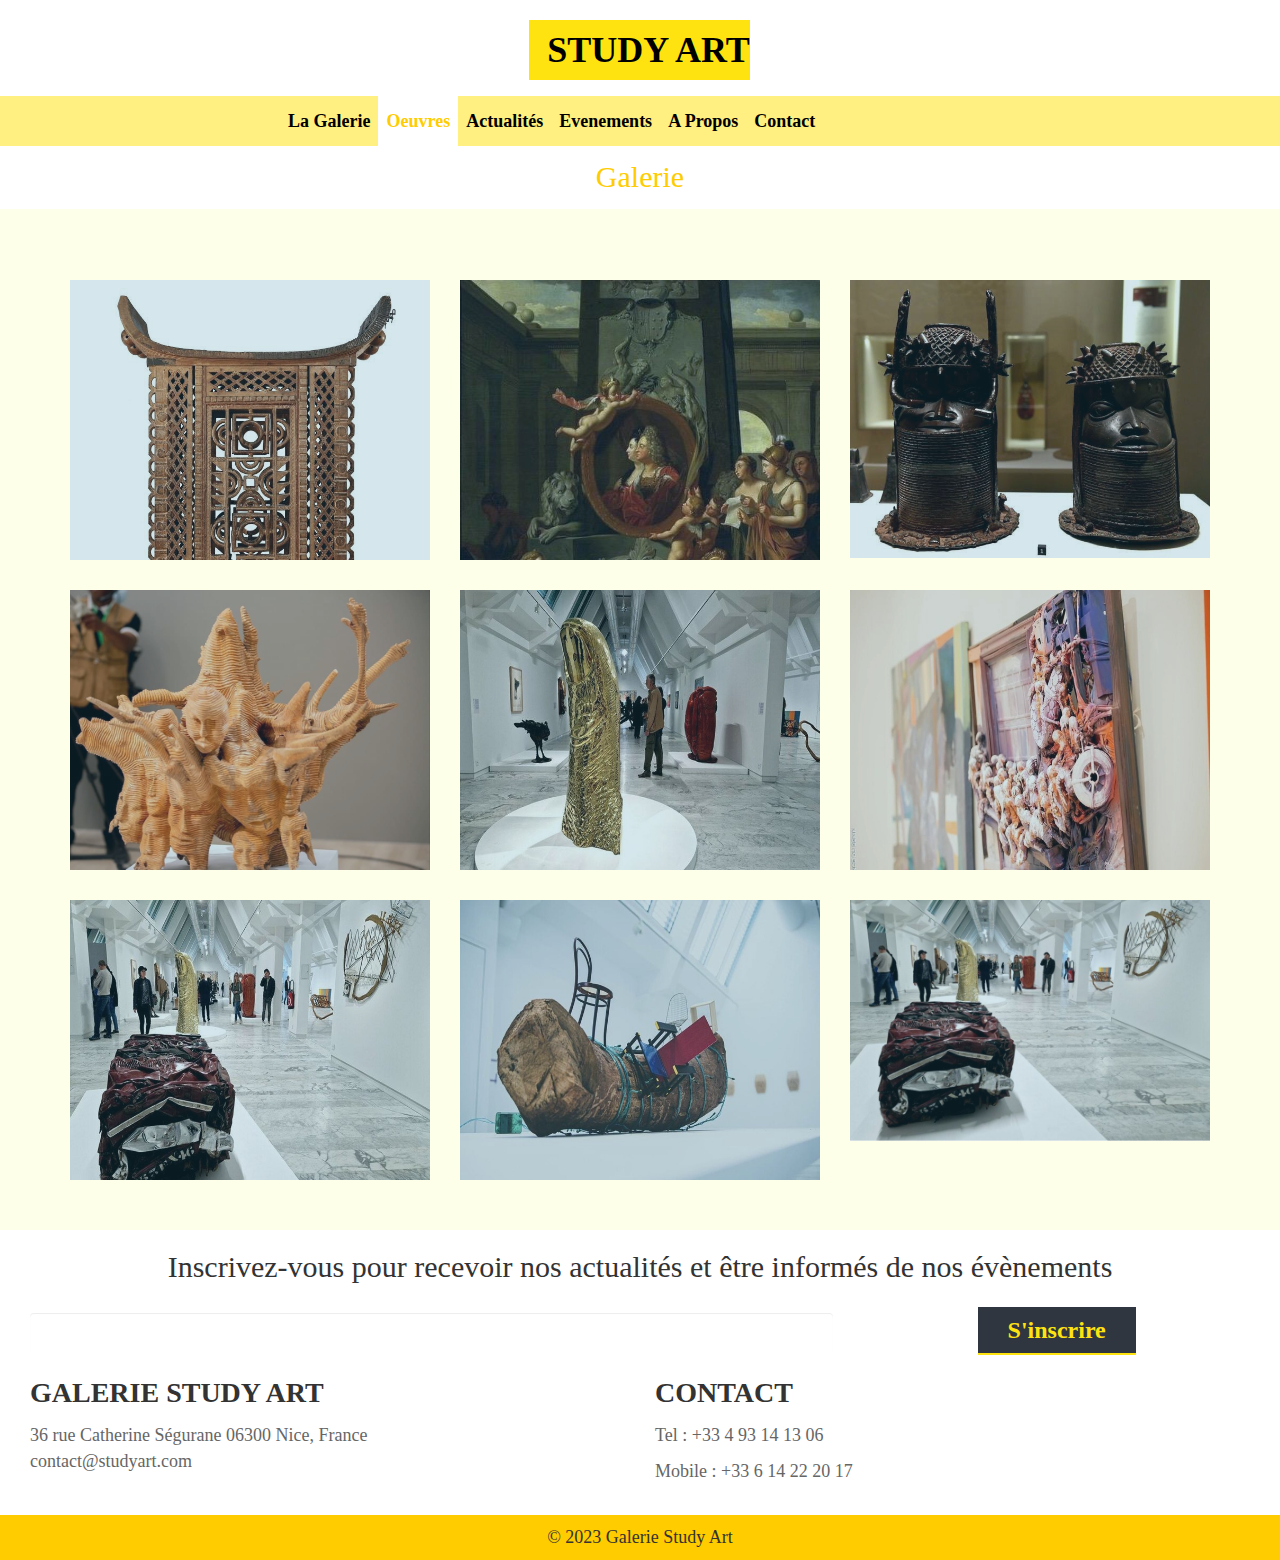
<file: gallery.html>
<!DOCTYPE html PUBLIC "-//W3C//DTD XHTML 1.0 Transitional//EN" "http://www.w3.org/TR/xhtml1/DTD/xhtml1-transitional.dtd">
<html >
<head>
<meta http-equiv="Content-Type" content="text/html; " />
  <title>STUDY ART</title>
  <meta charset="utf-8">
  <meta name="viewport" content="width=device-width, initial-scale=1">
    
     <link rel="stylesheet" type="text/css" href="css/bootstrap.min.css" />
     <script type="text/javascript"  src="js/jquery-2.1.1.min.js"></script>
     <script  type="text/javascript" src="js/bootstrap.min.js"></script>
	 
     <link rel="stylesheet" type="text/css" href="css/style.css" media="all">
	 <link rel="stylesheet" type="text/css" href="css/font-awesome.min.css" />

	<script>
      $(function(){
        if (navigator.userAgent.match(/(iPod|iPhone|iPad|Android)/)) {
          $('#ios-notice').removeClass('hidden');
          $('.parallax-container').height( $(window).height() * 0.5 | 0 );
        } else {
          $(window).resize(function(){
            var parallaxHeight =400;//Math.max($(window).height() * 0.7, 200) | 0;
            $('.parallax-container').height(parallaxHeight);
          }).trigger('resize');
        }
      });
    </script>
    <script src="js/parallax.min.js"></script>
  
 
</head>

<body>
<section id="header" class="clearfix header_about">
 <div class="col-sm-12 header clearfix">
  <p><a href="index.html"><span class="header_inner">STUDY ART</span></a></p>
 </div>
 <div class="col-sm-12 header_1 clearfix cd-secondary-nav">
 <div class="header_1_center clearfix">
   <nav class="navbar" role="navigation">
			<!-- Brand and toggle get grouped for better mobile display -->
			<div class="navbar-header">
				<button type="button" class="navbar-toggle" data-toggle="collapse" data-target="#bs-example-navbar-collapse-1">
					<span class="sr-only">Toggle navigation</span>
					<span class="icon-bar"></span>
					<span class="icon-bar"></span>
					<span class="icon-bar"></span>
				</button>
				<a href="index.html" class="navbar-brand">STUDY ART</a>
			</div>
			<div class="collapse navbar-collapse" id="bs-example-navbar-collapse-1">
				<ul class="nav navbar-nav">
				    <li><a  href="index.html">La Galerie </a></li>
					<li><a class="active_1" href="gallery.html">Oeuvres</a></li>
					<li><a href="blog.html">Actualités</a></li>
					
					
					
                        <li><a href="events.html">Evenements</a></li>
                       <li><a  href="about.html">A Propos</a></li>
                  
					
					<li><a href="contact.html">Contact</a></li>
					
				</ul>
			</div><!-- /.navbar-collapse -->
	</nav>
 </div>

 </div>
</section>
<section id="about_top" class="clearfix">
 <div class="container">
  <div class="row">
   <div class="col-sm-12 about_top">
    <p>Galerie</p>
   </div>
  </div>
 </div>
</section>
<section id="galary" class="clearfix">
 <div class="container">
  <div class="row">
   <div class="col-sm-12 galary">
    </div>
   <div class="col-sm-12 galary_top">
    <div class="col-sm-4 galary_top_left">
	 <div class="grid">
					
					<figure class="effect-zoe">
						<img src="img/2.jpeg" alt="trone"/>
						<figcaption>
							<h2>Torquent <span>Per</span></h2>
							<p class="icon-links">
														</p>
							<p class="description"> Per aptent taciti sociosqu ad litora torquent per conubia nostra, per inceptos himenaeos.</p>
						</figcaption>			
		  </figure>
	  </div>
	</div>
	<div class="col-sm-4 galary_top_left">
	 <div class="grid">
					
					<figure class="effect-zoe">
						<img src="img/3.jpeg" alt="img26"/>
						<figcaption>
							<h2>Torquent <span>Per</span></h2>
							<p class="icon-links">
															</p>
							<p class="description">Per aptent taciti sociosqu ad litora torquent per conubia nostra, per inceptos himenaeos.</p>
						</figcaption>			
		  </figure>
	  </div>
	</div>
	<div class="col-sm-4 galary_top_left">
	 <div class="grid">
					
					<figure class="effect-zoe">
						<img src="img/4.jpeg" alt="img26"/>
						<figcaption>
							<h2>Torquent <span>Per</span></h2>
							<p class="icon-links">
															</p>
							<p class="description">Per aptent taciti sociosqu ad litora torquent per conubia nostra, per inceptos himenaeos.</p>
						</figcaption>			
		  </figure>
	  </div>
	</div>
   </div>
   <div class="col-sm-12 galary_top">
    <div class="col-sm-4 galary_top_left">
	 <div class="grid">
					
					<figure class="effect-zoe">
						<img src="img/8.jpeg" alt="img26"/>
						<figcaption>
							<h2>Torquent <span>Per</span></h2>
							<p class="icon-links">
															</p>
							<p class="description">Per aptent taciti sociosqu ad litora torquent per conubia nostra, per inceptos himenaeos.</p>
						</figcaption>				
		  </figure>
	  </div>
	</div>
	<div class="col-sm-4 galary_top_left">
	 <div class="grid">
					
					<figure class="effect-zoe">
						<img src="img/10.jpeg" alt="img26"/>
						<figcaption>
							<h2>Torquent <span>Per</span></h2>
							<p class="icon-links">
														</p>
							<p class="description">Per aptent taciti sociosqu ad litora torquent per conubia nostra, per inceptos himenaeos.</p>
						</figcaption>			
		  </figure>
	  </div>
	</div>
	<div class="col-sm-4 galary_top_left">
	 <div class="grid">
					
					<figure class="effect-zoe">
						<img src="img/11.jpeg" alt="img26"/>
						<figcaption>
							<h2>Torquent <span>Per</span></h2>
							<p class="icon-links">
														</p>
							<p class="description">Per aptent taciti sociosqu ad litora torquent per conubia nostra, per inceptos himenaeos.</p>
						</figcaption>			
		  </figure>
	  </div>
	</div>
   </div>
   <div class="col-sm-12 galary_top">
    <div class="col-sm-4 galary_top_left">
	 <div class="grid">
					
					<figure class="effect-zoe">
						<img src="img/12.jpeg" alt="img26"/>
						<figcaption>
							<h2>Torquent <span>Per</span></h2>
							<p class="icon-links">
															</p>
							<p class="description"> Per aptent taciti sociosqu ad litora torquent per conubia nostra, per inceptos himenaeos.</p>
						</figcaption>			
		  </figure>
	  </div>
	</div>
	<div class="col-sm-4 galary_top_left">
	 <div class="grid">
					
					<figure class="effect-zoe">
						<img src="img/13.jpeg" alt="img26"/>
						<figcaption>
							<h2>Torquent <span>Per</span></h2>
							<p class="icon-links">
															</p>
							<p class="description">Per aptent taciti sociosqu ad litora torquent per conubia nostra, per inceptos himenaeos.</p>
						</figcaption>			
		  </figure>
	  </div>
	</div>
	<div class="col-sm-4 galary_top_left">
	 <div class="grid">
					
					<figure class="effect-zoe">
						<img src="img/15.jpeg" alt="img26"/>
						<figcaption>
							<h2>Torquent <span>Per</span></h2>
							<p class="icon-links">
														</p>
							<p class="description">Per aptent taciti sociosqu ad litora torquent per conubia nostra, per inceptos himenaeos.</p>
						</figcaption>			
		  </figure>
	  </div>
	</div>
   </div>
  </div>
 </div>
</section>

        </section>
<section id="footer" class="clearfix">
 <div class="container">
  <div class="row">
  <h2 align="center">Inscrivez-vous pour recevoir nos actualités et être informés de nos évènements</h2>
   <div align="center" class="col-sm-12 menu_topper_2_bottom_main_top clearfix">
	  <div class="col-sm-8 menu_topper_2_bottom_main_top_1">
	   <input  type="text" class="form-control" id="name" name="name" placeholder="Ex: exemle@exemple.com" required="">
	  </div>
	  <div class="col-sm-4 menu_topper_2_bottom_main_top_2">
	   <p><a href="#">S'inscrire</a></p>
	  </div>
	 </div>
   
   <div class="col-sm-12 footer_n">
     <div class="col-sm-6">
	 
	 <div class="footer_n1 clearfix">
	  <h3 class="mgt col">GALERIE STUDY ART</h3>
	  <p class="col"> 36 rue Catherine Ségurane 06300 Nice, France
<br>
contact@studyart.com<br>
     
	 </div>
	</div>
	<div class="col-sm-4">
	 <div class="footer_n1 clearfix">
	<h3 class="mgt col">CONTACT</h3>
	   <p class="col">Tel : +33 4 93 14 13 06 </p>
	   
	   <p class="col">Mobile : +33 6 14 22 20 17</p>
	 </div>
	</div>
   </div>
  </div>
 </div>
</section>
<section id="footer_last" class="clearfix">
 <div class="container">
  <div class="row">
   <div class="col-sm-12 footer_last">
    <p class="website">© 2023 Galerie Study Art<a href="#"> </a></p>
   </div>
  </div>
 </div>
</section>

<script>
$(document).ready(function(){
	/*****Fixed Menu******/
	var secondaryNav = $('.cd-secondary-nav'),
	   secondaryNavTopPosition = secondaryNav.offset().top;
	   navbar_height = document.querySelector('.navbar').offsetHeight;
	   
		$(window).on('scroll', function(){
		    if($(window).scrollTop() > secondaryNavTopPosition + navbar_height ) {
				secondaryNav.addClass('is-fixed');	
				document.body.style.paddingTop = navbar_height + 'px';
				
			} else {
				secondaryNav.removeClass('is-fixed');
				document.body.style.paddingTop = '0'
			}
		});	
		
});
</script>

<script>
	$(document).ready(function() {              
    $('i.glyphicon-thumbs-up, i.glyphicon-thumbs-down').click(function(){    
        var $this = $(this),
        c = $this.data('count');    
        if (!c) c = 0;
        c++;
        $this.data('count',c);
        $('#'+this.id+'-bs3').html(c);
    });      
    $(document).delegate('*[data-toggle="lightbox"]', 'click', function(event) {
        event.preventDefault();
        $(this).ekkoLightbox();
    });                                        
}); 

	</script>
</body>
</html>
</file>
<file: css/style.css>
/*
Template Name: Art_gallery
File: Layout CSS
Author: Templates On Web
Author URI: http://templateonweb.com/
Licence: <a href="http://www.templateonweb.com/terms.php?v=content&contentid=152">Website Template Licence</a>
*/
/********************* header****************/
.color_1{
color:#FFCC00; 
 }
.mr_5{
margin-right:5px; 
 }
body{
font-family:"Times New Roman", Times, serif; 
 }
.space_left{
padding-left:0; 
} 
.space_right{
padding-right:0;
} 
.space_all{
padding:0; 
} 
.iw{
width:100%; 
 }
.navbar-brand{
 display:none;
 }
#header{
background: url(../img/1.jpg)no-repeat;

   }
.header p{
text-align:center;
padding-top:25px;
   }
.header p a{
font-size:36px;
font-weight:bold;
color:#000000;
font-family:Georgia, "Times New Roman", Times, serif;
text-decoration:none;
   }
.header .header_inner{
padding:10px 0px 10px 18px;
background: rgb(255, 227, 17);
margin-right:1px;
   }
header_1 .navbar-collapse {
		position: relative;
		padding-top: 30px !important;
		max-height: 270px;
	}
.header_1 .navbar-collapse form[role="search"] {
		position: absolute;
		top: 0px;
		right: 0px;
		width: 100%;
		padding: 0px;
		margin: 0px;
		z-index: 0;
	}
.header_1 .navbar-collapse form[role="search"] button,
	.navbar-collapse form[role="search"] input {
		padding: 8px 12px;
		border-radius: 0px;
		border-width: 0px;
		color: rgb(119, 119, 119);
		background-color: rgb(248, 248, 248);
		border-color: rgb(231, 231, 231);
		box-shadow: none;
		outline: none;
	}
.header_1 .navbar-collapse form[role="search"] input {
		padding: 16px 12px;
		font-size: 14pt;
		font-style: italic;
		color: rgb(160, 160, 160);
		box-shadow: none;
	}

	@media (min-width: 768px) {
.header_1 .navbar-collapse {
			padding-top: 0px !important;
			padding-right: 38px !important;
		}
.header_1 .navbar-collapse form[role="search"] {
			width: 38px;
		}
.header_1 .navbar-collapse form[role="search"] button,
		.navbar-collapse form[role="search"] input {
			padding: 15px 12px;
		}
.header_1 .navbar-collapse form[role="search"] input {
			padding: 25px 12px;
			font-size: 18pt;
			opacity: 0;
			display: none;
		}
.header_1 .navbar-collapse form[role="search"].active {
			width: 100%;
		}
.header_1 .navbar-collapse form[role="search"].active button,
		.navbar-collapse form[role="search"].active input {
			display: table-cell;
			opacity: 1;
		}
.header_1 .navbar-collapse form[role="search"].active input {
			width: 100%;
            text-align: right;
		}
.header_1 .navbar-collapse form[role="search"].active button[type="submit"] {
            background-color: rgb(231, 231, 231);
	    }
	}
.header_1 .navbar-nav li a{
font-size:18px;
font-family:Georgia, "Times New Roman", Times, serif;
color:#000000;
font-weight:bold;
   }
.header_1 .active_1{
color:#FFCC00!important;
background:#fff!important;
   }
.header_1 .navbar-nav li a:hover{
color:#FFCC00!important;
background:#fff!important;
   }
.header_1 .navbar-nav li a:focus{
color:#FFCC00!important;
background:#fff!important;
   }
.header_1 .navbar-nav li  ul li a:hover{
border:none!important;
   }

.header_2{
padding-top:150px;
   }
.header_2 p{
font-size:28px;
font-weight:700;
padding-left:150px;
font-family:"Times New Roman", Times, serif;
   }
.header_3_inner{
padding-left:150px;
line-height:50px;
   }
.header_main_inner{
display:block;
line-height:100px;
margin-right:50px;
font-size:98px;
font-weight:700;
font-family:"Times New Roman", Times, serif;
   }
.header_4_inner{
padding:100px 0px 380px 30px;
background: rgb(255, 227, 17);
opacity:0.8;
    }
.header_5_inner{
font-size:86px;
display:block;
line-height:0px;
padding-top:40px;
font-weight:100;
padding-left:100px;
   }
.header_6_inner{
display:block;
padding-top:80px;
line-height:30px;
width:580px;
padding-left:130px;
font-size:26px;
   }
.header_1{
 background:#ffe31187;
 margin-top:10px;
 }
.navbar{
margin-bottom:0; 
border:none;
 }
.drop_m a{ 
padding-top:8px!important;
padding-bottom:8px!important; 
 }
.cd-secondary-nav.is-fixed {
z-index: 9999;
position: fixed;
left: auto;
top: 0; 
width:100%;
background: #ffe311;
margin-top:0;
  }
.cd-secondary-nav.is-fixed {
top: -40px;
transform: translateY(40px);
transition: transform .3s;
}
.header_1_center{
width:60%;
margin-left:auto;
margin-right:auto;
 }
.cd-secondary-nav.is-fixed .navbar-brand{
display:block;
font-size:40px;
font-weight:bold;
color:#000; 
 }
.cd-secondary-nav.is-fixed .header_1_center{
width:75%;
 }
/********************* header_end ****************/

/********************* top ****************/
.top{
padding-top:50px;
   }
.top_right_1{
margin-top:20px; 
 }
.top_left_1{
background: rgb(247, 247, 247);
padding-bottom:10px;
   }
.top_left_1 h3{
padding-top:70px;
padding-left:30px;
font-size:46px;
font-weight:700;
font-family:"Times New Roman", Times, serif;
padding-bottom:30px;
   }
.top_left_inner{
padding:30px 0px 30px 40px;
background: rgb(255, 227, 17);
   }
.top_left_1 p{
padding-left:30px;
padding-right:20px;
font-size:24px;
font-weight:100;
font-family:"Times New Roman", Times, serif;
   }
.top_left_1 h4{
padding-top:40px;
padding-left:30px;
padding-bottom:30px;
   }
.top_left_1 h4 a{
font-size:24px;
font-weight:600;
font-family:"Times New Roman", Times, serif;
padding:10px 30px 10px 30px;
background:#ffe311;
border-bottom: 2px solid rgb(34,40,50);
text-decoration:none;
color:#000000;
   }
.top_left_1 h4 a:hover{
background: rgb(34,40,50);
color:#FFFFFF;
   }
.top_left_2{
background:rgb(34,40,50)!important;
margin-top:20px;
padding-top:47px;
padding-bottom:47px;
   }
.top_left_2 h2{
font-size:50px;
text-align:center;
font-family:"Times New Roman", Times, serif;
font-weight:700;
color:#FFFFFF;
    }
.top_left_2 h4{
font-size:30px;
text-align:center;
font-family:"Times New Roman", Times, serif;
font-weight:700;
color:#FFFFFF;
    }
.hr_2{
border-width:2px;
width:70px;
border-color:#FF9933;
  }
.top_right_1 .ih-item {
  position: relative;
  -webkit-transition: all 0.35s ease-in-out;
  -moz-transition: all 0.35s ease-in-out;
  transition: all 0.35s ease-in-out;
}
.top_right_1 .ih-item,
.ih-item * {
  -webkit-box-sizing: border-box;
  -moz-box-sizing: border-box;
  box-sizing: border-box;
}
.top_right_1 .ih-item a {
  color: #333;
}
.top_right_1 .ih-item a:hover {
  text-decoration: none;
}
.top_right_1 .ih-item img {
  width: 100%;
}


.top_right_1 .ih-item.square {
  position: relative;
  width:100%;
  height: 750px;
  border: 8px solid #fff;
  box-shadow: 1px 1px 3px rgba(0, 0, 0, 0.3);
}
.top_right_1 .ih-item.square .info {
  position: absolute;
  top: 0;
  bottom: 0;
  left: 0;
  right: 0;
  text-align: center;
  -webkit-backface-visibility: hidden;
  backface-visibility: hidden;
}

.top_right_1 .ih-item.square.effect1 {
  overflow: hidden;
}
.top_right_1 .ih-item.square.effect1.colored .info {
  background: #1a4a72;
}
.top_right_1 .ih-item.square.effect1 .img {
  z-index: 11;
  position: absolute;
  -webkit-transition: all 0.35s ease-in-out;
  -moz-transition: all 0.35s ease-in-out;
  transition: all 0.35s ease-in-out;
  -webkit-transform: scale(1);
  -moz-transform: scale(1);
  -ms-transform: scale(1);
  -o-transform: scale(1);
  transform: scale(1);
}
.top_right_1 .ih-item.square.effect1 .info {
  background: #333333;
  visibility: hidden;
  opacity: 0;
  -webkit-transform: scale(0);
  -moz-transform: scale(0);
  -ms-transform: scale(0);
  -o-transform: scale(0);
  transform: scale(0);
  -webkit-transition: all 0.35s ease-in-out;
  -moz-transition: all 0.35s ease-in-out;
  transition: all 0.35s ease-in-out;
}
.top_right_1 .ih-item.square.effect1 a:hover .info {
  visibility: visible;
  opacity: 1;
  -webkit-transform: scale(1);
  -moz-transform: scale(1);
  -ms-transform: scale(1);
  -o-transform: scale(1);
  transform: scale(1);
}

.top_right_1 .ih-item.square.effect1.left_and_right .info h3 {
  position: absolute;
  top: 12px;
  left: 12px;
  text-transform: uppercase;
  color: #fff;
  text-align: center;
  font-size: 17px;
  margin: 0;
}
.top_right_1 .ih-item.square.effect1.left_and_right .info p {
  position: absolute;
  right: 12px;
  bottom: 12px;
  margin: 0;
  font-style: italic;
  font-size: 12px;
  color: #bbb;
}
.top_right_1 .ih-item.square.effect1.left_and_right a:hover .img {
  -webkit-transform: scale(0.6);
  -moz-transform: scale(0.6);
  -ms-transform: scale(0.6);
  -o-transform: scale(0.6);
  transform: scale(0.6);
}

.top_right_1 .ih-item.square.effect1.top_to_bottom .info h3 {
  text-transform: uppercase;
  color: #fff;
  text-align: center;
  font-size: 17px;
  padding: 10px 10px 0 4px;
  margin: 10px 0 0 0;
}
.top_right_1 .ih-item.square.effect1.top_to_bottom .info p {
  font-style: italic;
  font-size: 12px;
  color: #bbb;
  padding: 5px;
  text-align: center;
}
.top_right_1 .ih-item.square.effect1.top_to_bottom a:hover .img {
  -webkit-transform: translateY(30px) scale(0.6);
  -moz-transform: translateY(30px) scale(0.6);
  -ms-transform: translateY(30px) scale(0.6);
  -o-transform: translateY(30px) scale(0.6);
  transform: translateY(30px) scale(0.6);
}

.top_right_1 .ih-item.square.effect1.bottom_to_top .info h3 {
  text-transform: uppercase;
  color: #fff;
  text-align: center;
  font-size: 17px;
  padding: 10px 10px 0 4px;
  margin: 134px 0 0 0;
}
.top_right_1 .ih-item.square.effect1.bottom_to_top .info p {
  font-style: italic;
  font-size: 12px;
  color: #bbb;
  padding: 5px;
  text-align: center;
}
.top_right_1 .ih-item.square.effect1.bottom_to_top a:hover .img {
  -webkit-transform: translateY(-30px) scale(0.6);
  -moz-transform: translateY(-30px) scale(0.6);
  -ms-transform: translateY(-30px) scale(0.6);
  -o-transform: translateY(-30px) scale(0.6);
  transform: translateY(-30px) scale(0.6);
}

/********************* top_end ****************/

/********************* center ****************/
#center{
background:#fcf8d1;
margin-top:60px;
padding-bottom:40px;
   }
.center p{
font-size:44px;
font-family:"Times New Roman", Times, serif;
font-weight:700;
padding-top:20px;
text-align:center;
   }
.ih-item {
  position: relative;
  -webkit-transition: all 0.35s ease-in-out;
  -moz-transition: all 0.35s ease-in-out;
  transition: all 0.35s ease-in-out;
}
.center_1_left_main .ih-item,
.ih-item * {
  -webkit-box-sizing: border-box;
  -moz-box-sizing: border-box;
  box-sizing: border-box;
}
.center_1_left_main .ih-item a {
  color: #333;
}
.ih-item a:hover {
  text-decoration: none;
}
.center_1_left_main .ih-item img {
  width: 100%;
  height: 100%;
}

.center_1_left_main .ih-item.square {
  position: relative;
  width: 100%;
  height: 402px;
  border: 8px solid #fff;
  box-shadow: 1px 1px 3px rgba(0, 0, 0, 0.3);
}
.center_1_left_main .ih-item.square .info {
  position: absolute;
  top: 0;
  bottom: 0;
  left: 0;
  right: 0;
  text-align: center;
  -webkit-backface-visibility: hidden;
  backface-visibility: hidden;
}

.center_1_left_main .ih-item.square.effect4 {
  overflow: hidden;
  position: relative;
}
.center_1_left_main .ih-item.square.effect4.colored .info {
  background: rgba(12, 34, 52, 0.6);
}
.center_1_left_main .ih-item.square.effect4.colored .mask1,
.ih-item.square.effect4.colored .mask2 {
  background: #1a4a72;
  background: rgba(26, 74, 114, 0.6);
}
.ih-item.square.effect4 .img {
  -webkit-transition: all 0.35s ease-in-out;
  -moz-transition: all 0.35s ease-in-out;
  transition: all 0.35s ease-in-out;
}
.center_1_left_main .ih-item.square.effect4 .mask1,
.ih-item.square.effect4 .mask2 {
  position: absolute;
  background: #333333;
  background: rgba(0, 0, 0, 0.6);
  height: 361px;
  width: 361px;
  -webkit-transition: all 0.35s ease-in-out;
  -moz-transition: all 0.35s ease-in-out;
  transition: all 0.35s ease-in-out;
}
.center_1_left_main .ih-item.square.effect4 .mask1 {
  left: auto;
  right: 0;
  top: 0;
  -webkit-transform: rotate(56.5deg) translateX(-180px);
  -moz-transform: rotate(56.5deg) translateX(-180px);
  -ms-transform: rotate(56.5deg) translateX(-180px);
  -o-transform: rotate(56.5deg) translateX(-180px);
  transform: rotate(56.5deg) translateX(-180px);
  -webkit-transform-origin: 100% 0%;
  -moz-transform-origin: 100% 0%;
  -ms-transform-origin: 100% 0%;
  -o-transform-origin: 100% 0%;
  transform-origin: 100% 0%;
}
.center_1_left_main .ih-item.square.effect4 .mask2 {
  top: auto;
  bottom: 0;
  left: 0;
  -webkit-transform: rotate(56.5deg) translateX(180px);
  -moz-transform: rotate(56.5deg) translateX(180px);
  -ms-transform: rotate(56.5deg) translateX(180px);
  -o-transform: rotate(56.5deg) translateX(180px);
  transform: rotate(56.5deg) translateX(180px);
  -webkit-transform-origin: 0% 100%;
  -moz-transform-origin: 0% 100%;
  -ms-transform-origin: 0% 100%;
  -o-transform-origin: 0% 100%;
  transform-origin: 0% 100%;
}
.center_1_left_main .ih-item.square.effect4 .info {
  background: #111111;
  height: 0;
  visibility: hidden;
  width: 361px;
  -webkit-transform: rotate(-33.5deg) translate(-112px, 166px);
  -moz-transform: rotate(-33.5deg) translate(-112px, 166px);
  -ms-transform: rotate(-33.5deg) translate(-112px, 166px);
  -o-transform: rotate(-33.5deg) translate(-112px, 166px);
  transform: rotate(-33.5deg) translate(-112px, 166px);
  -webkit-transform-origin: 0% 100%;
  -moz-transform-origin: 0% 100%;
  -ms-transform-origin: 0% 100%;
  -o-transform-origin: 0% 100%;
  transform-origin: 0% 100%;
  -webkit-transition: all 0.35s ease-in-out 0.35s;
  -moz-transition: all 0.35s ease-in-out 0.35s;
  transition: all 0.35s ease-in-out 0.35s;
}
.center_1_left_main .ih-item.square.effect4 .info h3 {
  text-transform: uppercase;
  color: #fff;
  text-align: center;
  font-size: 17px;
  padding: 10px;
  background: transparent;
  margin-top: 5px;
  border-bottom: 1px solid rgba(255, 255, 255, 0.2);
  opacity: 0;
  -webkit-transition: all 0.35s ease-in-out 0.35s;
  -moz-transition: all 0.35s ease-in-out 0.35s;
  transition: all 0.35s ease-in-out 0.35s;
}
.center_1_left_main .ih-item.square.effect4 .info p {
  font-style: italic;
  font-size: 18px;
  position: relative;
  color: #bbb;
  padding: 20px 20px 20px;
  text-align: center;
  opacity: 0;
  -webkit-transition: all 0.35s ease-in-out 0.35s;
  -moz-transition: all 0.35s ease-in-out 0.35s;
  transition: all 0.35s ease-in-out 0.35s;
}
.center_1_left_main .ih-item.square.effect4 a:hover .mask1 {
  -webkit-transform: rotate(56.5deg) translateX(1px);
  -moz-transform: rotate(56.5deg) translateX(1px);
  -ms-transform: rotate(56.5deg) translateX(1px);
  -o-transform: rotate(56.5deg) translateX(1px);
  transform: rotate(56.5deg) translateX(1px);
}
.center_1_left_main .ih-item.square.effect4 a:hover .mask2 {
  -webkit-transform: rotate(56.5deg) translateX(-1px);
  -moz-transform: rotate(56.5deg) translateX(-1px);
  -ms-transform: rotate(56.5deg) translateX(-1px);
  -o-transform: rotate(56.5deg) translateX(-1px);
  transform: rotate(56.5deg) translateX(-1px);
}
.center_1_left_main .ih-item.square.effect4 a:hover .info {
  width: 300px;
  height: 120px;
  visibility: visible;
  top: 40px;
  -webkit-transform: rotate(0deg) translate(0, 0);
  -moz-transform: rotate(0deg) translate(0, 0);
  -ms-transform: rotate(0deg) translate(0, 0);
  -o-transform: rotate(0deg) translate(0, 0);
  transform: rotate(0deg) translate(0, 0);
}
.center_1_left_main .ih-item.square.effect4 a:hover .info h3,
.ih-item.square.effect4 a:hover .info p {
  opacity: 1;
}
.center_1_left_bottom p{
text-align:center;
padding-top:20px;
   }
.center_1_left_bottom p a{
font-size:26px;
font-weight:700;
font-family:"Times New Roman", Times, serif;
color:#000000;
text-decoration:none;
   }
.center_1_left_bottom p a:hover{
color: rgb(255, 227, 17);
   }
.center_1_left_bottom h5{
font-size:22px;
font-family:"Times New Roman", Times, serif;
padding-bottom:10px;
color:#000000;
text-align:center;
   }

/********************* center_end ****************/

/********************* middle ****************/
#middle{
padding-bottom:60px;
  }
.middle p{
font-size:46px;
font-weight:700;
font-family:"Times New Roman", Times, serif;
color:#000000;
text-align:center;
padding-top:50px;
padding-bottom:20px;
   }
.middle_1{
padding:0;
margin:0;
   }
.middle_1_left{
padding:0;
margin:0;
   }
.middle_1_left_main{
padding:0;
margin:0;
   }
.middle_1_left_main .panel { position: relative; overflow: hidden; display: block; border-radius: 0 !important;  }
.middle_1_left_main .panel-default { border-color: #ebedef !important; }
.middle_1_left_main .panel .panel-body { position: relative; padding: 0 !important; overflow: hidden; height: auto; }
.middle_1_left_main .panel .panel-body a { overflow: hidden; }
.middle_1_left_main .panel .panel-body a img { display: block; margin: 0; width: 100%; height: auto; 
    transition: all 0.5s; 
    -moz-transition: all 0.5s; 
    -webkit-transition: all 0.5s; 
    -o-transition: all 0.5s; 
}
.middle_1_left_main .panel .panel-body a.zoom:hover img { transform: scale(1.3); -ms-transform: scale(1.3); -webkit-transform: scale(1.3); -o-transform: scale(1.3); -moz-transform: scale(1.3); }
.middle_1_left_main .panel .panel-body a.zoom span.overlay { position: absolute; top: 0; left: 0; visibility: hidden; height: 100%; width: 100%; background-color: #000; opacity: 0; 
    transition: opacity .25s ease-out;
    -moz-transition: opacity .25s ease-out;
    -webkit-transition: opacity .25s ease-out;
    -o-transition: opacity .25s ease-out;
}     
.middle_1_left_main .panel .panel-body a.zoom:hover span.overlay { display: block; visibility: visible; opacity: 0.55; -moz-opacity: 0.55; -webkit-opacity: 0.55; filter: alpha(opacity=65); -ms-filter: "progid:DXImageTransform.Microsoft.Alpha(Opacity=65)"; }  
.panel .panel-body a.zoom:hover span.overlay i { position: absolute; top: 45%; left: 0%; width: 100%; font-size: 2.25em; color: #fff !important; text-align: center;
    opacity: 1;
    -moz-opacity: 1;
    -webkit-opacity: 1;
    filter: alpha(opacity=1);    
    -ms-filter: "progid:DXImageTransform.Microsoft.Alpha(Opacity=1)";
}
.middle_1_left_main .panel .panel-footer { padding: 8px !important; background-color: #f9f9f9 !important; border-bottom-right-radius: 0 !important; border-bottom-left-radius: 0 !important; }	
.middle_1_left_main .panel .panel-footer h4 { display: inline; font: 400 normal 1.125em "Roboto",Arial,Verdana,sans-serif; color: #34495e margin: 0 !important; padding: 0 !important; }
.middle_1_left_main .panel .panel-footer i.glyphicon { display: inline; font-size: 1.125em; cursor: pointer; }
.middle_1_left_main .panel .panel-footer i.glyphicon-thumbs-up { color: #1abc9c; }
.middle_1_left_main .panel .panel-footer i.glyphicon-thumbs-down { color: #e74c3c; padding-left: 5px; }
.middle_1_left_main .panel .panel-footer div { width: 15px; display: inline; font: 300 normal 1.125em "Roboto",Arial,Verdana,sans-serif; color: #34495e; text-align: center; background-color: transparent !important; border: none !important; }	

.middle_1_left_main .modal-title { font: 400 normal 1.625em "Roboto",Arial,Verdana,sans-serif; }
.middle_1_left_main .modal-footer { font: 400 normal 1.125em "Roboto",Arial,Verdana,sans-serif; } 

/*!
 * Lightbox for Bootstrap 3 by @ashleydw
 * https://github.com/ashleydw/lightbox
 *
 * License: https://github.com/ashleydw/lightbox/blob/master/LICENSE
 */.ekko-lightbox-container{position:relative}.ekko-lightbox-nav-overlay{position:absolute;top:0;left:0;z-index:100;width:100%;height:100%}.ekko-lightbox-nav-overlay a{z-index:100;display:block;width:49%;height:100%;padding-top:45%;font-size:30px;color:#fff;text-shadow:2px 2px 4px #000;opacity:0;filter:dropshadow(color=#000000,offx=2,offy=2);-webkit-transition:opacity .5s;-moz-transition:opacity .5s;-o-transition:opacity .5s;transition:opacity .5s}.ekko-lightbox-nav-overlay a:empty{width:49%}.ekko-lightbox a:hover{text-decoration:none;opacity:1}.ekko-lightbox .glyphicon-chevron-left{left:0;float:left;padding-left:15px;text-align:left}.ekko-lightbox .glyphicon-chevron-right{right:0;float:right;padding-right:15px;text-align:right}.ekko-lightbox .modal-footer{text-align:left}
.middle_1_left_main .panel{
 margin-bottom:0!important;
   }
/********************* middle_end ****************/

/********************* planning ****************/
#planning{
padding-bottom:40px;
background:#fcf8d1;
   }
.planning p{
font-size:46px;
font-weight:700;
font-family:"Times New Roman", Times, serif;
color:#000000;
text-align:center;
padding-top:50px;
padding-bottom:10px;
   }
.planning_top_left_1 .ih-item {
  position: relative;
  -webkit-transition: all 0.35s ease-in-out;
  -moz-transition: all 0.35s ease-in-out;
  transition: all 0.35s ease-in-out;
}
.planning_top_left_1 .ih-item,
.ih-item * {
  -webkit-box-sizing: border-box;
  -moz-box-sizing: border-box;
  box-sizing: border-box;
}
.planning_top_left_1 .ih-item a {
  color: #333;
}
.planning_top_left_1 .ih-item a:hover {
  text-decoration: none;
}
.planning_top_left_1 .ih-item img {
  width: 100%;
  height: 100%;
}
.planning_top_left{
padding:0;
margin:0;
  }
.plannig_top_main{
padding:0;
margin:0;
margin:10px;
   }
.planning_top_left_1{
padding:0;
margin:0;
   }
.planning_top_left_2{
padding:0;
margin:0;
   }
.planning_top_left_1 .ih-item.square {
  position: relative;
  width: 100%;
  height: 409px;
  border: 8px solid #fff;
  box-shadow: 1px 1px 3px rgba(0, 0, 0, 0.3);
}
.planning_top_left_1 .ih-item.square .info {
  position: absolute;
  top: 0;
  bottom: 0;
  left: 0;
  right: 0;
  text-align: center;
  -webkit-backface-visibility: hidden;
  backface-visibility: hidden;
}

.planning_top_left_1 .ih-item.square.effect15 {
  overflow: hidden;
  -webkit-perspective: 900px;
  -moz-perspective: 900px;
  perspective: 900px;
}
.planning_top_left_1 .ih-item.square.effect15.colored .info {
  background: #1a4a72;
}
.planning_top_left_1 .ih-item.square.effect15 .img {
  opacity: 1;
  -webkit-transition: all 0.4s ease-in-out;
  -moz-transition: all 0.4s ease-in-out;
  transition: all 0.4s ease-in-out;
}
.planning_top_left_1 .ih-item.square.effect15 .info {
  background: #333333;
  opacity: 0;
  -webkit-transition: all 0.35s ease-in-out 0.3s;
  -moz-transition: all 0.35s ease-in-out 0.3s;
  transition: all 0.35s ease-in-out 0.3s;
}
.planning_top_left_1 .ih-item.square.effect15 .info h3 {
  text-transform: uppercase;
  color: #fff;
  text-align: center;
  font-size: 17px;
  padding: 10px;
  background: #111111;
  margin: 30px 0 0 0;
}
.planning_top_left_1 .ih-item.square.effect15 .info p {
  font-style: italic;
  font-size: 18px;
  position: relative;
  color: #bbb;
  padding: 20px 20px 20px;
  text-align: center;
}
.planning_top_left_1 .ih-item.square.effect15 a:hover .img {
  opacity: 0;
  visibility: hidden;
}
.planning_top_left_1 .ih-item.square.effect15 a:hover .info {
  visibility: visible;
  opacity: 1;
}

.planning_top_left_1 .ih-item.square.effect15.left_to_right .img {
  -webkit-transform: rotateY(0);
  -moz-transform: rotateY(0);
  -ms-transform: rotateY(0);
  -o-transform: rotateY(0);
  transform: rotateY(0);
  -webkit-transform-origin: 100% 50%;
  -moz-transform-origin: 100% 50%;
  -ms-transform-origin: 100% 50%;
  -o-transform-origin: 100% 50%;
  transform-origin: 100% 50%;
}
.planning_top_left_1 .ih-item.square.effect15.left_to_right .info {
  -webkit-transform: rotateY(90deg);
  -moz-transform: rotateY(90deg);
  -ms-transform: rotateY(90deg);
  -o-transform: rotateY(90deg);
  transform: rotateY(90deg);
  -webkit-transform-origin: 0% 50%;
  -moz-transform-origin: 0% 50%;
  -ms-transform-origin: 0% 50%;
  -o-transform-origin: 0% 50%;
  transform-origin: 0% 50%;
}
.planning_top_left_1 .ih-item.square.effect15.left_to_right a:hover .img {
  -webkit-transform: rotateY(-90deg);
  -moz-transform: rotateY(-90deg);
  -ms-transform: rotateY(-90deg);
  -o-transform: rotateY(-90deg);
  transform: rotateY(-90deg);
}
.planning_top_left_1 .ih-item.square.effect15.left_to_right a:hover .info {
  -webkit-transform: rotateY(0);
  -moz-transform: rotateY(0);
  -ms-transform: rotateY(0);
  -o-transform: rotateY(0);
  transform: rotateY(0);
}

.planning_top_left_1 .ih-item.square.effect15.right_to_left .img {
  -webkit-transform: rotateY(0);
  -moz-transform: rotateY(0);
  -ms-transform: rotateY(0);
  -o-transform: rotateY(0);
  transform: rotateY(0);
  -webkit-transform-origin: 0% 50%;
  -moz-transform-origin: 0% 50%;
  -ms-transform-origin: 0% 50%;
  -o-transform-origin: 0% 50%;
  transform-origin: 0% 50%;
}
.planning_top_left_1 .ih-item.square.effect15.right_to_left .info {
  -webkit-transform: rotateY(-90deg);
  -moz-transform: rotateY(-90deg);
  -ms-transform: rotateY(-90deg);
  -o-transform: rotateY(-90deg);
  transform: rotateY(-90deg);
  -webkit-transform-origin: 100% 50%;
  -moz-transform-origin: 100% 50%;
  -ms-transform-origin: 100% 50%;
  -o-transform-origin: 100% 50%;
  transform-origin: 100% 50%;
}
.planning_top_left_1 .ih-item.square.effect15.right_to_left a:hover .img {
  -webkit-transform: rotateY(90deg);
  -moz-transform: rotateY(90deg);
  -ms-transform: rotateY(90deg);
  -o-transform: rotateY(90deg);
  transform: rotateY(90deg);
}
.planning_top_left_1 .ih-item.square.effect15.right_to_left a:hover .info {
  -webkit-transform: rotateY(0);
  -moz-transform: rotateY(0);
  -ms-transform: rotateY(0);
  -o-transform: rotateY(0);
  transform: rotateY(0);
}

.planning_top_left_1 .ih-item.square.effect15.top_to_bottom .img {
  -webkit-transform: rotateX(0);
  -moz-transform: rotateX(0);
  -ms-transform: rotateX(0);
  -o-transform: rotateX(0);
  transform: rotateX(0);
  -webkit-transform-origin: 50% 100%;
  -moz-transform-origin: 50% 100%;
  -ms-transform-origin: 50% 100%;
  -o-transform-origin: 50% 100%;
  transform-origin: 50% 100%;
}
.planning_top_left_1 .ih-item.square.effect15.top_to_bottom .info {
  -webkit-transform: rotateX(-90deg);
  -moz-transform: rotateX(-90deg);
  -ms-transform: rotateX(-90deg);
  -o-transform: rotateX(-90deg);
  transform: rotateX(-90deg);
  -webkit-transform-origin: 50% 0;
  -moz-transform-origin: 50% 0;
  -ms-transform-origin: 50% 0;
  -o-transform-origin: 50% 0;
  transform-origin: 50% 0;
}
.planning_top_left_1 .ih-item.square.effect15.top_to_bottom a:hover .img {
  -webkit-transform: rotateX(90deg);
  -moz-transform: rotateX(90deg);
  -ms-transform: rotateX(90deg);
  -o-transform: rotateX(90deg);
  transform: rotateX(90deg);
}
.planning_top_left_1 .ih-item.square.effect15.top_to_bottom a:hover .info {
  -webkit-transform: rotateX(0);
  -moz-transform: rotateX(0);
  -ms-transform: rotateX(0);
  -o-transform: rotateX(0);
  transform: rotateX(0);
}

.planning_top_left_1 .ih-item.square.effect15.bottom_to_top .img {
  -webkit-transform: rotateX(0);
  -moz-transform: rotateX(0);
  -ms-transform: rotateX(0);
  -o-transform: rotateX(0);
  transform: rotateX(0);
  -webkit-transform-origin: 50% 0;
  -moz-transform-origin: 50% 0;
  -ms-transform-origin: 50% 0;
  -o-transform-origin: 50% 0;
  transform-origin: 50% 0;
}
.planning_top_left_1 .ih-item.square.effect15.bottom_to_top .info {
  -webkit-transform: rotateX(90deg);
  -moz-transform: rotateX(90deg);
  -ms-transform: rotateX(90deg);
  -o-transform: rotateX(90deg);
  transform: rotateX(90deg);
  -webkit-transform-origin: 50% 100%;
  -moz-transform-origin: 50% 100%;
  -ms-transform-origin: 50% 100%;
  -o-transform-origin: 50% 100%;
  transform-origin: 50% 100%;
}
.planning_top_left_1 .ih-item.square.effect15.bottom_to_top a:hover .img {
  -webkit-transform: rotateX(-90deg);
  -moz-transform: rotateX(-90deg);
  -ms-transform: rotateX(-90deg);
  -o-transform: rotateX(-90deg);
  transform: rotateX(-90deg);
}
.planning_top_left_1 .ih-item.square.effect15.bottom_to_top a:hover .info {
  -webkit-transform: rotateX(0);
  -moz-transform: rotateX(0);
  -ms-transform: rotateX(0);
  -o-transform: rotateX(0);
  transform: rotateX(0);
}
.planning_top_left_2{
background: rgb(255, 227, 17);
   }
.planning_top_left_2 p{
padding:0;
margin:0;
text-align:center;
padding-top:20px;
   }
.planning_top_left_2 p a{
font-size:26px;
font-family:"Times New Roman", Times, serif;
font-weight:700;
text-decoration:none;
color:#000000;
   }
.planning_top_left_2 p a:hover{
color:#FFFFFF;
    }
.planning_top_left_2 h5{
padding:0;
margin:0;
font-family:"Times New Roman", Times, serif;
text-align:center;
padding-top:7px;
font-size:22px;
color:#000000;
padding-bottom:20px;
   }
.panning_bottom p {
    padding-top: 40px;
    padding-bottom: 30px;
	text-align:center;
}
.panning_bottom p a {
    font-size: 24px;
    font-weight: 600;
    font-family: "Times New Roman", Times, serif;
    padding: 10px 30px 10px 30px;
    background: #ffe311;
    border-bottom: 2px solid rgb(34,40,50);
    text-decoration: none;
    color: #000000;
}
.panning_bottom p a:hover{
    background: #000;
    color: #fff;
}

/********************* planning_end ****************/

/********************* news ****************/
#news{
padding-bottom:50px;
   }
.news p{
font-size:46px;
font-weight:700;
font-family:"Times New Roman", Times, serif;
color:#000000;
text-align:center;
padding-bottom:20px;
   }
.news_main{
padding:0;
margin:0;
   }
.news_main_left{
padding:0;
margin:0;
   }
.news_main_left_top_1 .ih-item {
  position: relative;
  -webkit-transition: all 0.35s ease-in-out;
  -moz-transition: all 0.35s ease-in-out;
  transition: all 0.35s ease-in-out;
}
.news_main_left_top_1 .ih-item,
.ih-item * {
  -webkit-box-sizing: border-box;
  -moz-box-sizing: border-box;
  box-sizing: border-box;
}
news_main_left_top_1 .ih-item a {
  color: #333;
}
.news_main_left_top_1 .ih-item a:hover {
  text-decoration: none;
}
.news_main_left_top_1 .ih-item img {
  width: 100%;
 height: 341px;
}
.news_main_left_top_2{
box-shadow: 0 0 10px rgba(0,0,0,0.6);
padding:0px 10px 15px 10px; 
 }
.news_main_left_top_1 .ih-item.square {
  position: relative;
  width: 100%;
  height: 341px;
  border: 2px solid #fff;
  box-shadow: 1px 1px 3px rgba(0, 0, 0, 0.3);
}
.news_main_left_top_1 .ih-item.square .info {
  position: absolute;
  top: 0;
  bottom: 0;
  left: 0;
  right: 0;
  text-align: center;
  -webkit-backface-visibility: hidden;
  backface-visibility: hidden;
}

.news_main_left_top_1 .ih-item.square.effect13 {
  overflow: hidden;
}
.news_main_left_top_1 .ih-item.square.effect13.colored .info {
  background: #1a4a72;
  background: rgba(26, 74, 114, 0.6);
}
.news_main_left_top_1 .ih-item.square.effect13.colored .info h3 {
  background: rgba(12, 34, 52, 0.6);
}
.news_main_left_top_1 .ih-item.square.effect13 .img {
  -webkit-transition: all 0.35s ease-in-out;
  -moz-transition: all 0.35s ease-in-out;
  transition: all 0.35s ease-in-out;
  -webkit-transform: scale(1);
  -moz-transform: scale(1);
  -ms-transform: scale(1);
  -o-transform: scale(1);
  transform: scale(1);
}
.news_main_left_top_1 .ih-item.square.effect13 .info {
  background: #333333;
  background: rgba(0, 0, 0, 0.6);
  visibility: hidden;
  opacity: 0;
  pointer-events: none;
  -webkit-transition: all 0.35s ease-in-out;
  -moz-transition: all 0.35s ease-in-out;
  transition: all 0.35s ease-in-out;
}
.news_main_left_top_1 .ih-item.square.effect13 .info h3 {
  text-transform: uppercase;
  color: #fff;
  text-align: center;
  font-size: 17px;
  padding: 10px;
  background: #111111;
  margin: 30px 0 0 0;
}
.news_main_left_top_1 .ih-item.square.effect13 .info p {
  font-style: italic;
  font-size: 18px;
  position: relative;
  color: #bbb;
  padding: 20px 20px 20px;
  text-align: center;
}
.news_main_left_top_1 .ih-item.square.effect13 a:hover .img {
  -webkit-transform: scale(1.2);
  -moz-transform: scale(1.2);
  -ms-transform: scale(1.2);
  -o-transform: scale(1.2);
  transform: scale(1.2);
}
.news_main_left_top_1 .ih-item.square.effect13 a:hover .info {
  visibility: visible;
  opacity: 1;
}

.news_main_left_top_1 .ih-item.square.effect13.left_to_right .info {
  -webkit-transform: translateX(-100%);
  -moz-transform: translateX(-100%);
  -ms-transform: translateX(-100%);
  -o-transform: translateX(-100%);
  transform: translateX(-100%);
}
.news_main_left_top_1 .ih-item.square.effect13.left_to_right a:hover .info {
  -webkit-transform: translateX(0);
  -moz-transform: translateX(0);
  -ms-transform: translateX(0);
  -o-transform: translateX(0);
  transform: translateX(0);
}

.news_main_left_top_1 .ih-item.square.effect13.right_to_left .info {
  -webkit-transform: translateX(100%);
  -moz-transform: translateX(100%);
  -ms-transform: translateX(100%);
  -o-transform: translateX(100%);
  transform: translateX(100%);
}
.news_main_left_top_1 .ih-item.square.effect13.right_to_left a:hover .info {
  -webkit-transform: translateX(0);
  -moz-transform: translateX(0);
  -ms-transform: translateX(0);
  -o-transform: translateX(0);
  transform: translateX(0);
}

.news_main_left_top_1 .ih-item.square.effect13.top_to_bottom .info {
  -webkit-transform: translateY(-100%);
  -moz-transform: translateY(-100%);
  -ms-transform: translateY(-100%);
  -o-transform: translateY(-100%);
  transform: translateY(-100%);
}
.news_main_left_top_1 .ih-item.square.effect13.top_to_bottom a:hover .info {
  -webkit-transform: translateY(0);
  -moz-transform: translateY(0);
  -ms-transform: translateY(0);
  -o-transform: translateY(0);
  transform: translateY(0);
}

.news_main_left_top_1 .ih-item.square.effect13.bottom_to_top .info {
  -webkit-transform: translateY(100%);
  -moz-transform: translateY(100%);
  -ms-transform: translateY(100%);
  -o-transform: translateY(100%);
  transform: translateY(100%);
}
.news_main_left_top_1 .ih-item.square.effect13.bottom_to_top a:hover .info {
  -webkit-transform: translateY(0);
  -moz-transform: translateY(0);
  -ms-transform: translateY(0);
  -o-transform: translateY(0);
  transform: translateY(0);
}
.news_main_left_top_2 p{
padding:0;
margin:0;
text-align:center;
padding-top:30px;
   }
.news_main_left_top_2 p a{
font-size:30px;
font-family:"Times New Roman", Times, serif;
font-weight:700;
text-decoration:none;
color:#000000;
   }
.news_main_left_top_2 p a:hover{
color:rgb(255, 227, 17);
    }
.news_main_left_top_2 h5{
padding:0;
margin:0;
font-family:"Times New Roman", Times, serif;
text-align:center;
padding-top:10px;
font-size:22px;
line-height:30px;
color:#333333;
padding-bottom:20px;
   }
/*********************news_end ****************/

/********************* update ****************/

#middle_3 .parallax-container{
min-height:540px;
   }
.menu_topper_2 h2{
font-size:46px;
font-weight:700;
font-family:"Times New Roman", Times, serif;
color:#FFFFFF;
padding-top:50px;
text-align:center;
   }
.menu_topper_2 h4{
font-size:26px;
font-weight:700;
font-family:"Times New Roman", Times, serif;
color:#FFFFFF;
text-align:center;
   }
.menu_topper_2_bottom_main_top{
padding-top:20px;
  }
.menu_topper_2_bottom_main_top_1 ::placeholder {
  color: #fff;
  opacity: 1; /* Firefox */
}
.menu_topper_2_bottom_main_top_1 .form-control{
padding-top:20px;
padding-bottom:20px;
background:none!important;
border-left:none!important;
border-right:none!important;
border-top:none!important;
font-color:#FFFFFF!important;
font-size:16px;
font-weight:700;
font-family:"Times New Roman", Times, serif;
border-bottom:2px solid #FFFFFF;
    }
.menu_topper_2_bottom_main_top_2 p a {
font-size: 24px;
font-weight: 600;
font-family: "Times New Roman", Times, serif;
padding: 10px 30px 10px 30px;
background: #2F363F;
border-bottom: 2px solid #ffe311;
text-decoration: none;
color: #ffe311;
}
.menu_topper_2_bottom_main_top_2 p a:hover{
background:#FFFFFF;
    }
.wording h1{
font-size:46px;
font-weight:700;
font-family:"Times New Roman", Times, serif;
color:#FFFFFF;
padding-top:50px;
text-align:center;
   }
.wording ul{
padding:0;
margin:0;
padding-top:20px;
text-align:center;
  }
.wording ul li{
display:inline-block;
margin:6px;
  }
.wording .wording_1 a{
font-size:24px;
font-weight:700;
background:#FFFFFF;
color: #2F363F;
text-decoration:none;
padding:20px 25px 20px 25px;
border-radius:50px;
   }
.wording .wording_2 a{
font-size:24px;
font-weight:700;
background:#FFFFFF;
color: #2F363F;
text-decoration:none;
padding:19px 21px 19px 21px;
border-radius:50px;
   }
.wording .wording_3 a{
font-size:20px;
font-weight:700;
background:#FFFFFF;
color: #2F363F;
text-decoration:none;
padding:21px 19px 21px 19px;
border-radius:50px;
   }
.wording .wording_4 a{
font-size:20px;
font-weight:700;
background:#FFFFFF;
color: #2F363F;
text-decoration:none;
padding:20px 22px 20px 22px;
border-radius:50px;
   }
.wording .wording_5 a{
font-size:20px;
font-weight:700;
background:#FFFFFF;
color: #2F363F;
text-decoration:none;
padding:20px 22px 20px 22px;
border-radius:50px;
   }
.wording ul li a:hover{
background:#ffe311;
   }

/********************* update_end ****************/

/********************* footer ****************/
a:hover{
text-decoration:none; 
 }
#footer{
padding-bottom:20px;
  }
.footer p{
text-align:center;
padding-top:40px;
   }
.footer p a{
font-size:36px;
font-weight:bold;
color:#000000;
font-family:Georgia, "Times New Roman", Times, serif;
text-decoration:none;
   }
.footer .header_inner{
padding:10px 0px 10px 18px;
background: rgb(255, 227, 17);
margin-right:1px;
   }
.footer h5{
font-size:18px;
font-family:"Times New Roman", Times, serif;
text-align:center;
padding-top:20px;
   } 
.footer_top_1_main{
padding-top:30px;
   }
.footer_top_1_main_left{
padding:0;
margin:0;
   }
.footer_top_1_main_left h4 a{
font-size:26px;
font-weight:bold;
color:#000000;
text-decoration:none;
   }
.footer_top_1_main_left h4 a i{
margin-right:20px;
color:#FFCC00;
   }
.footer_top_1_main_right{
padding:0;
margin:;
   }
.footer_top_1_main_right p{
font-size:18px;
font-family:"Times New Roman", Times, serif;
font-weight:100;
color:#000000;
padding-top:10px;
    }
.footer_top_1_main_right p i{
margin-right:20px;
color:#FFCC00;
   }  
.footer_top_1_main_right .inning{
display:block;
padding-left:40px;
   }
   
.footer_n1 h3{
 font-weight:bold;
 font-size:28px;
 margin-bottom:15px; 
  }
.footer_n1 ul{
list-style:none;
padding:0;
margin:0;
  }
.footer_n1 ul li{
margin-bottom:5px;
font-size:18px;
  }
.footer_n1 ul li a{
color:#666;
  }
.footer_n1 p{
color:#666;
font-size:18px;
  }
.footer_n1 .form-control{
height:50px;
margin-bottom:20px;
  }
  
.footer_n1 h5 a {
    font-size: 24px;
    font-weight: 600;
    font-family: "Times New Roman", Times, serif;
    padding: 10px 30px 10px 30px;
    background: #ffe311;
    border-bottom: 2px solid rgb(34,40,50);
    text-decoration: none;
    color: #000000;
	display:inline-block;
}
.footer_n1 h5 a:hover{
    background: #000;
    color: #fff;
}

/********************* footer_end ****************/

/********************* footer_last ****************/
#footer_last{
background: #FFCC00;
padding-top:10px;
   }
.footer_last p{
font-size:18px;
font-family:"Times New Roman", Times, serif;
color:#333;
text-align:center;
   }
.footer_last p a{
color:#000;
text-decoration:none;
font-weight:bold;
   }
.footer_last p a:hover{
color:#333;
   }
/********************* footer_last_end ****************/

/********************* about ****************/

.header_about{
background:none!important;

   }
.about_top p{
font-size:30px;
font-family:"Times New Roman", Times, serif;
color:#FFCC00;
padding-top:10px;
text-align:center;
   }
.about_center_1_top img{
 width:80%;
 }
/********************* about_center ****************/    
#about_center{
background: #fdffe8;
padding-bottom:50px;
   }
.about_center p{
font-size:44px;
font-family:"Times New Roman", Times, serif;
color:#000;
font-weight:700;
padding-top:20px;
text-align:center;
padding-top:30px;
padding-bottom:10px;
   }
.about_center_1_top .grid figure {
	position: relative;
	float: left;
	overflow: hidden;
	min-width: 1170px;
	max-width: 1170px;
	max-height: 560px;
	width: 100%;
	background: #3085a3;
	text-align: center;
	cursor: pointer;
}

.about_center_1_top .grid figure img {
	position: relative;
	display: block;
	min-height: 1170px;
	max-width: 100%;
	opacity: 0.8;
}

.about_center_1_top .grid figure figcaption {
	padding: 2em;
	color: #fff;
	text-transform: uppercase;
	font-size: 1.25em;
	-webkit-backface-visibility: hidden;
	backface-visibility: hidden;
}

.about_center_1_top .grid figure figcaption::before,
.grid figure figcaption::after {
	pointer-events: none;
}

.about_center_1_top .grid figure figcaption,
.grid figure figcaption > a {
	position: absolute;
	top: 0;
	left: 0;
	width: 100%;
	height: 100%;
}

/* Anchor will cover the whole item by default */
/* For some effects it will show as a button */
.about_center_1_top .grid figure figcaption > a {
	z-index: 1000;
	text-indent: 200%;
	white-space: nowrap;
	font-size: 0;
	opacity: 0;
}

.about_center_1_top .grid figure h2 {
	word-spacing: -0.15em;
	font-weight: 300;
}

.about_center_1_top .grid figure h2 span {
	font-weight: 800;
}

.about_center_1_top .grid figure h2,
.grid figure p {
	margin: 0;
}

.about_center_1_top .grid figure p {
	letter-spacing: 1px;
	font-size: 68.5%;
}

/*---------------*/
/***** Duke *****/
/*---------------*/

figure.effect-duke {
	background:#D2E9FF!important;
	background: linear-gradient(-45deg, #34495e 0%,#cc6055 100%);
}

figure.effect-duke img,
figure.effect-duke p {
	-webkit-transition: opacity 0.35s, -webkit-transform 0.35s;
	transition: opacity 0.35s, transform 0.35s;
}

figure.effect-duke:hover img {
	opacity: 0.1;
	-webkit-transform: scale3d(2,2,1);
	transform: scale3d(2,2,1);
}

figure.effect-duke h2 {
	-webkit-transition: -webkit-transform 0.35s;
	transition: transform 0.35s;
	-webkit-transform: scale3d(0.8,0.8,1);
	transform: scale3d(0.8,0.8,1);
	-webkit-transform-origin: 50% 100%;
	transform-origin: 50% 100%;
}

figure.effect-duke p {
	position: absolute;
	bottom: 0;
	left: 0;
	margin: 20px;
	padding: 30px;
	border: 2px solid #fff;
	text-transform: none;
	font-size: 90%;
	opacity: 0;
	-webkit-transform: scale3d(0.8,0.8,1);
	transform: scale3d(0.8,0.8,1);
	-webkit-transform-origin: 50% -100%;
	transform-origin: 50% -100%;
}

figure.effect-duke:hover h2,
figure.effect-duke:hover p {
	opacity: 1;
	-webkit-transform: scale3d(1,1,1);
	transform: scale3d(1,1,1);
}
.about_center_2_left_top p{
font-size:50px;
font-weight:700;
padding-bottom:10px;
font-family:"Times New Roman", Times, serif;
   }
.about_center_2_left_top h4{
font-size:22px;
font-weight:100;
color:#666666;
font-family:"Times New Roman", Times, serif;
line-height:30px;
   }
.about_center_2_left_top{
 box-shadow: 0 0 10px rgba(0,0,0,0.6);
 padding:15px;
 margin-top:30px; 
 }
/********************* about_center_end ****************/

/********************* about_middle ****************/
#about_middle{
background: rgb(33, 40, 49);
padding-bottom:30px;
   }
.about_middle p{
font-size:55px;
font-weight:700;
padding-bottom:20px;
color:#FFFFFF;
text-align:center;
padding-top:40px;
font-family:"Times New Roman", Times, serif;
   } 
.about_middle_top h2{
font-size:55px;
font-weight:700;
color:#FFFFFF;
text-align:center;
padding-top:10px;
font-family:"Times New Roman", Times, serif;
   }
.about_middle_top .hr_3{
border-width:3px;
border-color:#FFCC00;
width:100px;
  }
.about_middle_top h4{
font-size:24px;
font-weight:700;
padding-bottom:20px;
color:#FFFFFF;
text-align:center;
font-family:"Times New Roman", Times, serif;
   }
/********************* about_middle_end ****************/ 
#about_bottom{
padding-bottom:50px;
   }
.about_bottom p{
font-size:46px;
font-family:"Times New Roman", Times, serif;
text-align:center;
font-weight:700;
padding-top:30px;
    }
.about_bottom h5{
font-size:22px;
font-family:"Times New Roman", Times, serif;
text-align:center;
font-weight:100;
padding-top:10px;
    }
.about_bottom_main{
padding:0;
margin:0;
padding-top:30px;
   }
.about_bottom_main_left{
padding:0;
margin:0;
    }
.about_bottom_main_left_top{
padding:0;
margin:0;
padding-left:20px;
padding-right:20px;
box-shadow: 0 0 10px rgba(0,0,0,0.6);
    }
.about_bottom_main_left_top_1{
padding:0;
margin:0;
    }
.about_bottom_main_left_top_1_left{
padding:0;
margin:0;
    }
.about_bottom_main_left_top_1_left img{
margin-top:10px; 
 }
.about_bottom_main_left_top_2{
padding:0;
margin:0;
    }
.about_bottom_main_left_top_2{
padding:0;
margin:0;
    }
.about_bottom_main_left_top_2_left{
padding:0;
margin:0;
    }
.about_bottom_main_left_top_2_left h4{
font-size:24px;
padding-left:20px;
font-family:"Times New Roman", Times, serif; 
     }
.about_bottom_main_left_top_2_left h5{
font-size:24px;
font-family:"Times New Roman", Times, serif; 
color:#999999;
padding-left:20px;
     }  
.about_bottom_main_left_top_2_left .tripping{
color:#FFCC00;
   } 
.about_bottom_main_left_top_2_left p{
font-size:24px;
font-family:"Times New Roman", Times, serif; 
color:#333;
padding-left:20px;
     }  
/********************* about_end ****************/   
.center h5{
font-size:22px;
font-family:"Times New Roman", Times, serif;
font-style:italic;
padding-top:20px;
padding-bottom:20px;
text-align:center;
   } 
#center .events_center{
margin-top:0px!important;
   }  
.events_center{
background:#FFFFFF!important;
   }  
   
    
/********************* galary ****************/
#galary{
background:#fdffe8;
padding-bottom:50px;
padding-top:40px;
   }
.galary p{
font-size:45px;
font-weight:700;
font-family:"Times New Roman", Times, serif;
padding-top:40px;
padding-bottom:10px;
text-align:center;
   }
.galary h5{
font-size:25px;
font-weight:100;
font-family:"Times New Roman", Times, serif;
font-style:italic;
padding-bottom:20px;
text-align:center;
   }
.galary_top{
padding:0;
margin:0;
padding-top:30px;
  }
.galary_top_left{

  }
@font-face {
	font-weight: normal;
	font-style: normal;
	font-family: 'feathericons';
	src:url('../fonts/feathericons/feathericons.eot?-8is7zf');
	src:url('../fonts/feathericons/feathericons.eot?#iefix-8is7zf') format('embedded-opentype'),
		url('../fonts/feathericons/feathericons.woff?-8is7zf') format('woff'),
		url('../fonts/feathericons/feathericons.ttf?-8is7zf') format('truetype'),
		url('../fonts/feathericons/feathericons.svg?-8is7zf#feathericons') format('svg');
}
.galary_top_left .grid figure {
	position: relative;
	float: left;
	overflow: hidden;
	min-width: 100%;
	max-width: 375px;
	max-height: 280px;
	width: 100%;
	background: #3085a3;
	text-align: center;
	cursor: pointer;
}

.galary_top_left .grid figure img {
	position: relative;
	display: block;
	min-height: 100%;
	max-width: 100%;
	opacity: 0.8;
	width:100%;
}

.galary_top_left .grid figure figcaption {
	padding: 2em;
	color: #fff;
	text-transform: uppercase;
	font-size: 1.25em;
	-webkit-backface-visibility: hidden;
	backface-visibility: hidden;
}

.grid figure figcaption::before,
.grid figure figcaption::after {
	pointer-events: none;
}

 .grid figure figcaption,
.grid figure figcaption > a {
	position: absolute;
	top: 0;
	left: 0;
	width: 100%;
	height: 100%;
}

/* Anchor will cover the whole item by default */
/* For some effects it will show as a button */
.galary_top_left .grid figure figcaption > a {
	z-index: 1000;
	text-indent: 200%;
	white-space: nowrap;
	font-size: 0;
	opacity: 0;
}

.galary_top_left .grid figure h2 {
	word-spacing: -0.15em;
	font-weight: 300;
}

.galary_top_left .grid figure h2 span {
	font-weight: 800;
}

.grid figure h2,
.grid figure p {
	margin: 0;
}

.galary_top_left .grid figure p {
	letter-spacing: 1px;
	font-size:20px!important;
}

/*---------------*/
/***** Zoe *****/
/*---------------*/

.galary_top_left figure.effect-zoe figcaption {
	top: auto;
	bottom: 0;
	padding: 1em;
	height: 3.75em;
	background: #fff;
	color: #3c4a50;
	-webkit-transition: -webkit-transform 0.35s;
	transition: transform 0.35s;
	-webkit-transform: translate3d(0,100%,0);
	transform: translate3d(0,100%,0);
}

.galary_top_left figure.effect-zoe h2 {
	float: left;
}

.galary_top_left figure.effect-zoe p.icon-links a {
	float: right;
	color: #3c4a50;
	font-size: 1em;
}

figure.effect-zoe:hover p.icon-links a:hover,
figure.effect-zoe:hover p.icon-links a:focus {
	color: #252d31;
}

.galary_top_left figure.effect-zoe p.description {
	position: absolute;
	bottom: 4em;
	padding: 2em;
	color: #fff;
	text-transform: none;
	font-size: 90%;
	opacity: 0;
	-webkit-transition: opacity 0.35s;
	transition: opacity 0.35s;
	-webkit-backface-visibility: hidden; /* Fix for Chrome 37.0.2062.120 (Mac) */
}

figure.effect-zoe h2,
figure.effect-zoe p.icon-links a {
	-webkit-transition: -webkit-transform 0.35s;
	transition: transform 0.35s;
	-webkit-transform: translate3d(0,200%,0);
	transform: translate3d(0,200%,0);
}

.galary_top_left figure.effect-zoe p.icon-links a span::before {
	display: inline-block;
	padding: 5px;
	font-family: 'feathericons';
	speak: none;
	-webkit-font-smoothing: antialiased;
	-moz-osx-font-smoothing: grayscale;
}

.galary_top_left .icon-eye::before {
	content: '\e000';
}

.galary_top_left .icon-paper-clip::before {
	content: '\e001';
}

.galary_top_left .icon-heart::before {
	content: '\e024';
}

.galary_top_left figure.effect-zoe h2 {
	display: inline-block;
}

figure.effect-zoe:hover p.description {
	opacity: 1;
}

figure.effect-zoe:hover figcaption,
figure.effect-zoe:hover h2,
figure.effect-zoe:hover p.icon-links a {
	-webkit-transform: translate3d(0,0,0);
	transform: translate3d(0,0,0);
}

.galary_top_left figure.effect-zoe:hover h2 {
	-webkit-transition-delay: 0.05s;
	transition-delay: 0.05s;
}

.galary_top_left figure.effect-zoe:hover p.icon-links a:nth-child(3) {
	-webkit-transition-delay: 0.1s;
	transition-delay: 0.1s;
}

.galary_top_left figure.effect-zoe:hover p.icon-links a:nth-child(2) {
	-webkit-transition-delay: 0.15s;
	transition-delay: 0.15s;
}

.galary_top_left figure.effect-zoe:hover p.icon-links a:first-child {
	-webkit-transition-delay: 0.2s;
	transition-delay: 0.2s;
}

#galary .container {
width: 1170px;
}
/********************* galary_end ****************/ 

/********************* news ****************/
#news{
background:#FFFFFF;
border-top:1px solid #E8E8E8;
  }
.news{
padding:0;
margin:0;
padding-top:30px;
   } 
.news_top{
padding:0;
margin:0;
   }
.news_top_main .grid figure {
	position: relative;
	float: left;
	overflow: hidden;
	min-width: 1080px;
	max-width: 1080px;
	max-height: 560px;
	width: 100%;
	background: #3085a3;
	text-align: center;
	cursor: pointer;
}

.news_top_main .grid figure img {
	position: relative;
	display: block;
	min-height: 100%;
	max-width: 100%;
	opacity: 0.8;
}

.news_top_main .grid figure figcaption {
	padding: 2em;
	color: #fff;
	text-transform: uppercase;
	font-size: 1.25em;
	-webkit-backface-visibility: hidden;
	backface-visibility: hidden;
}

.news_top_main .grid figure figcaption::before,
.grid figure figcaption::after {
	pointer-events: none;
}

.news_top_main .grid figure figcaption,
.grid figure figcaption > a {
	position: absolute;
	top: 0;
	left: 0;
	width: 100%;
	height: 100%;
}

/* Anchor will cover the whole item by default */
/* For some effects it will show as a button */
.news_top_main .grid figure figcaption > a {
	z-index: 1000;
	text-indent: 200%;
	white-space: nowrap;
	font-size: 0;
	opacity: 0;
}

.news_top_main .grid figure h2 {
	word-spacing: -0.15em;
	font-weight: 300;
}

.news_top_main .grid figure h2 span {
	font-weight: 800;
}

.about_center_1_top .grid figure h2,
.grid figure p {
	margin: 0;
}

.about_center_1_top .grid figure p {
	letter-spacing: 1px;
	font-size: 68.5%;
}

/*---------------*/
/***** Duke *****/
/*---------------*/

figure.effect-duke {
	background: -webkit-linear-gradient(-45deg, #34495e 0%,#cc6055 100%);
	background: linear-gradient(-45deg, #34495e 0%,#cc6055 100%);
}

figure.effect-duke img,
figure.effect-duke p {
	-webkit-transition: opacity 0.35s, -webkit-transform 0.35s;
	transition: opacity 0.35s, transform 0.35s;
}

figure.effect-duke:hover img {
	opacity: 0.1;
	-webkit-transform: scale3d(2,2,1);
	transform: scale3d(2,2,1);
}

figure.effect-duke h2 {
	-webkit-transition: -webkit-transform 0.35s;
	transition: transform 0.35s;
	-webkit-transform: scale3d(0.8,0.8,1);
	transform: scale3d(0.8,0.8,1);
	-webkit-transform-origin: 50% 100%;
	transform-origin: 50% 100%;
}

figure.effect-duke p {
	position: absolute;
	bottom: 0;
	left: 0;
	margin: 20px;
	padding: 30px;
	border: 2px solid #fff;
	text-transform: none;
	font-size: 90%;
	opacity: 0;
	-webkit-transform: scale3d(0.8,0.8,1);
	transform: scale3d(0.8,0.8,1);
	-webkit-transform-origin: 50% -100%;
	transform-origin: 50% -100%;
}

figure.effect-duke:hover h2,
figure.effect-duke:hover p {
	opacity: 1;
	-webkit-transform: scale3d(1,1,1);
	transform: scale3d(1,1,1);
}
.news_bottom h4{
padding-top:20px!important;
   }
.news_bottom h4 a{
font-size:30px;
font-weight:700;
font-family:"Times New Roman", Times, serif;
text-decoration:none;
color:#000000;
   }
.news_bottom h4 a:hover{
color:#FFCC00;
  }
.news_bottom p{
padding:0;
margin:0;
font-size:22px;
font-weight:100;
padding-bottom:20px;
font-family:"Times New Roman", Times, serif;
color:#333333;
   }
.news_bottom h5 a{
font-size:18px;
font-weight:700;
font-family:"Times New Roman", Times, serif;
text-decoration:none;
color:#FFFFFF;
background:#003148;
padding:12px 14px 12px 14px;
   }
.news_bottom h5 a:hover{
background:#FFCC00;
  }
/********************* news_end ****************/ 

/********************* contact ****************/ 
#contact{
background:#fdffe8;
  }
.contact p{
font-size:45px;
font-weight:700;
padding-top:30px;
text-align:center;
font-family:"Times New Roman", Times, serif;
color:#000;
   }
.contact h4{
font-size:30px;
font-weight:100;
padding-top:10px;
text-align:center;
font-family:"Times New Roman", Times, serif;
color:#333;
   }
.contact_top{
padding-bottom:50px;
   }
.cont_n{
margin-top:30px; 
 }
.contact_top_center h5{
font-size:20px;
font-weight:100;
font-family:"Times New Roman", Times, serif;
color:#000;
font-weight:bold;
margin-top:20px;
   }
.contact_top_center .form-control_4{
width:100%;
height:50px;
border:1px solid #f9e8a5; 
padding-left:10px;
background:none!important;
font-size: 26px;
   }
.contact_top_center .form-control_5{
width:100%;
padding-bottom:200px;
border:1px solid #f9e8a5; 
padding-left:10px;
background:none!important;
 font-size: 26px;
   }
.contact_top_center p{
text-align:center;
padding-top:50px;
   }
.contact_top_center p a{
font-size: 24px;
font-weight: 600;
font-family: "Times New Roman", Times, serif;
padding: 10px 30px 10px 30px;
background: #2F363F;
border-bottom: 2px solid #ffe311;
text-decoration: none;
color: #ffe311;
}
.contact_top_center p a:hover{
background:#ffe311;
color:#000;
border-bottom: 2px solid #000;
   }
/********************* contact_end ****************/ 

/*********************blog****************/
#article{
  padding-top:40px;
  padding-bottom:20px;
  background:#fdffe8;
  }
.article_1{
 margin-top:30px;
 background:#fff;
  }
.article_1r ul{
 padding:0;
 margin:0;
 }
.article_1r ul li{
display:inline-block;
padding-right:10px; 
padding-left:10px;
font-size:20px; 
  }
.article_1r h1 a{
color:#000;
  }
.article_1r p{
font-size:20px;
  }
.date{
 color:#666; 
  }
.article_1r ul li i{
margin-right:5px;
  }
.text{
 color:#ffe311; 
  }
a:hover{
 #333;
 }
.article_1r{
padding:65px 20px; 
  }
  
.course_last ul {
 border-radius:0; 
  }
.course_last ul li a{
 color:#000;
 padding:9px 18px;
  }
.course_last ul li a:hover{
background:#ffe311;
border-color:#ffe311;
color:#fff;
  }
.pagination>.active>a, .pagination>.active>span, .pagination>.active>a:hover, .pagination>.active>span:hover, .pagination>.active>a:focus, .pagination>.active>span:focus{
 background:#ffe311;
 border-color:#ffe311;
 }
 
.article_1r h4 a {
    font-size: 24px;
    font-weight: 600;
    font-family: "Times New Roman", Times, serif;
    padding: 10px 30px 10px 30px;
    background: #ffe311;
    border-bottom: 2px solid rgb(34,40,50);
    text-decoration: none;
    color: #000000;
}
.article_1r h4 a:hover{
    background: #000;
    color: #fff;
}
.article_1r h4{
 margin-top:30px;
 }
.course_last {
margin-top:30px; 
 }
/*********************blog_end****************/

/*********************detail****************/
#article_detail{
 background:#fdffe8;
 padding-top:40px;
 padding-bottom:40px;
 }
.article_detail_2{
padding-left:50px;
padding-right:50px;
margin-top:20px;
 }
.article_detail_2 ul{
 padding:0;
 margin:0;
 list-style:none;
 }
.article_detail_2 ul li{
display:inline-block;
padding-right:10px; 
padding-left:10px;
font-size:20px; 
  }
.article_detail_2 h2{
 margin-top:0;
 margin-top:10px;
 font-weight:bold;
 }
.article_detail_2 h2 a{
 color:#000;
 }
.article_detail_2 p{
 color:#666;
 font-size:20px;
 }
.blog_detail_1l2i1 {
    background: #fff;
    padding: 10px 20px 30px 20px;
}
.blog_detail_1l2 {
    margin-top: 20px;
	padding-left:50px;
    padding-right:50px;
}
.blog_detail_1l2  p{
font-size:20px; 
 }
.blog_detail_1l2  h3{
font-size:28px; 
font-weight:bold;
 }
.blog_detail_1l2i1 p a{
color:#333; 
 }
 
.blog_detail_1l8{
margin-top:20px; 
padding-left:50px;
padding-right:50px;
width:80%; 
  }
.blog_detail_1l8i1 .form-control{
 border:none;
 background:none;
 margin-left:5px;
 box-shadow:none;
  width:96%;
  padding:0;
  height:auto;
  padding-left:10px;
  }
.blog_detail_1l8i1 label{
  float:left;
  }
.blog_detail_1l8i1{
background:#fff;
margin-top:20px;
padding:20px 15px;
  }
.form_1{
height:100px!important;  
  }
  
.blog_detail_1l8 .button_1 {
    font-size: 24px;
    font-weight: 600;
    font-family: "Times New Roman", Times, serif;
    padding: 10px 30px 10px 30px;
    background: #ffe311;
    border-bottom: 2px solid rgb(34,40,50);
    text-decoration: none;
    color: #000000;
	display:inline-block;
	margin-top:20px;
}
.blog_detail_1l8 .button_1:hover{
    background: #000;
    color: #fff;
}

.blodtn{
padding-left:40px;
padding-right:40px; 
 }
.blog_detail_1l6 {
background: #FFCC0026;
padding: 30px 20px 10px 20px;
width:70%;
margin-top:20px!important;
margin-left:15px;
margin-right:15px;
}
.blog_detail_1l6r h5 a {
background: #FFCC00;
color: #fff!important;
padding: 5px 20px;
border-radius: 5px;
}
.blog_detail_1l6r h3 span {
color: #FFCC00;
font-size: 16px;
margin-left: 5px;
}
.blog_detail_1l6r h3  {
font-size:26px;
font-weight:bold;
}
.blog_detail_1l6r p {
font-size:16px;
}
/*********************detail_end****************/

#short_codes{
border-top:1px solid #E8E8E8;
   }
  

@media screen and (max-width : 767px){

/********************* header ****************/
.header p{
display:none; 
 }
.header_2{
 display:none; 
 }
#header{
 background:none;
 height:auto;
 }
.header_1 .navbar-nav li a{
font-size:28px;
border-bottom:1px solid #ebe8d6;
padding-top:15px!important;
padding-bottom:15px!important;
 }

#footer{
text-align:center; 
 }
.effect-zoe h2{
 display:none;
 }
.effect-zoe p{
 display:none;
 }
.article_1r{
margin-top:20px;
padding-bottom:10px;
padding-top:10px; 
 }
#article{
 text-align:center;
 }
.article_detail_1  img{
 width:100%;
 }

.article_detail_2{
padding-left:15px;
padding-right:15px; 
 }
.blog_detail_1l2{
padding-left:0;
padding-right:0; 
 }
.blog_detail_1l2i1{
margin-top:15px; 
 }
.blog_detail_1l2i1 h3{
text-align:center;
 }
.blog_detail_1l8{
 padding-left:15px;
padding-right:15px;
width:100%;
 }
.blog_detail_1l8i1 .form-control{
width:90%; 
 }
.pagination>li{
display:inline-block;
margin-bottom:5px; 
 }
.article_1l {
 padding-top:10px;
 padding-bottom:10px; 
 }
.article_1r ul{
margin:0;
padding:0; 
 }
.navbar-collapse{
max-height:none; 
 }
.navbar-brand{
display:block;
color:#000;
font-size:30px;
font-weight:bold;
 }
.header_1 {
margin-top:0; 
 }
.space_left{
padding-left:15px; 
} 
.space_right{
padding-right:15px; 
} 
.space_all{
padding-left:15px;
padding-right:15px;
} 
.navbar-toggle {
background:#FFFFFF;
}
.header_about ul{
background:#f8f7d8!important;
z-index:1;
   }
.header_1 .navbar-nav {
    background: rgba(245, 245, 245, 0.83);
}
.header_about .navbar-nav>li>.dropdown-menu li a {
color:#000000!important;
  }
.header_about {
 height:auto!important;
}
.navbar-toggle .icon-bar{
background:#000000;
   }
.header_2 {
padding:0;
margin:0;
}
.header_2 p{
padding:0;
margin:0;
padding-left:20px;
   }
   
.header_3_inner {
padding:0;
margin:0;
padding-left:60px;
}
.header_main_inner{
font-size:35px;
   }
.header_5_inner{
padding:0;
margin:0;
font-size:45px;
padding-left:70px;
   }
.header_6_inner {
font-size:15px;
    width: 260px;
	padding-left:60px;
}
.top_left_1 h3{
padding:0;
margin:0;
font-size:24px;
padding-bottom:40px;
   }
.top_left_1 p{
font-size:18px;
   }
.top_right_1 .ih-item.square {
position: relative;
width: 100%;
height: 653px;
border: 8px solid #fff;
box-shadow: 1px 1px 3px rgba(0, 0, 0, 0.3);
}
#middle {
padding-bottom:0px;
}
.planning_top_left{
padding-bottom:20px;
   }
.planning_top{
padding-left:0;
padding-right:0;
   }
.planning p{
font-size:36px;
   }
.plannig_top_main{
padding:0;
margin:0;
   }
#planning{
padding-bottom:0;
   }
.news p{
font-size:36px;
   }
.menu_topper_2_bottom_main_top_2 p{
padding-top:20px;
   }
.wording h1{
padding:0;
margin:0;
font-size:30px;
padding-top:20px;
   }
.menu_topper_2 h4{
font-size:18px;
   }
.wording ul{
padding:0;
margin:0;
padding-top:20px;
   }
.wording ul li{
padding:0;
margin:0;
   }
.wording .wording_1 a {
    font-size: 14px;
    font-weight: 700;
    background: #FFFFFF;
    color: #2F363F;
    text-decoration: none;
    padding: 10px 15px 10px 15px;
    border-radius: 50px;
}
.wording .wording_2 a {
    font-size: 14px;
    font-weight: 700;
    background: #FFFFFF;
    color: #2F363F;
    text-decoration: none;
    padding: 10px 15px 10px 15px;
    border-radius: 50px;
}
.wording .wording_3 a {
    font-size: 14px;
    font-weight: 700;
    background: #FFFFFF;
    color: #2F363F;
    text-decoration: none;
    padding: 10px 15px 10px 15px;
    border-radius: 50px;
}
.wording .wording_4 a {
    font-size: 14px;
    font-weight: 700;
    background: #FFFFFF;
    color: #2F363F;
    text-decoration: none;
    padding: 10px 15px 10px 15px;
    border-radius: 50px;
}
.wording .wording_5 a {
    font-size: 14px;
    font-weight: 700;
    background: #FFFFFF;
    color: #2F363F;
    text-decoration: none;
    padding: 10px 15px 10px 15px;
    border-radius: 50px;
}
.footer p{
padding-top:50px;
   }
.planning_top_left_2{
width:auto;
   }
.about_center p{
font-size:36px;
   }
.about_center_1_top .grid figure {
position: relative;
float: left;
overflow: hidden;
min-width: auto!important;
max-width: 1170px;
max-height: 560px;
width: 100%;
background: #3085a3;
text-align: center;
cursor: pointer;
}
.about_center_2_left_top p{
font-size:36px;
  }
.about_middle p{
font-size:32px;
   }
#middle_3 .parallax-container {
    min-height: 600px;
}

.top_right_1 .ih-item img {
 width: 100%;
  height: 216px;
}
.top_right_1 .ih-item.square {
    width: 100%;
    height: 216px;
}

#center {
    margin-top: 100px;
    padding-bottom: 30px;
}
.center p {
    font-size: 34px;
    padding-top: 20px;
}
.center_1_left_main .ih-item.square {
    width: 100%;
    height: 100%;
}
.center_1_left_main .ih-item.square.effect4 .info {
    width: auto!important;
}
.middle p {
    font-size: 28px;
    padding-top: 20px;
    padding-bottom: 20px;
}
.planning p {
    font-size: 26px;
    padding-top: 30px;
    padding-bottom: 30px;
}
.planning_top_left_1 .ih-item.square {
    width: 100%;
    height: 100%;
}
.news {
    padding: 0;
    margin: 0;
    padding: 0px;
    margin-bottom: 50px;
}
.news_main_left_top_1 .ih-item.square {
    width: 100%;
    height: 100%;
}
.top_right{
padding:0;
margin:0;
padding-top:20px;
   }
.header_1 .navbar-nav li a:hover{
color: rgb(255, 227, 17);
   }
.drop_m a {
font-size:24px!important;
border-bottom:none!important;
}

.header_1 .navbar-nav>li>.dropdown-menu{
padding:0;
margin:0;
padding-top:15px!important;
  }
.header_1 .active_1{
border-bottom:none!important;
   }
.nav .open>a, .nav .open>a:focus, .nav .open>a:hover {
border-bottom:none!important;
}
.contact_top{
margin-bottom:20px!important;
   }
.menu_topper_2_bottom_main {
padding:0;
margin:0;
   }
.contact p{
padding:0;
margin:0;
   }
.wording ul{
padding:0;
margin:0;
padding-top:20px;
   }
.wording ul li{
margin:0!important;
   }
.galary_top_left .grid figure p{
text-align:left!important;
   }
.news_top_main .grid figure{
min-width:100%!important;
   }
#galary{
padding:0;
margin:0;
padding-bottom:20px;
margin-bottom:20px;
   }
#news{
padding:0;
margin:0;
   }
.news_bottom h4 a{
font-size:24px;
   }
.news_bottom p{
font-size:18px;
   }
#short_codes p .btn{
  margin-bottom:10px;
  }
#short_codes  .label {

font-size: 50%;

}   
#short_codes img{
  width:100%;
  margin-top:10px;
  }		
#short_codes .typo{
font-size:35px;
}
.galary_top_left .grid figure {
	min-width: 100%;
}
.galary_top_left figure.effect-zoe p.icon-links a span::before {
	padding: 0;
	padding:3px;
}

.header_1_center{
width:100%;
 }
.cd-secondary-nav.is-fixed .navbar-brand{
font-size:30px;
 }
.cd-secondary-nav.is-fixed .header_1_center{
width:100%;
 }
.top_left_1 h4{
text-align:center; 
 }
.news_main_left_top_2 h5{
text-align:left; 
 }
.menu_topper_2 h2{
padding-top:100px; 
 }
.menu_topper_2_bottom_main_top_2 p{
text-align:center; 
 }
.footer_last p{
text-align:left; 
 }
.footer p{
padding-top:30px!important; 
 }
.about_bottom_main_left_top_1_left{
text-align:center;  
 }
.about_bottom_main_left_top_2_left{
text-align:center;
padding-bottom:20px; 
margin-bottom:15px; 
 }
.about_bottom_main_left_top_2_left p{
text-align:left;
 }
.article_1r{
text-align:left; 
 }
.article_1r h4{
text-align:center; 
 }
.blodtn h2{
 text-align:center; 
 padding:0;
 }
.blog_detail_1l6 {
width: 100%;
margin-left:0;
margin-right:0;
padding:15px!important;
}
.blog_detail_1l6 h3{
margin-top:0;
margin-bottom:20px;
}
.blog_detail_1l6 .text-right{
text-align:center;
margin-bottom:20px; 
 }
.blog_detail_1l8i  h2{
text-align:center; 
 }
.blog_detail_1l8i  h4{
text-align:center; 
 }
#galary .container {
width:100%;
}
.contact h4{
text-align:left;
  }
}

@media (min-width:768px) and (max-width:991px)  {
.effect-zoe h2{
 display:none;
 }
.effect-zoe p{
 display:none;
 }
.article_1r{
margin-top:20px;
padding-bottom:20px; 
 }
.article_1l{
padding-top:20px; 
 }
.article_detail_1  img{
width:100%; 
 }
.blog_detail_1l8i1 .form-control{
 width:90%;
 }
.about_bottom_main_left_top_1_left img{
 width:100%;
 }
.header_1_center{
 width:85%;
 }
.cd-secondary-nav.is-fixed .header_1_center{
width:100%;
 }
.cd-secondary-nav.is-fixed .navbar-brand{
font-size:24px;
 }
.header_1 .navbar-nav li a{
font-size:16px;
padding-left:8px;
padding-right:8px; 
 }
.planning_top_left_1 .ih-item.square.effect15 .info p{
 font-size:12px;
 }
.top_left_1 h3 {
font-size: 30px;
}
.top_left_1 p {
font-size: 20px;
}
.top_right_1 .ih-item.square {
width: 100%;
}
.header_main_inner {
font-size: 58px;
}
.header_5_inner {
font-size: 56px;
  }
.header_6_inner {
padding-top: 40px;
padding-left: 110px;
font-size: 20px;
}
.header_4_inner {
padding: 100px 0px 280px 30px;
	}
.top_left_2 h2 {
font-size: 40px;
	}
.top_left_2 {
padding-top: 40px;
}
.top_left_2 h4 {
font-size: 16px;
	}
.center_1_left_main .ih-item.square {
width: 100%;
height: 100%;
  }
.center_1_left_main .ih-item.square.effect4 .info h3 {
text-align: left;
font-size: 12px;
}
.center_1_left_main .ih-item.square.effect4 .info p {
font-size: 12px;
text-align: left;
	}
.center_1_left_bottom p a {
font-size: 22px;
	}
.center_1_left_bottom h5 {
font-size: 18px;
	}
#center {
margin-top: 50px;
padding-bottom: 50px;
}
#middle {
padding-bottom: 50px;
}
.planning_top_left_1 .ih-item.square {
width: 100%;
height: 100%;
}
.planning_top_left_2 p a {
font-size: 24px;
	}
.planning_top_left_2 h5 {
font-size: 18px;
}
#planning {
padding-bottom: 50px;
}
.news p {
padding-top: 0px;
padding-bottom: 0px;
}
.news_main_left_top_1 .ih-item.square {
width: 100%;
height: 100%;
}
.news_main_left_top_2 p a {
font-size: 24px;
}
.news_main_left_top_2 h5 {
font-size: 20px;
}
.footer_top_1_main_left h4 a {
font-size: 20px;
}
.footer_top_1_main_right p {
font-size: 15px;
	}
.about_center p {
font-size: 34px;
	}
.about_center_1_top .grid figure {
min-width: 100%;
}
.center p {
padding-top: 40px;
padding-bottom: 20px;
}
.galary_top_left .grid figure {
min-width: 100%;
  }
.galary_top_left .grid figure h2 {
font-size: 15px;
}
.galary_top_left figure.effect-zoe figcaption {
height: 50px;
}
.news_top_main .grid figure {
min-width: 100%;
  }
.label {
font-size: 60%;
}
.container{
width:100%;
   }
.article_1r{
padding:0;
padding-bottom:20px; 
  }
.footer_n1 h3{
font-size:20px; 
 }
.article_1l img{
min-height:450px; 
 }
#galary .container {
width:100%;
}
.blog_detail_1l6{
width:100%; 
 }
.blog_detail_1l6r h3 {
margin-top:0!important;
font-size:20px;
}
.blog_detail_1l6r h3 span {
font-size:12px;
}
} 
 
@media (min-width:871px) and (max-width:991px)  {
.header_1 .navbar-nav li a{
padding-left:15px;
padding-right:15px; 
 }

  }
 
@media (min-width:992px) and (max-width:1200px)  {
#galary .container {
width:100%;
}
.effect-zoe h2{
 display:none;
 }
.effect-zoe p{
 display:none;
 }
.header_1 .navbar-nav li a{
font-size:16px;
padding-left:15px;
padding-right:15px; 
 }
.header_1_center{
 width:75%;
 }
.cd-secondary-nav.is-fixed .header_1_center{
width:95%;
 }
.article_detail_1  img{
width:100%; 
 }
.about_bottom_main_left_top_1_left img{
 width:100%;
 }
.article_1r{
margin-top:20px;
padding-bottom:20px; 
 }
.article_1l{
padding-top:20px; 
 }
.blog_detail_1l8i1 .form-control{
 width:90%;
 }
.top_left_1 h3 {
font-size: 30px;
}  
.top_right_1 .ih-item.square {
width: 100%;
  }
.top_left_1 p {
font-size: 20px;
	}
.top_left_1 {
padding-bottom: 100px;
}
.top_left_2 h4 {
font-size: 23px;
padding-bottom:20px;
	}
.center_1_left_main .ih-item.square {
width: 100%;
height: 100%;
	}
.center_1_left_main .ih-item.square.effect4 .info h3 {
font-size: 15px;
margin-right: 110px!important;
  }
.center_1_left_main .ih-item.square.effect4 .info p {
text-align: left;
padding-left: 50px!important;
  }
.planning_top_left_1 .ih-item.square {
width: 100%;
height: 100%;
}
.planning_top_left_2 h5 {
font-size: 18px;
}
.news_main_left_top_1 .ih-item.square {
width: 100%;
height: 100%;
	}
.container{
width:100%;
   }
.about_center_1_top .grid figure {
min-width: 100%;
  }
.galary_top_left .grid figure {
min-width: 100%;
	}
.galary_top_left .grid figure h2 {
font-size: 24px;
}
.news_top_main .grid figure {
min-width: 100%;
  }
.article_1r{
padding:0;
padding-bottom:20px; 
  }
.footer_n1 h3{
font-size:20px; 
 }
.article_1l img{
min-height:450px; 
 }
.blog_detail_1l6{
width:90%; 
 }
.blog_detail_1l6r h3 {
margin-top:0!important;
font-size:22px;
}
}
@media (min-width:1201px) and (max-width:1300px)  {
 .header_1 .navbar-nav li a{
font-size:18px;
padding-left:8px;
padding-right:8px; 
 }
.article_1l{
padding-top:20px; 
 }
.article_detail_1  img{
width:100%; 
 }
 }
@media (min-width:1201px) and (max-width:1440px)  {
.about_center_1_top .grid figure {
min-width: 100%;
}
.container{
width:100%;
   }
</file>
<file: css/event.css>
/*
Template Name: Education
File: Layout CSS
Author: TemplatesOnWeb
Author URI: https://www.templateonweb.com/
Licence: <a href="https://www.templateonweb.com/license">Website Template Licence</a>
*/
/*********************event****************/
ul{
padding-left:0;
 }
.button_1 {
background: none;
display: inline-block;
color: #333;
padding: 15px 30px 15px 30px;
margin-top: 10px;
font-weight: normal;
border: 1px solid #FFCC00;
font-size:16px;
font-weight:bold;
}
.button_1:hover {
background:#FFCC00;
color:#fff!important;
}
h1,h2,h3,h4,h5{
font-weight:bold; 
 }
#story p{
font-size:18px;
 }
#blog_detail  a{
color:#333;
 }
#blog_detail  a:hover{
color:#FFCC00;
 }
#blog_detail p{
font-size:18px;
 }
#blog_detail li{
font-size:18px;
 }
#blog_detail h5 a{
color:#a39f7b!important;
 }
#story{
background: #fdffe8;
padding-top:10px;
padding-bottom:30px; 
 }
.event_2i1{
 border:1px solid #FFCC00;
 padding:15px 15px 20px 15px;
 border-left:3px solid #FFCC00;
 background:#fff;
 }
.event_2i1 h4{
font-size:24px;
 }
.event_2{
margin-top:30px; 
 }
.pages{
margin-top:35px;
}
.pages ul {
padding:0;
margin:0;
 }
.pages ul li{
 display:inline-block;
 }
.pages ul li a{
display:block;
color: #333;
 margin: 0 2px;
 width:60px;
 height:40px;
 line-height:40px;
 text-align:center;
 background:#fff;
 font-size:18px;
 }

.pages ul li a:hover{
 background:#000;
 color: #fff;
 }
.act{
 background:#000!important;
 color: #fff!important;
 }
 
#blog_detail{
 padding-top:30px;
 padding-bottom:40px;
 background: #fdffe8;  
   }
.article_1r ul li{
display:inline-block;
padding-right:10px; 
padding-left:10px;
font-size:16px; 
  }
.article_1r ul li i{
 color:#FFCC00; 
  }
.date{
 color:#666; 
  }
.article_1r ul li i{
margin-right:5px;
  }
.text{
 color:#FFCC00; 
  }
.article_1r{
 margin-top:20px; 
 padding:0;
  }
.blog_detail_1l1{
  background:#222;
  margin-top:20px;
  padding:30px 20px 20px 20px;
  }
.blog_detail_1l1i h5{
 color:#FFCC00;
 }
.blog_detail_1l1i h4{
 color:#fff;
 }
.blog_detail_1l2i1{
  background:#FFCC0026;
  padding:30px 15px;
  }
.blog_detail_1l2i1 p a i{
margin-right:5px;
  }
.blog_detail_1l2{
margin-top:20px;  
  }
.blog_detail_1l3{
margin-top:20px; 
 }
.blog_detail_1l4 p i{
  color:#FFCC00;
  margin-right:5px;
  font-size:16px; 
  }
.blog_detail_1l4 {
 margin-top:20px; 
  }
.blog_detail_1l5 ul li{
 display:inline-block;
 padding-left:10px;
 padding-right:10px; 
 color:#FFCC00;
  }
.blog_detail_1l5{
background:#FFCC0026;
margin-top:20px; 
padding:25px 20px 15px 20px;
border-radius:5px;
  }
.blog_detail_1l5 ul li i{
margin-right:5px;
  }
.blog_detail_1l6r ul li a {
 background-color: #FFCC00;   
}
.blog_detail_1l6{
 margin-top:20px; 
  }
.blog_detail_1l6{
 background:#FFCC0026;
 padding:30px 20px; 
  }
.blog_detail_1l6 .thumbnail{
  margin-bottom:0;
  }
.blog_detail_1l6r{
padding-top:40px; 
 }
.blog_detail_1l7{
margin-top:10px; 
  }
.blog_detail_1l6r h3 span{
color: #FFCC00;
font-size:16px;
margin-left:5px; 
 }
.blog_detail_1l6r h3 {
font-size:26px;
 }
#blog_detail .blog_detail_1l6r h5 a{
 background:#FFCC00;
 color:#fff!important;
 padding:5px 20px;
 border-radius:5px; 
  }
.blog_detail_1l6r h5 a:hover{
background:#000;  
  }
.blog_detail_1l8{
margin-top:20px;
padding:0;  
  }
.blog_detail_1l8i1{
margin-top:0; 
 }
.blog_detail_1l8i1 .form-control{
 border:none;
 background:none;
 margin-left:5px;
 box-shadow:none;
  width:95%;
  padding:0;
  height:auto;
  padding-left:10px;
  }
.blog_detail_1l8i1 label{
  float:left;
  }
.blog_detail_1l8i1{
background:#FFCC0026;
margin-bottom:15px;
padding:20px 15px;
  }
.form_1{
height:100px!important;  
  }
  
.blog_detail_1r .footer_1i2{
  background:#FFCC0026;
  padding:20px 15px 30px 15px
  }
.blog_detail_1r .footer_1i2 h3{
color:#000;
  }
.blog_detail_1r .footer_1i2 p a {
color:#000;
  }
.blog_detail_1r .blog_detail_1l2i1{
margin-top:15px;
background:#FFCC0026;
padding:20px 15px 30px 15px   
   }
.blog_detail_1r .blog_detail_1l2i1 h3{
margin-bottom:20px;  
   }
.blog_detail_1r1l {
 background:#FFCC00;
 text-align:center;
 padding:15px 10px 10px 10px;
 border-radius:5px; 
  }
.blog_detail_1r1l h4{
color:#fff;
  }
.blog_detail_1r1l h4 span{
font-weight:bold;
font-size:28px;
  }
.blog_detail_1r1 h3{
  margin-bottom:20px;
  }
.blog_detail_1r1 h6 i{
margin-right:5px;
  }
.blog_detail_1r1 h6 {
font-size:16px;
  }
.blog_detail_1r1{
 background:#FFCC0026;
 margin-top:15px;
 padding:20px 15px 30px 15px 
  }
.blog_detail_1r2{
 background:#000; 
 padding:20px 15px 30px 15px; 
 margin-top:15px;
 border-radius:5px;
  }
.blog_detail_1r2 h3{
 color:#fff;
 font-size:22px;
  }
.blog_detail_1r2 p{
 color:#999;
  }
.blog_detail_1r2 .form-control{
background: #222;
border:none;
border-radius:0;
height:50px;
margin-top:15px;
margin-bottom:15px;
color:#999;
  }
#blog_detail .blog_detail_1r2 .button_1{
color:#fff!important;
  }
hr{
border-color:#f9e8a5; 
 }
#story .container {
width: 1170px;
}
#blog_detail .container{
width: 1170px; 
 }
.mgt{
margin-top:0; 
 }
#blog_detail .blog_detail_1l1  .button_1 {
color:#fff!important;
}
/* footer social icons */
ul.social-network {
list-style: none;
display: block;
margin-left:0 !important;
padding: 0;
}
ul.social-network li {
display: inline-block;
}

/* footer social icons */
.social-network a.icoRss:hover {
background-color: #F56505;
}
.social-network a.icoFacebook:hover {
background-color:#3B5998;
}
.social-network a.icoTwitter:hover {
background-color:#33ccff;
}
.social-network a.icoGoogle:hover {
background-color:#BD3518;
}
.social-network a.icoVimeo:hover {
background-color:#0590B8;
}
.social-network a.icoLinkedin:hover {
background-color:#007bb7;
}
.social-network a.icoRss:hover i, .social-network a.icoFacebook:hover i, .social-network a.icoTwitter:hover i,
.social-network a.icoGoogle:hover i, .social-network a.icoVimeo:hover i, .social-network a.icoLinkedin:hover i {
color:#fff;
}
a.socialIcon:hover, .socialHoverClass {
color:#44BCDD;
}

.social-circle li a {
display:inline-block;
position:relative;
margin:0 auto 0 auto;
-moz-border-radius:50%;
-webkit-border-radius:50%;
border-radius:50%;
text-align:center;
width: 40px;
height: 40px;
}
.social-circle li i {
margin:0;
line-height:40px;
text-align: center;
}

.social-circle li a:hover i, .triggeredHover {
-moz-transform: rotate(360deg);
-webkit-transform: rotate(360deg);
-ms--transform: rotate(360deg);
transform: rotate(360deg);
-webkit-transition: all 0.2s;
-moz-transition: all 0.2s;
-o-transition: all 0.2s;
-ms-transition: all 0.2s;
transition: all 0.2s;
}
.social-circle i {
color: #fff;
-webkit-transition: all 0.8s;
-moz-transition: all 0.8s;
-o-transition: all 0.8s;
-ms-transition: all 0.8s;
transition: all 0.8s;
}
.blog_detail_1l4 img{
margin-bottom:15px;
  }
#blog_detail .blog_detail_1l8 .button_1{
color:#fff!important; 
 }

.blog_detail_1l6 {
width:100%;
margin-left:0;
margin-right:0;
}
/*********************event_end****************/



@media screen and (max-width : 767px){
.event_2i {
margin-bottom:10px; 
 }
.blog_detail_1l7  h2{
text-align:center; 
 }
#blog_detail .blog_detail_1l8 h5{
text-align:center;
margin-bottom:20px; 
 }
.blog_detail_1l1i{
margin-bottom:15px; 
 }
.blog_detail_1l6r ul{
 display:block;
 margin-bottom:10px; 
 margin-top:10px!important;
 float:none!important;
  }
.blog_detail_1l6r ul li{
margin-bottom:5px;
  }
.blog_detail_1l6r  .col-sm-12 .col-sm-6{
 text-align:center; 
  }
.blog_detail_1l2i1{
margin-top:10px;  
  }
.blog_detail_1l6r h5 {
margin-top:15px!important; 
margin-bottom:15px!important;   
  }
.blog_detail_1l6r h3 span{
display:block;
margin-top:10px;  
  }
.blog_detail_1l8i1 .form-control{
 width:92%; 
  }
.blog_detail_1r1m  h3{
text-align:center; 
 }
  
#story .container {
width:100%;
}
#blog_detail .container {
width:100%;
}
.event_2i {
text-align:center; 
 }
.event_2i p{
text-align:left; 
 }
.pages ul li{
margin-bottom:8px; 
 }
#blog_detail .footer_1i2  h3{
text-align:center; 
 }
}

@media (min-width:768px) and (max-width:991px) {
.blog_detail_1l1 h4 .button_1{
  padding:15px;
  }
.blog_detail_1l6r ul li{
display:inline-block;
margin-bottom:5px;  
  }
.blog_detail_1l8i1 .form-control{
 width:91%; 
  }
.blog_detail_1r1l h4{
 font-size:12px; 
  }
.blog_detail_1r1l h4 span{
 font-size:14px; 
  }
.blog_detail_1r1l{
padding:5px;  
  }
.blog_detail_1r2  h4 .button_1{
  padding:15px;
  }
.blog_detail_1l1 .button_1{
padding:15px; 
 }
.blog_detail_1l6r{
padding-top:10px; 
 }
.blog_detail_1r .blog_detail_1l2i1 h3{
font-size:26px; 
 }
.blog_detail_1r .footer_1i2 h3{
font-size:26px;  
 }
.blog_detail_1r1 h3{
font-size:26px;  
 }
.blog_detail_1r2 .button_1{
padding:10px; 
 }
#story .container {
width:100%;
}
#blog_detail .container {
width:100%;
}
.blog_detail_1r2 h3{
font-size:18px;  
 }
 }
@media (min-width:992px) and (max-width:1200px) {
.blog_detail_1l8i1 .form-control{
  width:93%;
  }
.blog_detail_1r1l h4{
font-size:20px; 
 }
#story .container {
width:100%;
}
#blog_detail .container {
width:100%;
}
.blog_detail_1l6r h3 {
margin-top:0!important;
font-size:18px;
}
.blog_detail_1l6r h3 span {
font-size:12px;
}
  }
@media (min-width:1201px) and (max-width:1366px) {

 }
</file>
